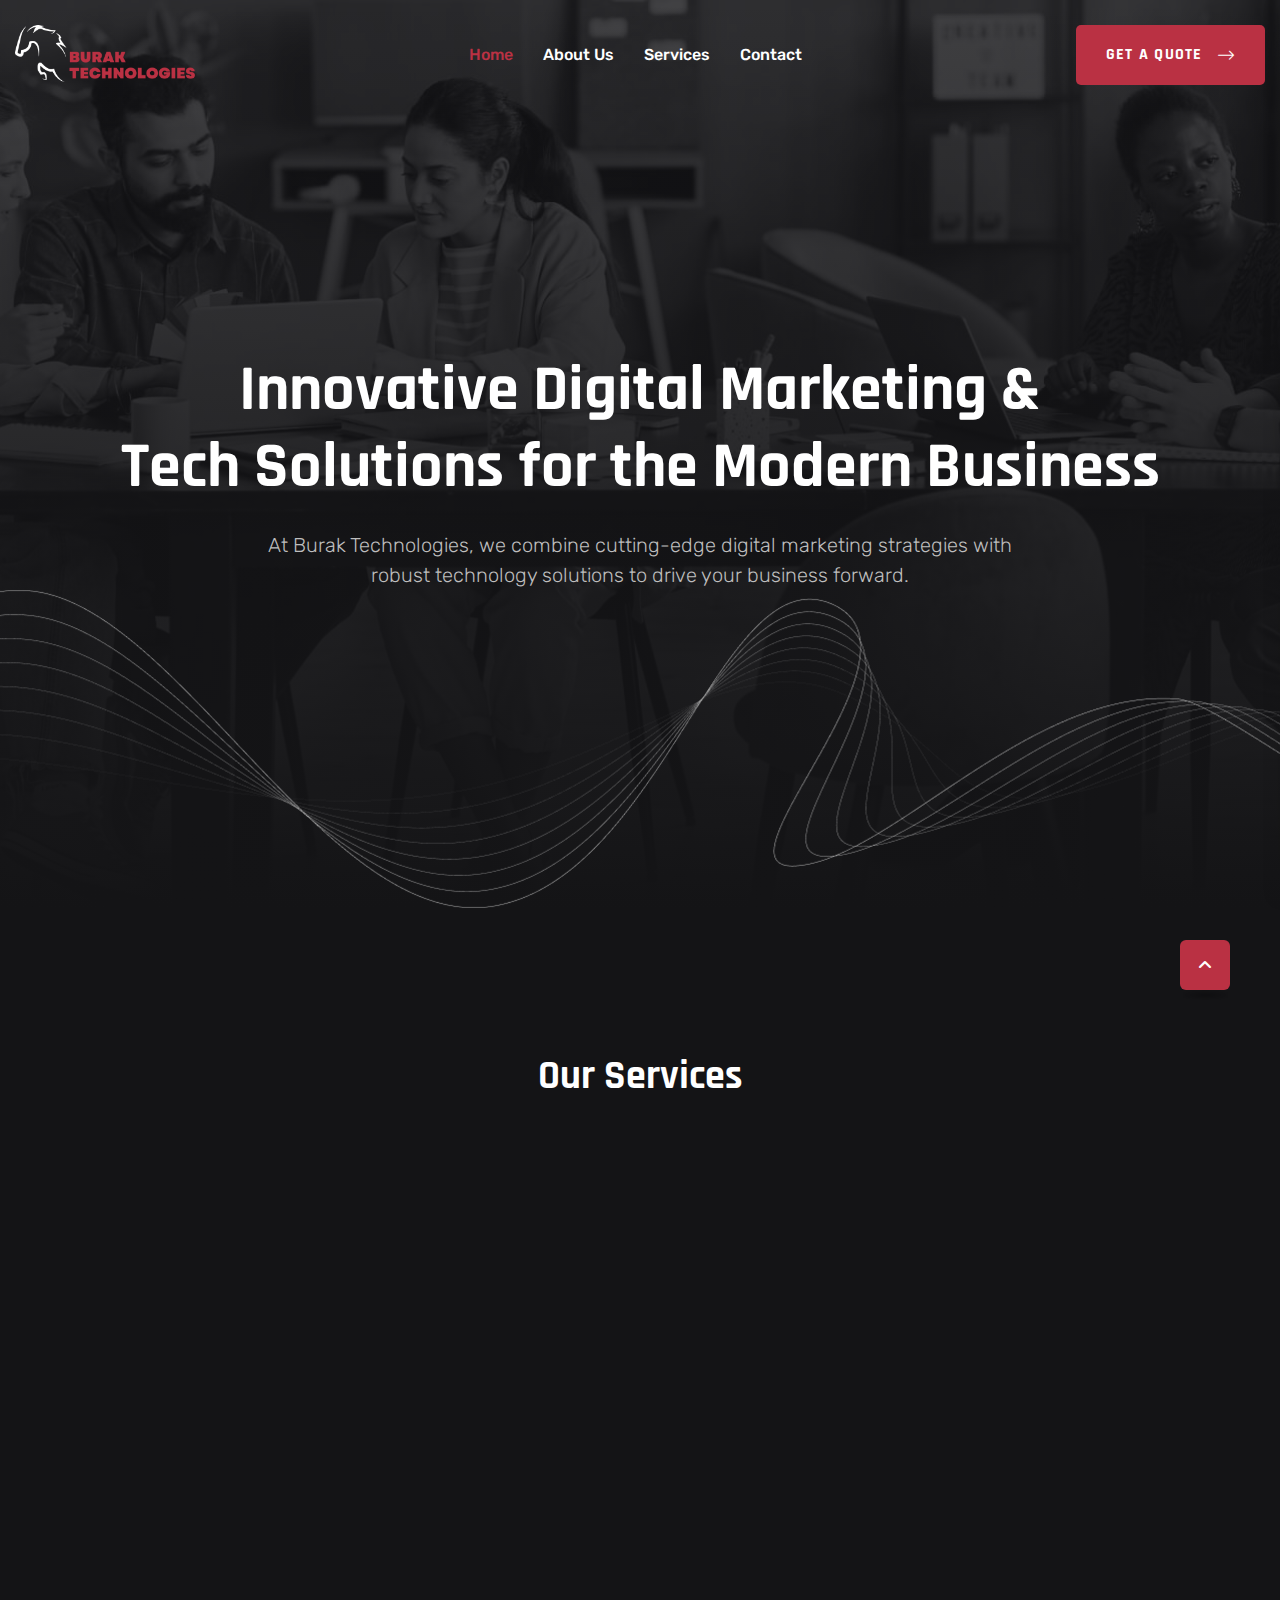
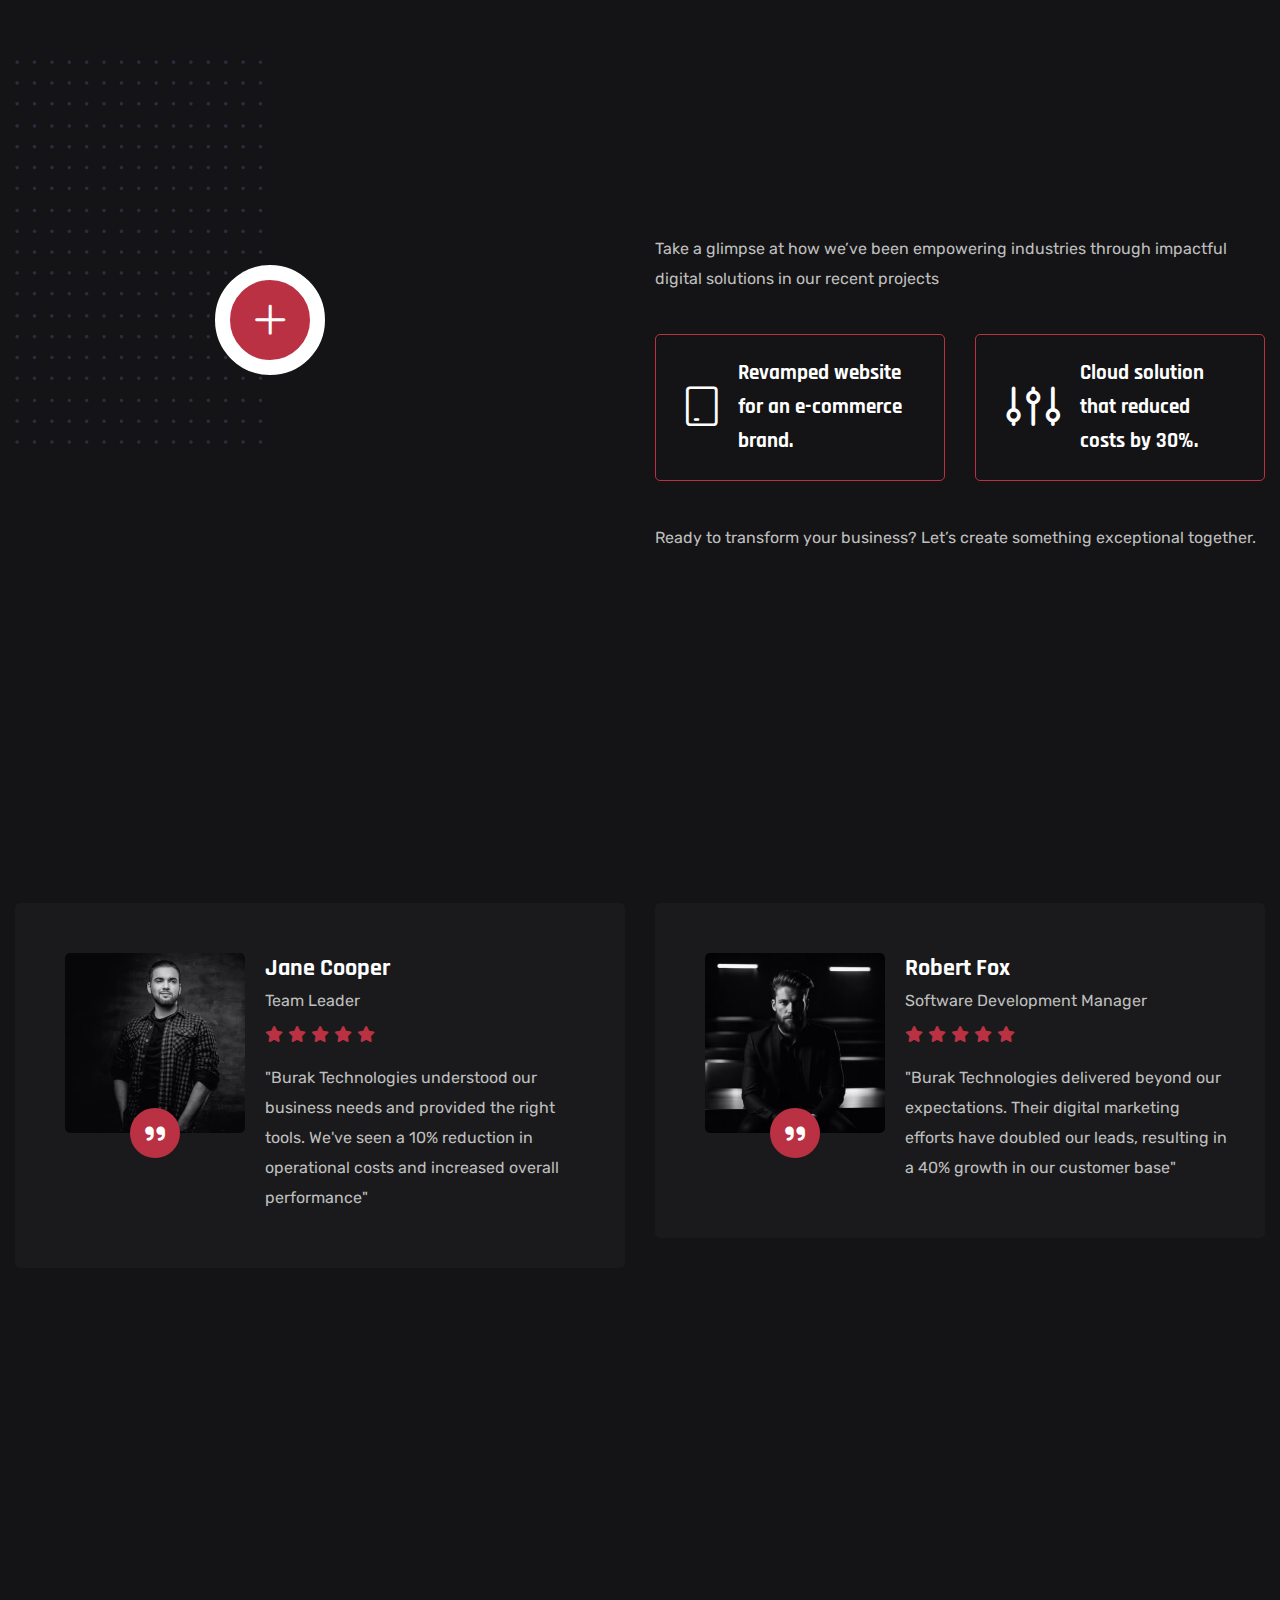
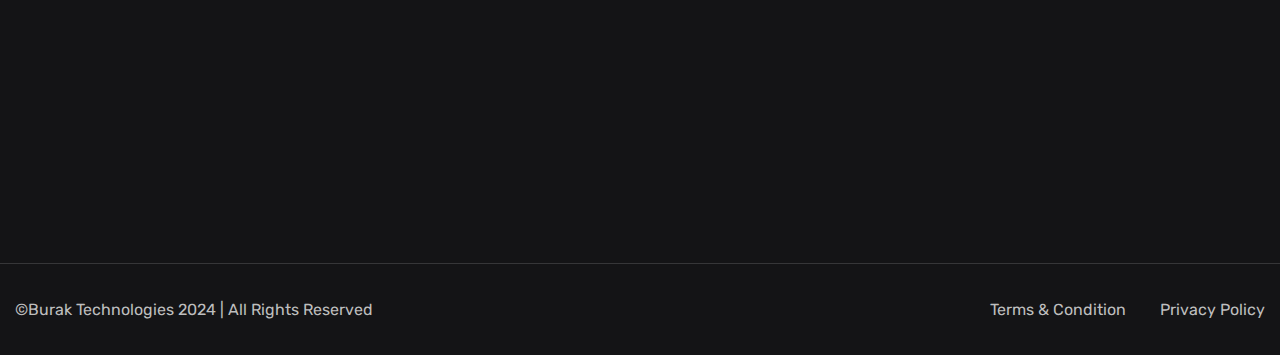
<file: index.html>
<!doctype html>
<html class="no-js" lang="en">

<head>
    <meta charset="utf-8">
    <meta http-equiv="x-ua-compatible" content="ie=edge">
    <title>Burak Technologies</title>
    <meta name="description" content="">
    <meta name="viewport" content="width=device-width, initial-scale=1">
    <link rel="shortcut icon" type="image/x-icon" href="assets/img/favicon.png">

    <!-- CSS here -->
    <link rel="stylesheet" href="assets/css/bootstrap.min.css">
    <link rel="stylesheet" href="assets/css/animate.min.css">
    <link rel="stylesheet" href="assets/css/custom-animate.css">
    <link rel="stylesheet" href="assets/css/magnific-popup.css">
    <link rel="stylesheet" href="assets/css/all.min.css">
    <link rel="stylesheet" href="assets/css/odometer.css">
    <link rel="stylesheet" href="assets/css/swiper.min.css">
    <link rel="stylesheet" href="assets/css/icomoon.css">
    <link rel="stylesheet" href="assets/css/style.css">
    <link rel="stylesheet" href="assets/css/responsive.css">
</head>

<body class="body-dark-bg">

    <!-- preloader -->
    <div id="preloader">
        <div id="loading-center">
            <div class="loader">
                <div class="loader-outter"></div>
                <div class="loader-inner"></div>
            </div>
        </div>
    </div>
    <!-- preloader-end -->

    <!-- Scroll-top -->
    <button class="scroll-top scroll-to-target" data-target="html">
        <i class="fas fa-angle-up"></i>
    </button>
    <!-- Scroll-top-end-->

    <!--Start Main Header One -->
    <header class="main-header main-header-one">
        <div id="sticky-header" class="menu-area">
            <div class="container">
                <div class="menu-area__inner">
                    <div class="mobile-nav-toggler"><i class="fas fa-bars"></i></div>
                    <div class="menu-wrap">
                        <nav class="menu-nav">
                            <div class="logo-box-one">
                                <a href="index.html"><img src="assets/img/resource/logo-1.png" alt="Logo"></a>
                            </div>
                            <div class="navbar-wrap main-menu">
                                <ul class="navigation">
                                    <li><a style="color: #ba3143" href="index.html">Home</a></li>
                                    <li><a href="about.html">About Us</a></li>
                                    <li><a href="service.html">Services</a></li>
                                    <li><a href="contact.html">Contact</a></li>
                                </ul>
                            </div>
                            <div class="main-header-two__top-right d-none d-xl-block">
                                <div class="btn-box">
                                    <a class="button-style-1" href="contact.html">
                                        Get a Quote
                                        <i class="icon-right-arrow-2"></i>
                                    </a>
                                </div>
                            </div>
                        </nav>
                    </div>
                </div>

                <!-- Mobile Menu  -->
                <div class="mobile-menu">
                    <nav class="menu-box">
                        <div class="close-btn"><i class="fas fa-times"></i></div>
                        <div class="nav-logo">
                            <div class="logo-box-one">
                                <a href="index.html"><img src="assets/img/resource/logo-2.png" alt="Logo"></a>
                            </div>
                        </div>
                        <div class="menu-outer">
                            <!--Here Menu Will Come Automatically Via Javascript / Same Menu as in Header-->
                        </div>
                        <div class="contact-info">
                            <div class="icon-box"><span class="icon-call"></span></div>
                            <p><a href="tel:123456789">(111) 222-3333</a></p>
                        </div>
                        <div class="social-links">
                            <ul class="clearfix list-wrap">
                                <li><a href="#"><i class="fab fa-facebook-f"></i></a></li>
                                <li><a href="#"><i class="fab fa-twitter"></i></a></li>
                                <li><a href="#"><i class="fab fa-instagram"></i></a></li>
                            </ul>
                        </div>
                    </nav>
                </div>
                <div class="menu-backdrop"></div>
                <!-- End Mobile Menu -->
            </div>
        </div>
    </header>
    <!--End Main Header One -->

    <div class="fix">

        <section class="banner-one">
            <div class="banner-slider-one">

                <div class="">
                    <!--Start Swiper Slide Single-->
                    <div class="swiper-slide">
                        <div class="banner-one__single">
                            <div class="shape1" style="background-image: url(assets/img/shape/banner-v1-shape1.png);">
                            </div>
                            <div class="banner-one__bg"
                                style="background-image: url(assets/img/slider/banner-one__bg1.jpg);"></div>
                            <div class="container">
                                <div class="banner-one__content">
                                    <div class="align-items-center">
                                        <h1 class="display-3 fw-bold">
                                            Innovative Digital Marketing & <br>Tech Solutions for the Modern Business
                                        </h1>
                                        <p class="lead py-4 px-4">
                                            At Burak Technologies, we combine cutting-edge digital marketing strategies
                                            with <br>robust technology solutions to drive your business forward.
                                        </p>
                                    </div>
                                </div>
                            </div>
                        </div>
                    </div>
                    <!--End Swiper Slide Single-->
                </div>
        </section>


        <!-- Start Services One -->
        <div class="services-one pdt0">
            <h1 class="text-center py-4">Our Services</h1>
            <div class="container">
                <div class="row">
                    <!--Start Services One Single -->
                    <div class="col-xl-4 col-lg-4 wow animated fadeInUp" data-wow-delay="0.1s">
                        <div class="services-one__single">
                            <div class="services-one__single-title">
                                <div class="icon">
                                    <span><img src="assets/img/icon/digital-marketing.png" alt=""></span>
                                </div>
                                
                            </div>
                            <div class="services-one__single-content">
                                <h3><a href="service.html">Digital Marketing</a></h3>
                                <p>Elevate your brand with targeted SEO, PPC, social media, and content marketing</p>
                                <div class="btn-box">
                                    <a class="button-style-2" href="service.html">
                                        Read More
                                        <i class="icon-plus-1"></i>
                                    </a>
                                </div>
                            </div>
                        </div>
                    </div>
                    <!--End Services One Single -->
                    <!--Start Services One Single -->
                    <div class="col-xl-4 col-lg-4 height wow animated fadeInUp" data-wow-delay="0.3s">
                        <div class="services-one__single">
                            <div class="services-one__single-title">
                                <div class="icon">
                                    <span><img src="assets/img/icon/cloud-service.png" alt=""></span>
                                </div>
                                
                            </div>
                            <div class="services-one__single-content">
                                <h3><a href="service.html">Cloud Solutions</a></h3>
                                <p>Harness the power of OpenShift, CP4I, and other cloud technologies</p>
                                <div class="btn-box">
                                    <a class="button-style-2" href="service.html">
                                        Read More
                                        <i class="icon-plus-1"></i>
                                    </a>
                                </div>
                            </div>
                        </div>
                    </div>
                    <!--End Services One Single -->
                    <!--Start Services One Single -->
                    <div class="col-xl-4 col-lg-4 wow animated fadeInUp" data-wow-delay="0.5s">
                        <div class="services-one__single">
                            <div class="services-one__single-title">
                                <div class="icon">
                                    <span><img src="assets/img/icon/coding.png" alt=""></span>
                                </div>
                                
                            </div>
                            <div class="services-one__single-content">
                                <h3><a href="service.html">Web Development</a></h3>
                                <p>Build stunning, user-centric websites that convert</p>
                                <div class="btn-box">
                                    <a class="button-style-2" href="service.html">
                                        Read More
                                        <i class="icon-plus-1"></i>
                                    </a>
                                </div>
                            </div>
                        </div>
                    </div>
                    <!--End Services One Single -->
                </div>
            </div>
        </div>
        <!-- End Services One -->

        <!--Start About One -->
        <div class="about-one">
            <div class="container">
                <div class="row">
                    <div class="col-xl-6 d-none d-md-block">
                        <div class="about-one__img">
                            <div class="about-one__shape1 float-bob-y">
                                <img src="assets/img/shape/about-one__shape1.png" alt="">
                            </div>
                            <div class="about-one__img-icon">
                                <a href="about.html"><span class="icon-plus-1"></span></a>
                            </div>
                            <!--Start About One Img Top-->
                            <div class="about-one__img-top">
                                <ul class="clearfix">
                                    <li>
                                        <div class="about-one__single-img-box wow animated fadeInRight"
                                            data-wow-delay="0.1s">
                                            <div class="inner">
                                                <img src="assets/img/about/about-one__img1.jpg" alt="">
                                            </div>
                                        </div>
                                    </li>
                                    <li>
                                        <div class="about-one__single-img-box wow animated fadeInLeft"
                                            data-wow-delay="0.1s">
                                            <div class="inner">
                                                <img src="assets/img/about/about-one__img2.jpg" alt="">
                                            </div>
                                        </div>
                                    </li>
                                </ul>
                            </div>
                            <!--End About One Img Top-->

                            <!--Start About One Img Bottom-->
                            <div class="about-one__img-bottom">
                                <ul class="clearfix">
                                    <li>
                                        <div class="about-one__single-img-box wow animated fadeInRight"
                                            data-wow-delay="0.1s">
                                            <div class="inner">
                                                <img src="assets/img/about/about-one__img3.jpg" alt="">
                                            </div>
                                        </div>
                                    </li>
                                    <li>
                                        <div class="about-one__single-img-box wow animated fadeInLeft"
                                            data-wow-delay="0.1s">
                                            <div class="inner">
                                                <img src="assets/img/about/about-one__img4.jpg" alt="">
                                            </div>
                                        </div>
                                    </li>
                                </ul>
                            </div>
                            <!--End About One Img Bottom-->
                        </div>
                    </div>

                    <div class="col-xl-6">
                        <div class="about-one__content">
                            <div class="section-title tg-heading-subheading animation-style2">
                                <h5 class="tg-element-title">Our Recent Projects</h5>
                                <h2 class="tg-element-title">Empowering Your Digital Tomorrow</h2>
                            </div>
                            <div class="about-one__content-text">
                                <p>Take a glimpse at how we’ve been empowering industries through impactful digital
                                    solutions in our recent projects</p>
                                <div class="about-one__content-features">
                                    <ul>
                                        <li>
                                            <div class="inner">
                                                <div class="icon">
                                                    <span class="icon-cloud-migrate-pro"></span>
                                                </div>
                                                <h3>Revamped website for an e-commerce brand.</h3>
                                            </div>
                                        </li>
                                        <li>
                                            <div class="inner">
                                                <div class="icon">
                                                    <span class="icon-aI-forge-labs"></span>
                                                </div>
                                                <h3>Cloud solution that reduced costs by 30%.</h3>
                                            </div>
                                        </li>
                                    </ul>
                                </div>
                                <div class="bottom-text">
                                    <p>Ready to transform your business? Let’s create something exceptional together.
                                    </p>
                                </div>
                            </div>
                        </div>
                    </div>

                </div>
            </div>
        </div>
        <!--End About One-->

        <!-- Start Testimonial One -->
        <section class="testimonial-one">
            <div class="container">
                <div class="section-title tg-heading-subheading animation-style2">
                    <h5 class="tg-element-title">Clients testimonial</h5>
                    <h2 class="tg-element-title">Your IT Partner for a<br> Dynamic Future</h2>
                </div>

                <div class="swiper-container testimonial-carousel-one">
                    <div class="swiper-wrapper">

                        <div class="swiper-slide">
                            <!-- Testimonial One Single Start -->
                            <div class="testimonial-one__single">
                                <div class="testimonial-one__single-inner">
                                    <div class="testimonial-one__single-img">
                                        <div class="inner">
                                            <img src="assets/img/testimonial/tesimonial-v1-1.jpg" alt="">
                                        </div>
                                        <div class="quotes">
                                            <i class="icon-quote11"></i>
                                        </div>
                                    </div>
                                    <div class="testimonial-one__single-text">
                                        <h3>Jane Cooper</h3>
                                        <span>Team Leader</span>
                                        <div class="rating-box">
                                            <i class="fa fa-star"></i>
                                            <i class="fa fa-star"></i>
                                            <i class="fa fa-star"></i>
                                            <i class="fa fa-star"></i>
                                            <i class="fa fa-star"></i>
                                        </div>
                                        <p>"Burak Technologies understood our business needs and provided the right
                                            tools. We've seen a 10% reduction in operational costs and increased overall
                                            performance"</p>
                                    </div>
                                </div>
                            </div>
                            <!-- Testimonial One Single End -->
                        </div>

                        <div class="swiper-slide">
                            <!-- Testimonial One Single Start -->
                            <div class="testimonial-one__single">
                                <div class="testimonial-one__single-inner">
                                    <div class="testimonial-one__single-img">
                                        <div class="inner">
                                            <img src="assets/img/testimonial/tesimonial-v1-2.jpg" alt="">
                                        </div>
                                        <div class="quotes">
                                            <i class="icon-quote11"></i>
                                        </div>
                                    </div>
                                    <div class="testimonial-one__single-text">
                                        <h3>Robert Fox</h3>
                                        <span>Software Development Manager</span>
                                        <div class="rating-box">
                                            <i class="fa fa-star"></i>
                                            <i class="fa fa-star"></i>
                                            <i class="fa fa-star"></i>
                                            <i class="fa fa-star"></i>
                                            <i class="fa fa-star"></i>
                                        </div>
                                        <p>"Burak Technologies delivered beyond our expectations. Their digital
                                            marketing efforts have doubled our leads, resulting in a 40% growth in our
                                            customer base"</p>
                                    </div>
                                </div>
                            </div>
                            <!-- Testimonial One Single End -->
                        </div>
                    </div>
                </div>
            </div>
        </section>

        <footer class="footer-one">
            <!-- Start Footer Main -->
            <div class="footer-main">
                <div class="container">
                    <div class="row">
                        <!--Start Single Footer Widget-->
                        <div class="col-xl-4 col-lg-6 col-md-6 wow animated fadeInUp" data-wow-delay="0.1s">
                            <div class="single-footer-widget">
                                <div class="our-company-info">
                                    <div class="footer-logo-one">
                                        <a href="index.html">
                                            <img src="assets/img/footer/logo-1.png" height="80" alt="">
                                        </a>
                                    </div>
                                    <div class="text">
                                        <p>Lorem Ipsum is simply is dumi omy is text Loremo Ipsum is simply is out no
                                            our dummy text.</p>
                                    </div>
                                    <div class="footer-social-link">
                                        <ul class="clearfix">
                                            <li><a href="#"><i class="icon-facebook"></i></a></li>
                                            <li><a href="#"><i class="icon-twitter"></i></a></li>
                                            <li><a href="#"><i class="icon-instagram"></i></a></li>
                                        </ul>
                                    </div>
                                </div>
                            </div>
                        </div>
                        <!--End Single Footer Widget-->
                        <!--Start Single Footer Widget-->
                        <div class="col-xl-3 offset-xl-1 col-lg-6 col-md-6 wow animated fadeInUp" data-wow-delay="0.2s">
                            <div class="single-footer-widget mt-60">
                                <div class="title mt-2">
                                    <h3>Quick Links</h3>
                                </div>
                                <div class="footer-widget-links">
                                    <ul>
                                        <li><a href="index.html">Home</a></li>
                                        <li><a href="about.html">About Us</a></li>
                                        <li><a href="service.html">Services</a></li>
                                        <li><a href="contact.html">Contact</a></li>
                                    </ul>
                                </div>

                            </div>

                        </div>
                        <!--End Single Footer Widget-->

                        <!--Start Single Footer Widget-->
                        <div class="col-xl-4 col-lg-6 col-md-6 wow animated fadeInUp" data-wow-delay="0.3s">
                            <div class="single-footer-widget">
                                <div class="title mt-2">
                                    <h3>Address</h3>
                                </div>
                                <div class="footer-widget-contact-info">
                                    <ul>
                                        <li>
                                            <div class="icon-box">
                                                <span class="icon-paper-plane"></span>
                                            </div>
                                            <div class="text-box">
                                                <p>2972 Xyz Rd.<br> Abc, lorem 85486 </p>
                                            </div>
                                        </li>
                                        <li>
                                            <div class="icon-box">
                                                <span class="icon-envelope"></span>
                                            </div>
                                            <div class="text-box">
                                                <p>
                                                    <a href="mailto:info@example.com">user@example.com</a><br>
                                                    <a href="mailto:info@example.com">user@example.com</a>
                                                </p>
                                            </div>
                                        </li>
                                        <li>
                                            <div class="icon-box">
                                                <span class="icon-call"></span>
                                            </div>
                                            <div class="text-box">
                                                <p>
                                                    <a href="tel:2512353256">(111) 222-3333</a><br>
                                                    <a href="tel:2512353256">(000) 555-6666</a>
                                                </p>
                                            </div>
                                        </li>
                                    </ul>
                                </div>
                            </div>
                        </div>
                        <!--End Single Footer Widget-->


                    </div>
                </div>
            </div>
            <!-- End Footer Main -->

            <!-- Footer Bottom Start -->
            <div class="footer-bottom">
                <div class="container">
                    <div class="row align-items-center">
                        <div class="col-xl-6 col-lg-6">
                            <div class="copyright-text">
                                <p>©Burak Technologies 2024 | All Rights Reserved</p>
                            </div>
                        </div>
                        <div class="col-xl-6 col-lg-6 text-end">
                            <div class="copyright-menu">
                                <ul>
                                    <li><a href="terms.html">Terms &amp; Condition</a></li>
                                    <li><a href="policy.html">Privacy Policy</a></li>
                                </ul>
                            </div>
                        </div>
                    </div>
                </div>
            </div>
            <!-- Footer Bottom End -->
        </footer>
    </div>

    <!-- JS here -->
    <script src="assets/js/vendor/jquery-3.6.0.min.js"></script>
    <script src="assets/js/bootstrap.min.js"></script>
    <script src="assets/js/isotope.pkgd.min.js"></script>
    <script src="assets/js/imagesloaded.pkgd.min.js"></script>
    <script src="assets/js/jquery.magnific-popup.min.js"></script>
    <script src="assets/js/jquery.odometer.min.js"></script>
    <script src="assets/js/jquery.appear.js"></script>
    <script src="assets/js/ajax-form.js"></script>
    <script src="assets/js/wow.min.js"></script>
    <script src="assets/js/gsap.js"></script>
    <script src="assets/js/ScrollTrigger.js"></script>
    <script src="assets/js/SplitText.js"></script>
    <script src="assets/js/swiper.min.js"></script>
    <script src="assets/js/main.js"></script>

</body>

</html>
</file>
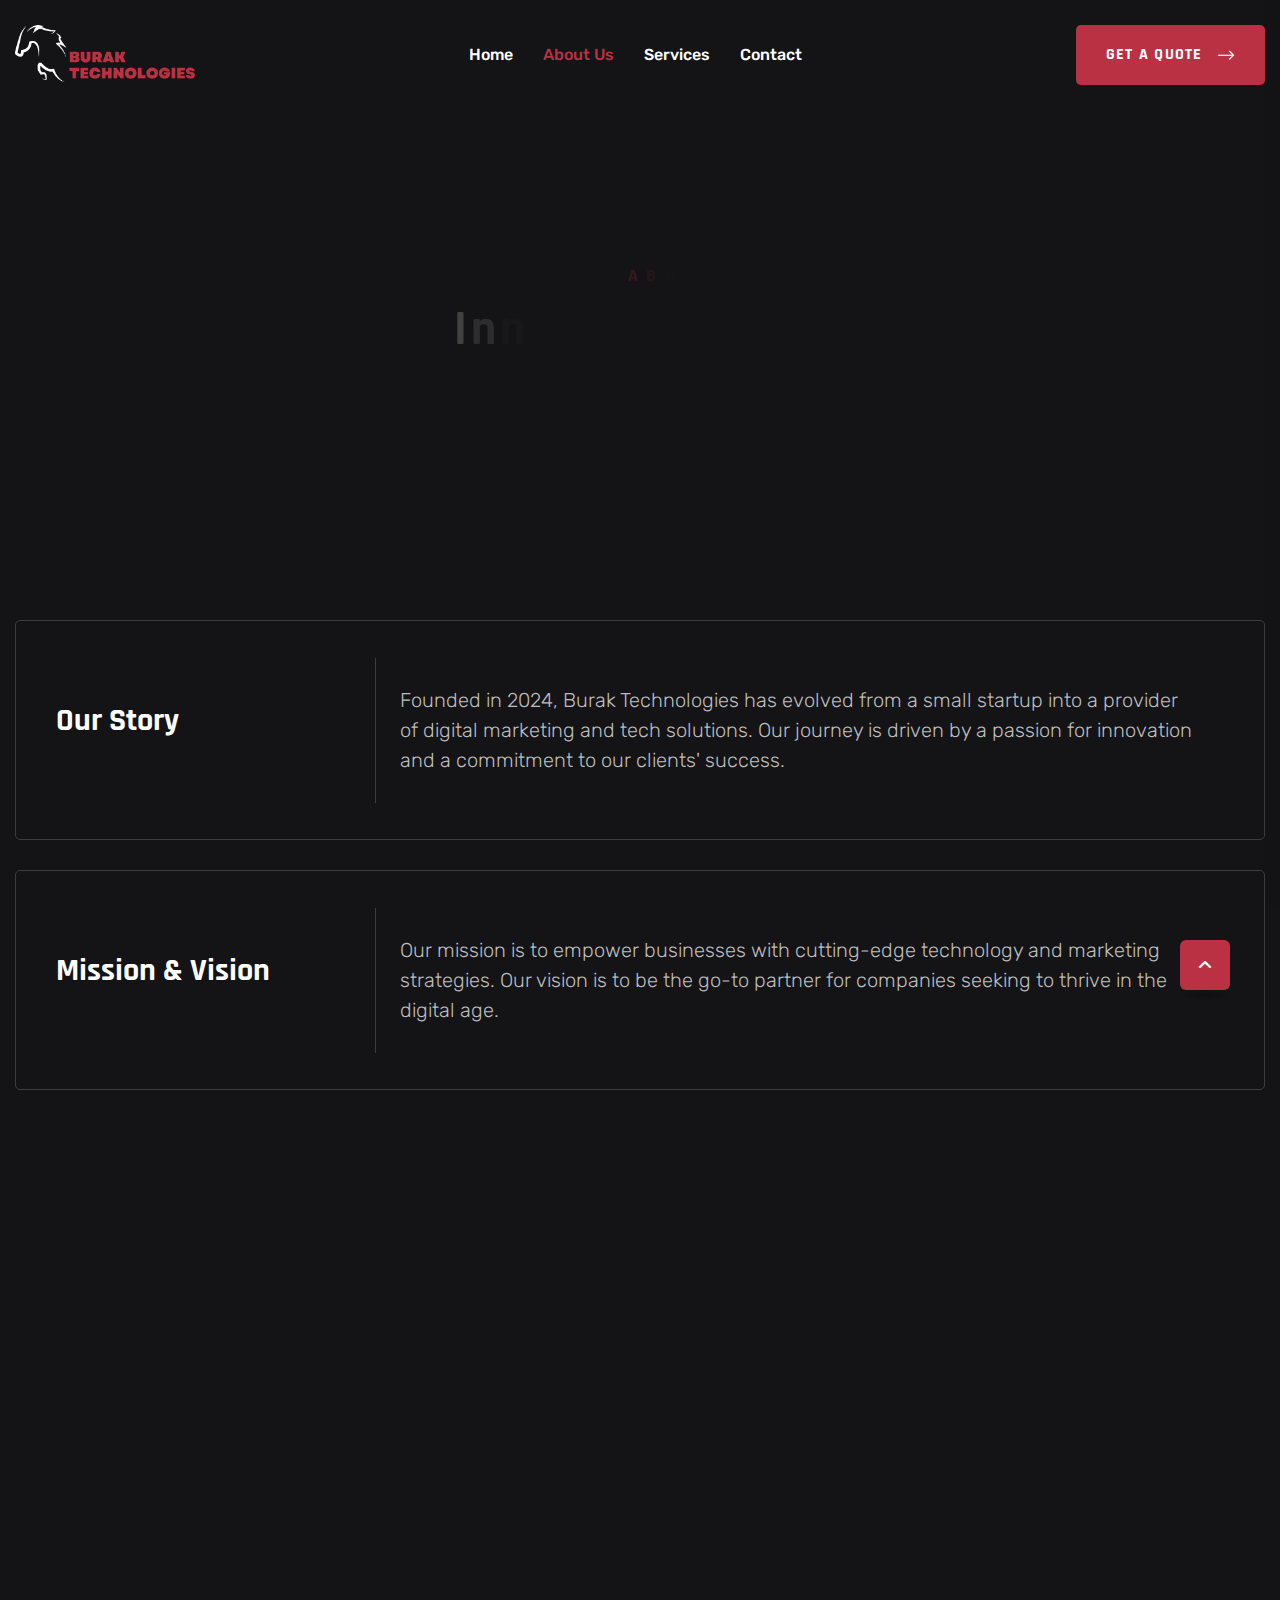
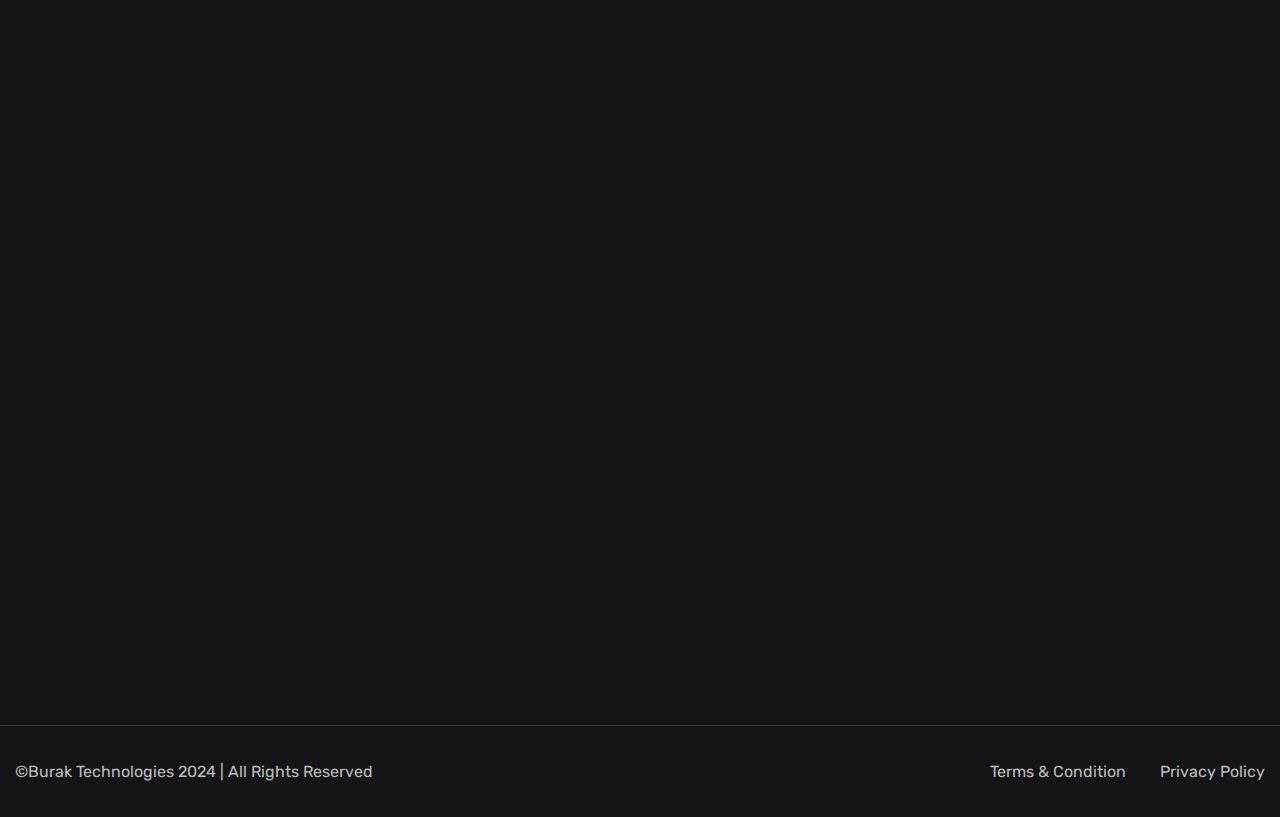
<file: about.html>
<!doctype html>
<html class="no-js" lang="en">

<head>
    <meta charset="utf-8">
    <meta http-equiv="x-ua-compatible" content="ie=edge">
    <title>Burak Technologies</title>
    <meta name="description" content="">
    <meta name="viewport" content="width=device-width, initial-scale=1">
    <link rel="shortcut icon" type="image/x-icon" href="assets/img/favicon.png">

    <!-- CSS here -->
    <link rel="stylesheet" href="assets/css/bootstrap.min.css">
    <link rel="stylesheet" href="assets/css/animate.min.css">
    <link rel="stylesheet" href="assets/css/custom-animate.css">
    <link rel="stylesheet" href="assets/css/all.min.css">
    <link rel="stylesheet" href="assets/css/odometer.css">
    <link rel="stylesheet" href="assets/css/icomoon.css">
    <link rel="stylesheet" href="assets/css/jquery.magnific-popup.css">
    <link rel="stylesheet" href="assets/css/swiper.min.css">
    <link rel="stylesheet" href="assets/css/style.css">
    <link rel="stylesheet" href="assets/css/responsive.css">
</head>

<body class="body-dark-bg">

    <!-- preloader -->
    <div id="preloader">
        <div id="loading-center">
            <div class="loader">
                <div class="loader-outter"></div>
                <div class="loader-inner"></div>
            </div>
        </div>
    </div>
    <!-- preloader-end -->


    <!-- Scroll-top -->
    <button class="scroll-top scroll-to-target" data-target="html">
        <i class="fas fa-angle-up"></i>
    </button>
    <!-- Scroll-top-end-->

    <!--Start Main Header Two -->
    <header class="main-header main-header-one">
        <div id="sticky-header" class="menu-area">
            <div class="container">
                <div class="menu-area__inner">
                    <div class="mobile-nav-toggler"><i class="fas fa-bars"></i></div>
                    <div class="menu-wrap">
                        <nav class="menu-nav">
                            <div class="logo-box-one">
                                <a href="index.html"><img src="assets/img/resource/logo-1.png" alt="Logo"></a>
                            </div>
                            <div class="navbar-wrap main-menu">
                                <ul class="navigation">
                                    <li><a href="index.html">Home</a></li>
                                    <li><a style="color: #ba3143" href="about.html">About Us</a></li>
                                    <li><a href="service.html">Services</a></li>
                                    <li><a href="contact.html">Contact</a></li>
                                </ul>
                            </div>
                            <div class="main-header-two__top-right d-none d-xl-block">
                                <div class="btn-box">
                                    <a class="button-style-1" href="contact.html">
                                        Get a Quote
                                        <i class="icon-right-arrow-2"></i>
                                    </a>
                                </div>
                            </div>
                        </nav>
                    </div>
                </div>

                <!-- Mobile Menu  -->
                <div class="mobile-menu">
                    <nav class="menu-box">
                        <div class="close-btn"><i class="fas fa-times"></i></div>
                        <div class="nav-logo">
                            <div class="logo-box-one">
                                <a href="index.html"><img src="assets/img/resource/logo-2.png" alt="Logo"></a>
                            </div>
                        </div>
                        <div class="menu-outer">
                            <!--Here Menu Will Come Automatically Via Javascript / Same Menu as in Header-->
                        </div>
                        <div class="contact-info">
                            <div class="icon-box"><span class="icon-call"></span></div>
                            <p><a href="tel:123456789">(111) 222-3333</a></p>
                        </div>
                        <div class="social-links">
                            <ul class="clearfix list-wrap">
                                <li><a href="#"><i class="fab fa-facebook-f"></i></a></li>
                                <li><a href="#"><i class="fab fa-twitter"></i></a></li>
                                <li><a href="#"><i class="fab fa-instagram"></i></a></li>
                            </ul>
                        </div>
                    </nav>
                </div>
                <div class="menu-backdrop"></div>
                <!-- End Mobile Menu -->
            </div>
        </div>
    </header>
    <!--End Main Header Two -->

    <div class="fix">

        <!-- Start sidebar widget content -->
        <div class="xs-sidebar-group info-group info-sidebar">
            <div class="xs-overlay xs-bg-black"></div>
            <div class="xs-sidebar-widget">
                <div class="sidebar-widget-container">
                    <div class="widget-heading">
                        <a href="#" class="close-side-widget">X</a>
                    </div>
                    <div class="sidebar-textwidget">
                        <div class="sidebar-info-contents">
                            <div class="content-inner">
                                <div class="logo">
                                    <a href="index.html"><img src="assets/img/resource/logo-1.png" alt="" /></a>
                                </div>
                                <div class="content-box">
                                    <h4>About Us</h4>
                                    <div class="inner-text">
                                        <p>Contrary to popular belief, Lorem Ipsum is not simply random text. It has
                                            roots in a piece of classical Latin literature from 45 BC, making it over
                                            2000 years old.
                                        </p>
                                    </div>
                                </div>

                                <div class="form-inner">
                                    <h4>Get a free quote</h4>
                                    <form action="index.html" method="post">
                                        <div class="form-group">
                                            <input type="text" name="name" placeholder="Name" required="">
                                        </div>
                                        <div class="form-group">
                                            <input type="email" name="email" placeholder="Email" required="">
                                        </div>
                                        <div class="form-group">
                                            <textarea name="message" placeholder="Message..."></textarea>
                                        </div>
                                        <div class="form-group message-btn">
                                            <button class="button-style-1" type="submit"
                                                data-loading-text="Please wait...">
                                                Submit Now
                                            </button>
                                        </div>
                                    </form>
                                </div>

                                <div class="sidebar-contact-info">
                                    <h4>Contact Info</h4>
                                    <ul>
                                        <li>
                                            <span class="icon-pin"></span> 88 broklyn street, New York
                                        </li>
                                        <li>
                                            <span class="icon-call"></span>
                                            <a href="tel:123456789">+1 555-9990-153</a>
                                        </li>
                                        <li>
                                            <span class="fa fa-envelope"></span>
                                            <a href="mailto:info@example.com">info@example.com</a>
                                        </li>
                                    </ul>
                                </div>
                                <div class="thm-social-link1">
                                    <ul class="social-box">
                                        <li class="facebook">
                                            <a href="#"><i class="icon-facebook" aria-hidden="true"></i></a>
                                        </li>
                                        <li class="twitter">
                                            <a href="#"><i class="icon-twitter" aria-hidden="true"></i></a>
                                        </li>
                                        <li class="linkedin">
                                            <a href="#"><i class="icon-instagram" aria-hidden="true"></i></a>
                                        </li>
                                        <li class="gplus">
                                            <a href="#"><i class="fab fa-pinterest" aria-hidden="true"></i></a>
                                        </li>
                                    </ul>
                                </div>
                            </div>
                        </div>
                    </div>
                </div>
            </div>
        </div>
        <!-- End sidebar widget content -->

        <!--Start Page Header-->
        <section class="page-header">
            <div class="page-header__bg">
            </div>
            <div class="container">
                <div class="section-title text-center tg-heading-subheading animation-style2">
                    <h5 class="tg-element-title">About Us</h5>
                    <h2 class="tg-element-title">Innovating for a better <br> Tomorrow</h2>
                </div>
            </div>
        </section>
        <!--End Page Header-->

        <section class="pricing-one">
            <div class="container">
                <div class="row">
                    <div class="col-xl-12">
                        <div class="pricing-one__inner">
                            <!--Start Pricing One Single-->
                            <div class="pricing-one__single wow fadeInLeft" data-wow-delay="200ms"
                                data-wow-duration="1500ms">
                                <div class="pricing-one__single-inner">
                                    <div class="pricing-one__single-left">
                                        <h2>Our Story</h2>

                                    </div>
                                    <div class="pricing-one__single-right">
                                        <p class="lead p-4">Founded in 2024, Burak Technologies has evolved from a
                                            small startup into a provider of digital marketing and tech solutions. Our
                                            journey is driven by a passion for innovation and a commitment to our
                                            clients' success.</p>
                                    </div>
                                </div>
                            </div>
                            <!--End Pricing One Single-->

                            <!--Start Pricing One Single-->
                            <div class="pricing-one__single wow fadeInRight" data-wow-delay="200ms"
                                data-wow-duration="1500ms">
                                <div class="pricing-one__single-inner">
                                    <div class="pricing-one__single-left">
                                        <h2>Mission & Vision</h2>

                                    </div>

                                    <div class="pricing-one__single-right">
                                        <p class="lead p-4">Our mission is to empower businesses with cutting-edge
                                            technology and marketing strategies. Our vision is to be the go-to partner
                                            for companies seeking to thrive in the digital age.</p>
                                    </div>
                                </div>
                            </div>
                            <!--End Pricing One Single-->


                            <!--Start Pricing One Single-->
                            <div class="pricing-one__single wow fadeInRight" data-wow-delay="200ms"
                                data-wow-duration="1500ms">
                                <div class="pricing-one__single-inner">
                                    <div class="pricing-one__single-left">
                                        <h2>Culture</h2>

                                    </div>

                                    <div class="pricing-one__single-right">
                                        <p class="lead p-4">At Burak Technologies, we foster a collaborative, inclusive
                                            environment where creativity and teamwork thrive.</p>
                                    </div>
                                </div>
                            </div>
                            <!--End Pricing One Single-->
                        </div>
                    </div>
                </div>
            </div>
        </section>
        <!-- Start Fact Counter -->
        <section class="fact-counter-one">
            <div class="container">
                <div class="section-title text-center tg-heading-subheading animation-style2">
                    <h5 class="tg-element-title">Values</h5>
                    <h2 class="tg-element-title display-3">We believe In</h2>
                </div>
                <div class="row">
                    <!--Start Single Fact Counter-->
                    <div class="col-xl-4 col-lg-6 col-md-6 wow fadeInLeft" data-wow-delay="0ms"
                        data-wow-duration="1500ms">
                        <div class="fact-counter-one__single">
                            <div class="fact-counter-one__single-inner">
                                <div class="icon">
                                    <span class="icon-team-member"></span>
                                </div>
                                <div class="outer-box">
                                    <div class="outer-box__inner">
                                        <h3>Innovation</h3>
                                    </div>
                                    <div>
                                        <p class="pr-2">Continuously pushing the boundaries of what's possible.</p>
                                    </div>
                                </div>
                            </div>
                        </div>
                    </div>
                    <!--End Single Fact Counter-->
                    <!--Start Single Fact Counter-->
                    <div class="col-xl-4 col-lg-6 col-md-6 wow fadeInLeft" data-wow-delay="0ms"
                        data-wow-duration="1500ms">
                        <div class="fact-counter-one__single">
                            <div class="fact-counter-one__single-inner">
                                <div class="icon">
                                    <span class="icon-project-done"></span>
                                </div>
                                <div class="outer-box">
                                    <div class="outer-box__inner">
                                        <h3>Integrity</h3>
                                    </div>
                                    <div>
                                        <p class="pr-2">Upholding the highest standards in all our interactions.</p>
                                    </div>
                                </div>
                            </div>
                        </div>
                    </div>
                    <!--End Single Fact Counter-->
                    <div class="col-xl-4 col-lg-6 col-md-6 wow fadeInLeft" data-wow-delay="0ms"
                        data-wow-duration="1500ms">
                        <div class="fact-counter-one__single">
                            <div class="fact-counter-one__single-inner">
                                <div class="icon">
                                    <span class="icon-winning-award"></span>
                                </div>
                                <div class="outer-box">
                                    <div class="outer-box__inner">
                                        <h3>Customer-Centricity</h3>
                                    </div>
                                    <div>
                                        <p class="pr-2">Putting our clients at the heart of everything we do.</p>
                                    </div>
                                </div>
                            </div>
                        </div>
                    </div>

                </div>
            </div>
        </section>
        <!-- End Fact Counter -->
        <!-- Start Footer One -->
        <footer class="footer-one">
            <!-- Start Footer Main -->
            <div class="footer-main">
                <div class="container">
                    <div class="row">
                        <!--Start Single Footer Widget-->
                        <div class="col-xl-4 col-lg-6 col-md-6 wow animated fadeInUp" data-wow-delay="0.1s">
                            <div class="single-footer-widget">
                                <div class="our-company-info">
                                    <div class="footer-logo-one">
                                        <a href="index.html">
                                            <img src="assets/img/footer/logo-1.png" height="80" alt="">
                                        </a>
                                    </div>
                                    <div class="text">
                                        <p>Lorem Ipsum is simply is dumi omy is text Loremo Ipsum is simply is out no
                                            our dummy text.</p>
                                    </div>
                                    <div class="footer-social-link">
                                        <ul class="clearfix">
                                            <li><a href="#"><i class="icon-facebook"></i></a></li>
                                            <li><a href="#"><i class="icon-twitter"></i></a></li>
                                            <li><a href="#"><i class="icon-instagram"></i></a></li>
                                        </ul>
                                    </div>
                                </div>
                            </div>
                        </div>
                        <!--End Single Footer Widget-->
                        <!--Start Single Footer Widget-->
                        <div class="col-xl-3 offset-xl-1 col-lg-6 col-md-6 wow animated fadeInUp" data-wow-delay="0.2s">
                            <div class="single-footer-widget mt-60">
                                <div class="title mt-2">
                                    <h3>Quick Links</h3>
                                </div>
                                <div class="footer-widget-links">
                                    <ul>
                                        <li><a href="index.html">Home</a></li>
                                        <li><a href="about.html">About Us</a></li>
                                        <li><a href="service.html">Services</a></li>
                                        <li><a href="contact.html">Contact</a></li>
                                    </ul>
                                </div>

                            </div>

                        </div>
                        <!--End Single Footer Widget-->

                        <!--Start Single Footer Widget-->
                        <div class="col-xl-4 col-lg-6 col-md-6 wow animated fadeInUp" data-wow-delay="0.3s">
                            <div class="single-footer-widget">
                                <div class="title mt-2">
                                    <h3>Address</h3>
                                </div>
                                <div class="footer-widget-contact-info">
                                    <ul>
                                        <li>
                                            <div class="icon-box">
                                                <span class="icon-paper-plane"></span>
                                            </div>
                                            <div class="text-box">
                                                <p>2972 Xyz Rd.<br> Abc, lorem 85486 </p>
                                            </div>
                                        </li>
                                        <li>
                                            <div class="icon-box">
                                                <span class="icon-envelope"></span>
                                            </div>
                                            <div class="text-box">
                                                <p>
                                                    <a href="mailto:info@example.com">user@example.com</a><br>
                                                    <a href="mailto:info@example.com">user@example.com</a>
                                                </p>
                                            </div>
                                        </li>
                                        <li>
                                            <div class="icon-box">
                                                <span class="icon-call"></span>
                                            </div>
                                            <div class="text-box">
                                                <p>
                                                    <a href="tel:2512353256">(111) 222-3333</a><br>
                                                    <a href="tel:2512353256">(000) 555-6666</a>
                                                </p>
                                            </div>
                                        </li>
                                    </ul>
                                </div>
                            </div>
                        </div>
                        <!--End Single Footer Widget-->


                    </div>
                </div>
            </div>
            <!-- End Footer Main -->

            <!-- Footer Bottom Start -->
            <div class="footer-bottom">
                <div class="container">
                    <div class="row align-items-center">
                        <div class="col-xl-6 col-lg-6">
                            <div class="copyright-text">
                                <p>©Burak Technologies 2024 | All Rights Reserved</p>
                            </div>
                        </div>
                        <div class="col-xl-6 col-lg-6 text-end">
                            <div class="copyright-menu">
                                <ul>
                                    <li><a href="terms.html">Terms &amp; Condition</a></li>
                                    <li><a href="policy.html">Privacy Policy</a></li>
                                </ul>
                            </div>
                        </div>
                    </div>
                </div>
            </div>
            <!-- Footer Bottom End -->
        </footer>
        <!-- End Footer One -->
    </div>

    <div class="search-popup">
        <div class="search-popup__overlay search-toggler">
            <div class="search-close-btn">
                <i class="icon-plus"></i>
            </div>
        </div>
        <div class="search-popup__content">
            <form action="#">
                <label for="search" class="sr-only">search here</label>
                <input type="text" id="search" placeholder="Search Here..." />
                <button type="submit" aria-label="search submit" class="btn-one">
                    <i class="icon-loupe"></i>
                </button>
            </form>
        </div>
    </div>

    <!-- JS here -->
    <script src="assets/js/vendor/jquery-3.6.0.min.js"></script>
    <script src="assets/js/vendor/jquery-sidebar-content.js"></script>
    <script src="assets/js/bootstrap.min.js"></script>
    <script src="assets/js/isotope.pkgd.min.js"></script>
    <script src="assets/js/imagesloaded.pkgd.min.js"></script>
    <script src="assets/js/jquery.odometer.min.js"></script>
    <script src="assets/js/jquery.appear.js"></script>
    <script src="assets/js/ajax-form.js"></script>
    <script src="assets/js/wow.min.js"></script>
    <script src="assets/js/isotope.js"></script>
    <script src="assets/js/jquery.magnific-popup.min.js"></script>
    <script src="assets/js/gsap.js"></script>
    <script src="assets/js/ScrollTrigger.js"></script>
    <script src="assets/js/SplitText.js"></script>
    <script src="assets/js/swiper.min.js"></script>
    <script src="assets/js/main.js"></script>

</body>

</html>
</file>
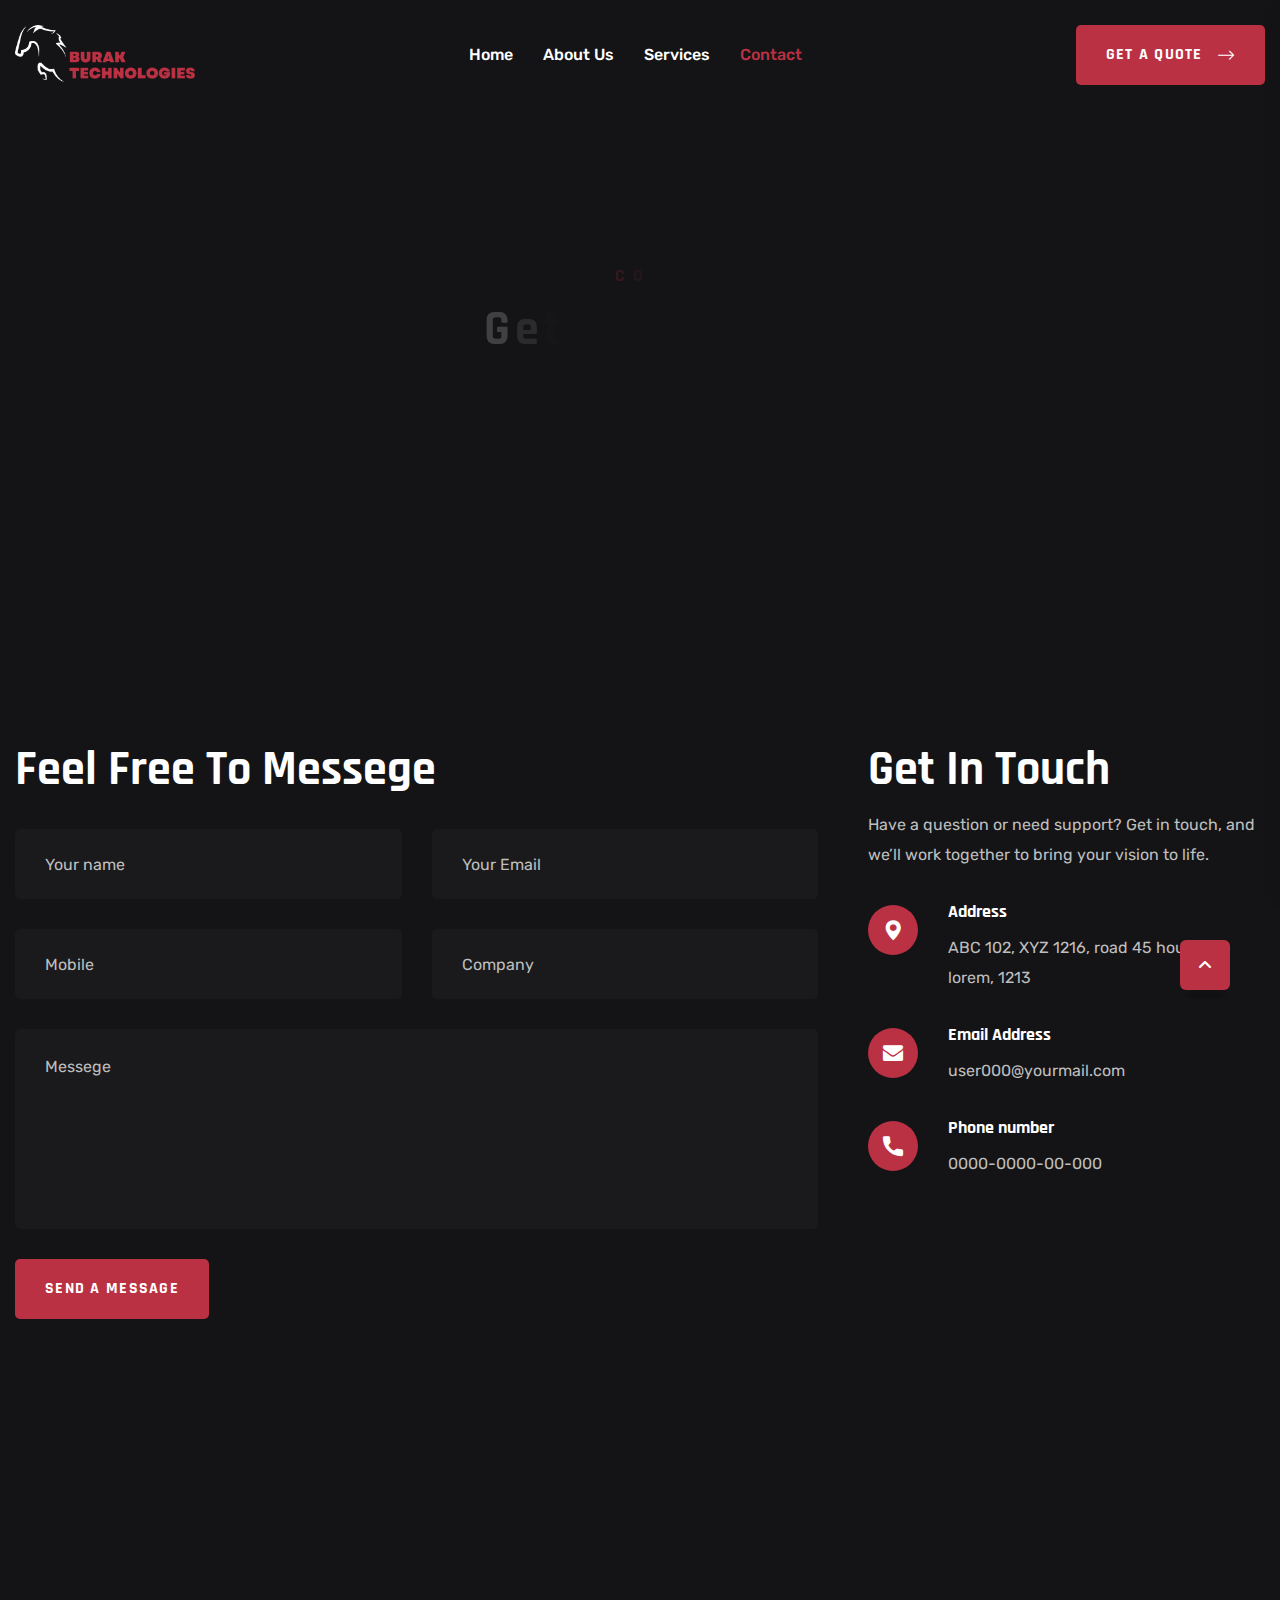
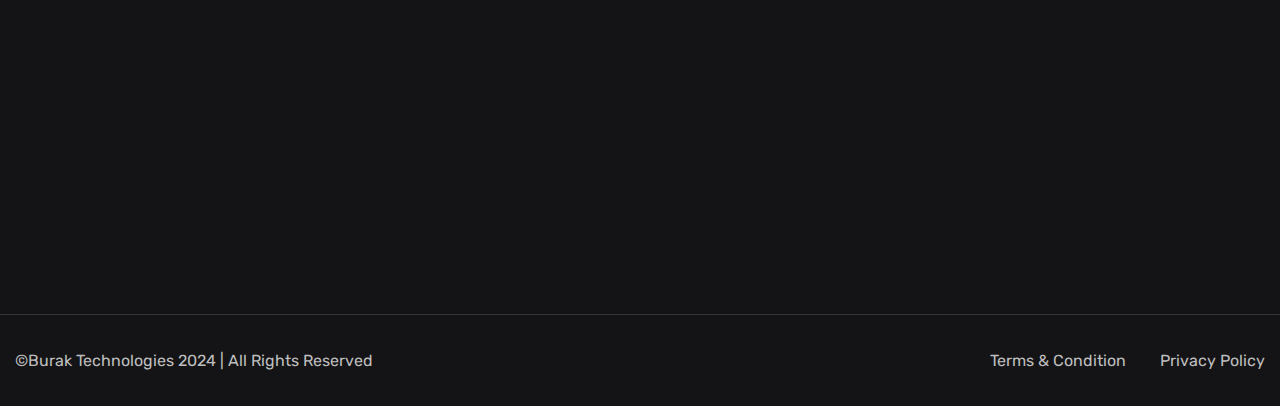
<file: contact.html>
<!doctype html>
<html class="no-js" lang="en">

<head>
    <meta charset="utf-8">
    <meta http-equiv="x-ua-compatible" content="ie=edge">
    <title>Burak Technologies</title>
    <meta name="description" content="">
    <meta name="viewport" content="width=device-width, initial-scale=1">
    <link rel="shortcut icon" type="image/x-icon" href="assets/img/favicon.png">
    
    <!-- CSS here -->
    <link rel="stylesheet" href="assets/css/bootstrap.min.css">
    <link rel="stylesheet" href="assets/css/animate.min.css">
    <link rel="stylesheet" href="assets/css/custom-animate.css">
    <link rel="stylesheet" href="assets/css/all.min.css">
    <link rel="stylesheet" href="assets/css/odometer.css">
    <link rel="stylesheet" href="assets/css/icomoon.css">
    <link rel="stylesheet" href="assets/css/jquery.magnific-popup.css">
    <link rel="stylesheet" href="assets/css/style.css">
    <link rel="stylesheet" href="assets/css/responsive.css">
</head>

<body class="body-dark-bg">

    <!-- preloader -->
    <div id="preloader">
        <div id="loading-center">
            <div class="loader">
                <div class="loader-outter"></div>
                <div class="loader-inner"></div>
            </div>
        </div>
    </div>
    <!-- preloader-end -->

    <!-- Scroll-top -->
    <button class="scroll-top scroll-to-target" data-target="html">
        <i class="fas fa-angle-up"></i>
    </button>
    <!-- Scroll-top-end-->

    <!--Start Main Header Two -->
    <header class="main-header main-header-one">
        <div id="sticky-header" class="menu-area">
            <div class="container">
                <div class="menu-area__inner">
                    <div class="mobile-nav-toggler"><i class="fas fa-bars"></i></div>
                    <div class="menu-wrap">
                        <nav class="menu-nav">
                            <div class="logo-box-one">
                                <a href="index.html"><img src="assets/img/resource/logo-1.png" alt="Logo"></a>
                            </div>
                            <div class="navbar-wrap main-menu">
                                <ul class="navigation">
                                    <li><a href="index.html">Home</a></li>
                                    <li><a href="about.html">About Us</a></li>
                                    <li><a href="service.html">Services</a></li>
                                    <li><a style="color: #ba3143" href="contact.html">Contact</a></li>
                                </ul>
                            </div>
                            <div class="main-header-two__top-right d-none d-xl-block">
                                <div class="btn-box">
                                    <a class="button-style-1" href="contact.html">
                                        Get a Quote
                                        <i class="icon-right-arrow-2"></i>
                                    </a>
                                </div>
                            </div>
                        </nav>
                    </div>
                </div>

                <!-- Mobile Menu  -->
                <div class="mobile-menu">
                    <nav class="menu-box">
                        <div class="close-btn"><i class="fas fa-times"></i></div>
                        <div class="nav-logo">
                            <div class="logo-box-one">
                                <a href="index.html"><img src="assets/img/resource/logo-2.png" alt="Logo"></a>
                            </div>
                        </div>
                        <div class="menu-outer">
                            <!--Here Menu Will Come Automatically Via Javascript / Same Menu as in Header-->
                        </div>
                        <div class="contact-info">
                            <div class="icon-box"><span class="icon-call"></span></div>
                            <p><a href="tel:123456789">(111) 222-3333</a></p>
                        </div>
                        <div class="social-links">
                            <ul class="clearfix list-wrap">
                                <li><a href="#"><i class="fab fa-facebook-f"></i></a></li>
                                <li><a href="#"><i class="fab fa-twitter"></i></a></li>
                                <li><a href="#"><i class="fab fa-instagram"></i></a></li>
                            </ul>
                        </div>
                    </nav>
                </div>
                <div class="menu-backdrop"></div>
                <!-- End Mobile Menu -->
            </div>
        </div>
    </header>
    <!--End Main Header Two -->

    <div class="fix">

        <!-- Start sidebar widget content -->
        <div class="xs-sidebar-group info-group info-sidebar">
            <div class="xs-overlay xs-bg-black"></div>
            <div class="xs-sidebar-widget">
                <div class="sidebar-widget-container">
                    <div class="widget-heading">
                        <a href="#" class="close-side-widget">X</a>
                    </div>
                    <div class="sidebar-textwidget">
                        <div class="sidebar-info-contents">
                            <div class="content-inner">
                                <div class="logo">
                                    <a href="index.html"><img src="assets/img/resource/logo-1.png" alt="" /></a>
                                </div>
                                <div class="content-box">
                                    <h4>About Us</h4>
                                    <div class="inner-text">
                                        <p>Contrary to popular belief, Lorem Ipsum is not simply random text. It has
                                            roots in a piece of classical Latin literature from 45 BC, making it over
                                            2000 years old.
                                        </p>
                                    </div>
                                </div>

                                <div class="form-inner">
                                    <h4>Get a free quote</h4>
                                    <form action="index.html" method="post">
                                        <div class="form-group">
                                            <input type="text" name="name" placeholder="Name" required="">
                                        </div>
                                        <div class="form-group">
                                            <input type="email" name="email" placeholder="Email" required="">
                                        </div>
                                        <div class="form-group">
                                            <textarea name="message" placeholder="Message..."></textarea>
                                        </div>
                                        <div class="form-group message-btn">
                                            <button class="button-style-1" type="submit"
                                                data-loading-text="Please wait...">
                                                Submit Now
                                            </button>
                                        </div>
                                    </form>
                                </div>

                                <div class="sidebar-contact-info">
                                    <h4>Contact Info</h4>
                                    <ul>
                                        <li>
                                            <span class="icon-pin"></span> 88 broklyn street, New York
                                        </li>
                                        <li>
                                            <span class="icon-call"></span>
                                            <a href="tel:123456789">+1 555-9990-153</a>
                                        </li>
                                        <li>
                                            <span class="fa fa-envelope"></span>
                                            <a href="mailto:info@example.com">info@example.com</a>
                                        </li>
                                    </ul>
                                </div>
                                <div class="thm-social-link1">
                                    <ul class="social-box">
                                        <li class="facebook">
                                            <a href="#"><i class="icon-facebook" aria-hidden="true"></i></a>
                                        </li>
                                        <li class="twitter">
                                            <a href="#"><i class="icon-twitter" aria-hidden="true"></i></a>
                                        </li>
                                        <li class="linkedin">
                                            <a href="#"><i class="icon-instagram" aria-hidden="true"></i></a>
                                        </li>
                                        <li class="gplus">
                                            <a href="#"><i class="fab fa-pinterest" aria-hidden="true"></i></a>
                                        </li>
                                    </ul>
                                </div>
                            </div>
                        </div>
                    </div>
                </div>
            </div>
        </div>
        <!-- End sidebar widget content -->

        <!--Start Page Header-->
        <section class="page-header">
            <div class="page-header__bg">
            </div>
            <div class="container">
                <div class="section-title text-center tg-heading-subheading animation-style2">
                    <h5 class="tg-element-title">Contact Us</h5>
                    <h2 class="tg-element-title">Get in touch with us <br>To start your journey toward digital
                        transformation</h2>
                </div>
            </div>
        </section>
        <!--End Page Header-->

        <!-- Start Contact Page -->
        <section class="contact-page">
            <div class="container">
                <div class="row">
                    <!--Start Contact Page Form-->
                    <div class="col-xl-8 col-lg-8">
                        <div class="contact-page__form">
                            <div class="title-box">
                                <h2>Feel free to messege</h2>
                            </div>
                            <form id="contact-form" action="assets/mail.php" method="POST">
                                <div class="row">
                                    <div class="col-xl-6 col-lg-6 col-md-6">
                                        <div class="input-box">
                                            <input type="text" name="name" placeholder="Your name" required="">
                                        </div>
                                    </div>
                                    <div class="col-xl-6 col-lg-6 col-md-6">
                                        <div class="input-box">
                                            <input type="email" name="email" placeholder="Your Email" required="">
                                        </div>
                                    </div>
                                </div>

                                <div class="row">
                                    <div class="col-xl-6 col-lg-6 col-md-6">
                                        <div class="input-box">
                                            <input type="number" placeholder="Mobile" name="number">
                                        </div>
                                    </div>

                                    <div class="col-xl-6 col-lg-6 col-md-6">
                                        <div class="input-box">
                                            <input type="text" placeholder="Company" name="company">
                                        </div>
                                    </div>
                                </div>

                                <div class="row">
                                    <div class="col-xl-12">
                                        <div class="input-box">
                                            <textarea name="message" placeholder="Messege"></textarea>
                                        </div>
                                    </div>

                                    <div class="col-xl-6 col-lg-6 col-md-6">
                                        <div class="contact-page__form-btn">
                                            <button class="button-style-1" type="submit"
                                                data-loading-text="Please wait...">
                                                Send a Message
                                            </button>
                                        </div>
                                    </div>
                                </div>
                            </form>
                            <p class="ajax-response mb-0"></p>
                        </div>
                    </div>
                    <!--End Contact One Form-->

                    <!--Start Contact Page Contact Info-->
                    <div class="col-xl-4 col-lg-4">
                        <div class="contact-page__contact-info">
                            <div class="title-box">
                                <h2>Get in touch </h2>
                                <p>Have a question or need support? Get in touch, and we’ll work together to bring your vision to life. </p>
                            </div>

                            <ul>
                                <li>
                                    <div class="icon-box">
                                        <span class="icon-pin"></span>
                                    </div>
                                    <div class="text-box">
                                        <h3>Address</h3>
                                        <p>ABC 102, XYZ 1216, road 45 house <br>
                                            lorem, 1213</p>
                                    </div>
                                </li>

                                <li>
                                    <div class="icon-box">
                                        <span class="icon-envelope"></span>
                                    </div>
                                    <div class="text-box">
                                        <h3>Email Address</h3>
                                        <p><a href="mailto:yourmail@email.com">user000@yourmail.com</a></p>
                                    </div>
                                </li>

                                <li>
                                    <div class="icon-box">
                                        <span class="icon-call"></span>
                                    </div>
                                    <div class="text-box">
                                        <h3>Phone number</h3>
                                        <p><a href="tel:98210009630">0000-0000-00-000</a></p>
                                    </div>
                                </li>
                            </ul>
                        </div>
                    </div>
                    <!--End Contact Page Contact Info-->
                </div>
            </div>
        </section>
        <!-- End Contact Page -->

        <!-- Start Footer One -->
        <footer class="footer-one">
            <!-- Start Footer Main -->
            <div class="footer-main">
                <div class="container">
                    <div class="row">
                        <!--Start Single Footer Widget-->
                        <div class="col-xl-4 col-lg-6 col-md-6 wow animated fadeInUp" data-wow-delay="0.1s">
                            <div class="single-footer-widget">
                                <div class="our-company-info">
                                    <div class="footer-logo-one">
                                        <a href="index.html">
                                            <img src="assets/img/footer/logo-1.png" height="80" alt="">
                                        </a>
                                    </div>
                                    <div class="text">
                                        <p>Lorem Ipsum is simply is dumi omy is text Loremo Ipsum is simply is out no
                                            our dummy text.</p>
                                    </div>
                                    <div class="footer-social-link">
                                        <ul class="clearfix">
                                            <li><a href="#"><i class="icon-facebook"></i></a></li>
                                            <li><a href="#"><i class="icon-twitter"></i></a></li>
                                            <li><a href="#"><i class="icon-instagram"></i></a></li>
                                        </ul>
                                    </div>
                                </div>
                            </div>
                        </div>
                        <!--End Single Footer Widget-->
                        <!--Start Single Footer Widget-->
                        <div class="col-xl-3 offset-xl-1 col-lg-6 col-md-6 wow animated fadeInUp" data-wow-delay="0.2s">
                            <div class="single-footer-widget mt-60">
                                <div class="title mt-2">
                                    <h3>Quick Links</h3>
                                </div>
                                <div class="footer-widget-links">
                                    <ul>
                                        <li><a href="index.html">Home</a></li>
                                        <li><a href="about.html">About Us</a></li>
                                        <li><a href="service.html">Services</a></li>
                                        <li><a href="contact.html">Contact</a></li>
                                    </ul>
                                </div>

                            </div>

                        </div>
                        <!--End Single Footer Widget-->

                        <!--Start Single Footer Widget-->
                        <div class="col-xl-4 col-lg-6 col-md-6 wow animated fadeInUp" data-wow-delay="0.3s">
                            <div class="single-footer-widget">
                                <div class="title mt-2">
                                    <h3>Address</h3>
                                </div>
                                <div class="footer-widget-contact-info">
                                    <ul>
                                        <li>
                                            <div class="icon-box">
                                                <span class="icon-paper-plane"></span>
                                            </div>
                                            <div class="text-box">
                                                <p>2972 Xyz Rd.<br> Abc, lorem 85486 </p>
                                            </div>
                                        </li>
                                        <li>
                                            <div class="icon-box">
                                                <span class="icon-envelope"></span>
                                            </div>
                                            <div class="text-box">
                                                <p>
                                                    <a href="mailto:info@example.com">user@example.com</a><br>
                                                    <a href="mailto:info@example.com">user@example.com</a>
                                                </p>
                                            </div>
                                        </li>
                                        <li>
                                            <div class="icon-box">
                                                <span class="icon-call"></span>
                                            </div>
                                            <div class="text-box">
                                                <p>
                                                    <a href="tel:2512353256">(111) 222-3333</a><br>
                                                    <a href="tel:2512353256">(000) 555-6666</a>
                                                </p>
                                            </div>
                                        </li>
                                    </ul>
                                </div>
                            </div>
                        </div>
                        <!--End Single Footer Widget-->


                    </div>
                </div>
            </div>
            <!-- End Footer Main -->

            <!-- Footer Bottom Start -->
            <div class="footer-bottom">
                <div class="container">
                    <div class="row align-items-center">
                        <div class="col-xl-6 col-lg-6">
                            <div class="copyright-text">
                                <p>©Burak Technologies 2024 | All Rights Reserved</p>
                            </div>
                        </div>
                        <div class="col-xl-6 col-lg-6 text-end">
                            <div class="copyright-menu">
                                <ul>
                                    <li><a href="terms.html">Terms &amp; Condition</a></li>
                                    <li><a href="policy.html">Privacy Policy</a></li>
                                </ul>
                            </div>
                        </div>
                    </div>
                </div>
            </div>
            <!-- Footer Bottom End -->
        </footer>
        <!-- End Footer One -->
    </div>

    <div class="search-popup">
        <div class="search-popup__overlay search-toggler">
            <div class="search-close-btn">
                <i class="icon-plus"></i>
            </div>
        </div>
        <div class="search-popup__content">
            <form action="#">
                <label for="search" class="sr-only">search here</label>
                <input type="text" id="search" placeholder="Search Here..." />
                <button type="submit" aria-label="search submit" class="btn-one">
                    <i class="icon-loupe"></i>
                </button>
            </form>
        </div>
    </div>

    <!-- JS here -->
    <script src="assets/js/vendor/jquery-3.6.0.min.js"></script>
    <script src="assets/js/vendor/jquery-sidebar-content.js"></script>
    <script src="assets/js/bootstrap.min.js"></script>
    <script src="assets/js/isotope.pkgd.min.js"></script>
    <script src="assets/js/imagesloaded.pkgd.min.js"></script>
    <script src="assets/js/jquery.odometer.min.js"></script>
    <script src="assets/js/jquery.appear.js"></script>
    <script src="assets/js/ajax-form.js"></script>
    <script src="assets/js/wow.min.js"></script>
    <script src="assets/js/isotope.js"></script>
    <script src="assets/js/jquery.magnific-popup.min.js"></script>
    <script src="assets/js/gsap.js"></script>
    <script src="assets/js/ScrollTrigger.js"></script>
    <script src="assets/js/SplitText.js"></script>
    <script src="assets/js/main.js"></script>

</body>

</html>
</file>
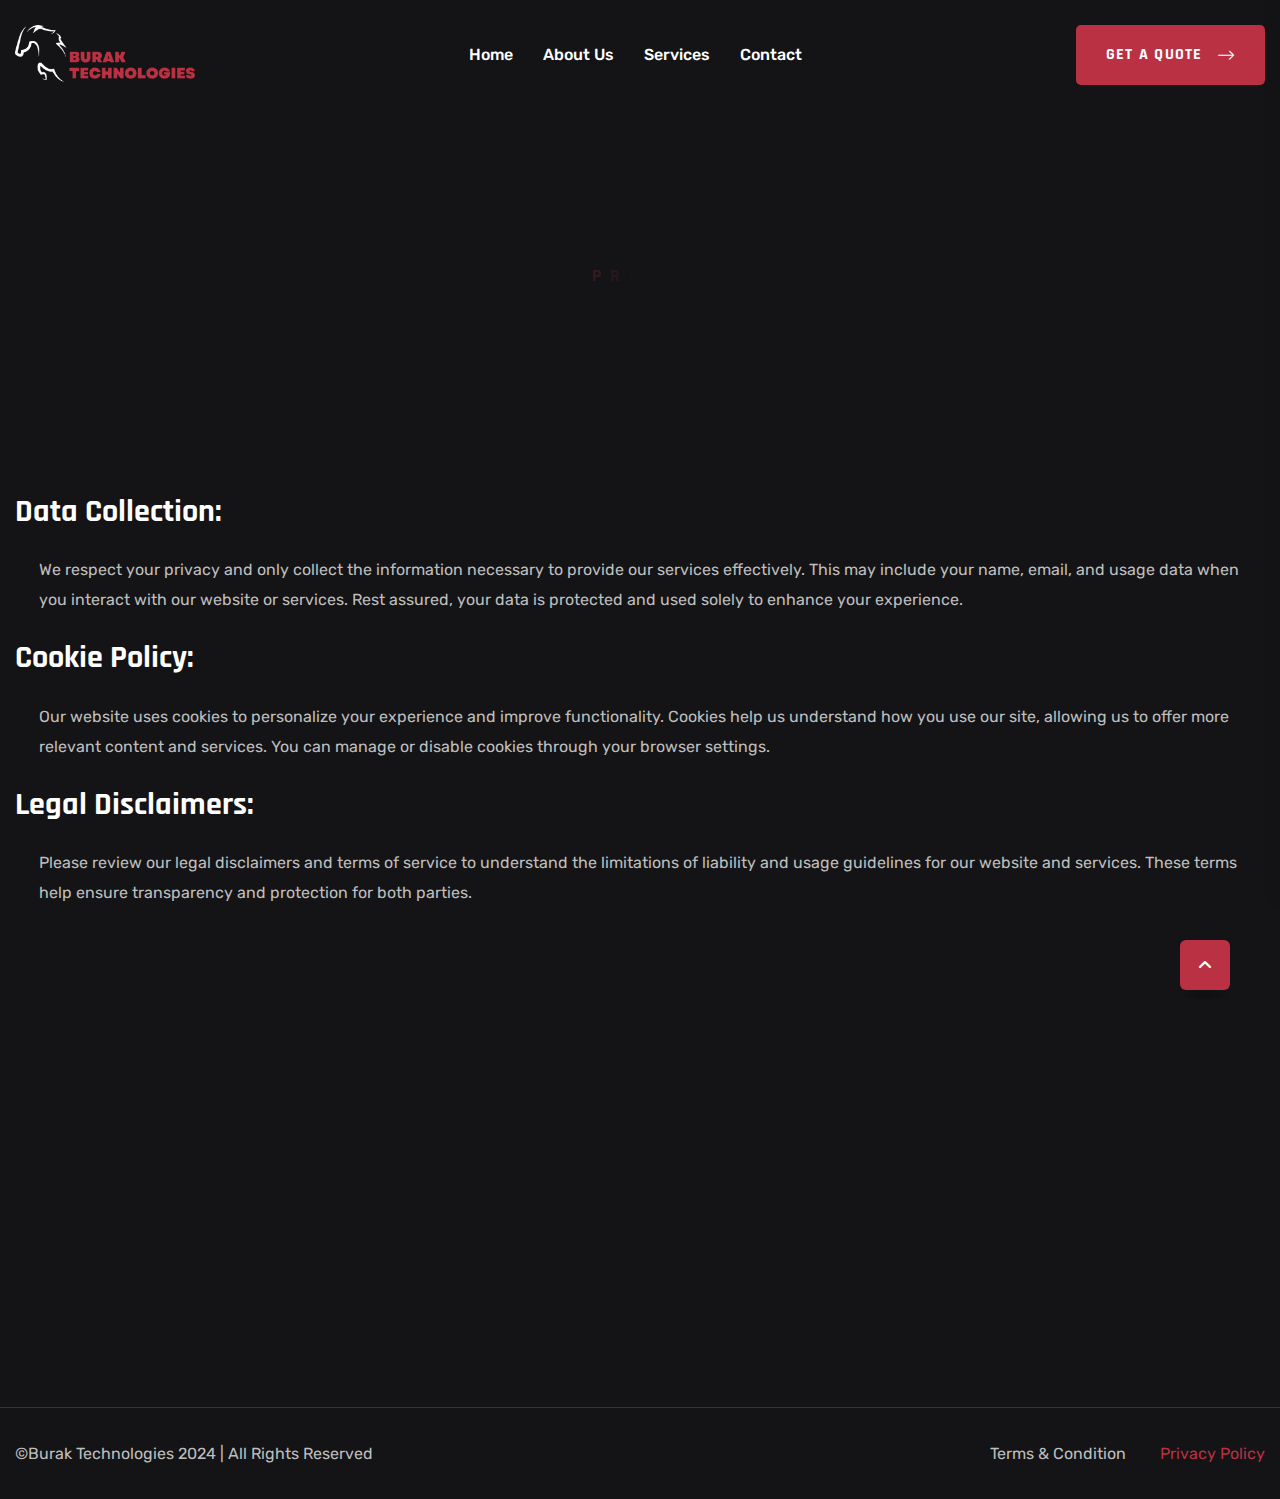
<file: policy.html>
<!doctype html>
<html class="no-js" lang="en">

<head>
    <meta charset="utf-8">
    <meta http-equiv="x-ua-compatible" content="ie=edge">
    <title>Burak Technologies</title>
    <meta name="description" content="">
    <meta name="viewport" content="width=device-width, initial-scale=1">
    <link rel="shortcut icon" type="image/x-icon" href="assets/img/favicon.png">

    <!-- CSS here -->
    <link rel="stylesheet" href="assets/css/bootstrap.min.css">
    <link rel="stylesheet" href="assets/css/animate.min.css">
    <link rel="stylesheet" href="assets/css/custom-animate.css">
    <link rel="stylesheet" href="assets/css/all.min.css">
    <link rel="stylesheet" href="assets/css/odometer.css">
    <link rel="stylesheet" href="assets/css/icomoon.css">
    <link rel="stylesheet" href="assets/css/jquery.magnific-popup.css">
    <link rel="stylesheet" href="assets/css/style.css">
    <link rel="stylesheet" href="assets/css/responsive.css">
</head>

<body class="body-dark-bg">

    <!-- preloader -->
    <div id="preloader">
        <div id="loading-center">
            <div class="loader">
                <div class="loader-outter"></div>
                <div class="loader-inner"></div>
            </div>
        </div>
    </div>
    <!-- preloader-end -->

    <!-- Scroll-top -->
    <button class="scroll-top scroll-to-target" data-target="html">
        <i class="fas fa-angle-up"></i>
    </button>
    <!-- Scroll-top-end-->

    <!--Start Main Header Two -->
    <header class="main-header main-header-one">
        <div id="sticky-header" class="menu-area">
            <div class="container">
                <div class="menu-area__inner">
                    <div class="mobile-nav-toggler"><i class="fas fa-bars"></i></div>
                    <div class="menu-wrap">
                        <nav class="menu-nav">
                            <div class="logo-box-one">
                                <a href="index.html"><img src="assets/img/resource/logo-1.png" alt="Logo"></a>
                            </div>
                            <div class="navbar-wrap main-menu">
                                <ul class="navigation">
                                    <li><a href="index.html">Home</a></li>
                                    <li><a href="about.html">About Us</a></li>
                                    <li><a href="service.html">Services</a></li>
                                    <li><a href="contact.html">Contact</a></li>
                                </ul>
                            </div>
                            <div class="main-header-two__top-right d-none d-xl-block">
                                <div class="btn-box">
                                    <a class="button-style-1" href="contact.html">
                                        Get a Quote
                                        <i class="icon-right-arrow-2"></i>
                                    </a>
                                </div>
                            </div>
                        </nav>
                    </div>
                </div>

                <!-- Mobile Menu  -->
                <div class="mobile-menu">
                    <nav class="menu-box">
                        <div class="close-btn"><i class="fas fa-times"></i></div>
                        <div class="nav-logo">
                            <div class="logo-box-one">
                                <a href="index.html"><img src="assets/img/resource/logo-2.png" alt="Logo"></a>
                            </div>
                        </div>
                        <div class="menu-outer">
                            <!--Here Menu Will Come Automatically Via Javascript / Same Menu as in Header-->
                        </div>
                        <div class="contact-info">
                            <div class="icon-box"><span class="icon-call"></span></div>
                            <p><a href="tel:123456789">(111) 222-3333</a></p>
                        </div>
                        <div class="social-links">
                            <ul class="clearfix list-wrap">
                                <li><a href="#"><i class="fab fa-facebook-f"></i></a></li>
                                <li><a href="#"><i class="fab fa-twitter"></i></a></li>
                                <li><a href="#"><i class="fab fa-instagram"></i></a></li>
                            </ul>
                        </div>
                    </nav>
                </div>
                <div class="menu-backdrop"></div>
                <!-- End Mobile Menu -->
            </div>
        </div>
    </header>
    <!--End Main Header Two -->

    <div class="fix">

        <!-- Start sidebar widget content -->
        <div class="xs-sidebar-group info-group info-sidebar">
            <div class="xs-overlay xs-bg-black"></div>
            <div class="xs-sidebar-widget">
                <div class="sidebar-widget-container">
                    <div class="widget-heading">
                        <a href="#" class="close-side-widget">X</a>
                    </div>
                    <div class="sidebar-textwidget">
                        <div class="sidebar-info-contents">
                            <div class="content-inner">
                                <div class="logo">
                                    <a href="index.html"><img src="assets/img/resource/logo-1.png" alt="" /></a>
                                </div>
                                <div class="content-box">
                                    <h4>About Us</h4>
                                    <div class="inner-text">
                                        <p>Contrary to popular belief, Lorem Ipsum is not simply random text. It has
                                            roots in a piece of classical Latin literature from 45 BC, making it over
                                            2000 years old.
                                        </p>
                                    </div>
                                </div>

                                <div class="form-inner">
                                    <h4>Get a free quote</h4>
                                    <form action="index.html" method="post">
                                        <div class="form-group">
                                            <input type="text" name="name" placeholder="Name" required="">
                                        </div>
                                        <div class="form-group">
                                            <input type="email" name="email" placeholder="Email" required="">
                                        </div>
                                        <div class="form-group">
                                            <textarea name="message" placeholder="Message..."></textarea>
                                        </div>
                                        <div class="form-group message-btn">
                                            <button class="button-style-1" type="submit"
                                                data-loading-text="Please wait...">
                                                Submit Now
                                            </button>
                                        </div>
                                    </form>
                                </div>

                                <div class="sidebar-contact-info">
                                    <h4>Contact Info</h4>
                                    <ul>
                                        <li>
                                            <span class="icon-pin"></span> 88 broklyn street, New York
                                        </li>
                                        <li>
                                            <span class="icon-call"></span>
                                            <a href="tel:123456789">+1 555-9990-153</a>
                                        </li>
                                        <li>
                                            <span class="fa fa-envelope"></span>
                                            <a href="mailto:info@example.com">info@example.com</a>
                                        </li>
                                    </ul>
                                </div>
                                <div class="thm-social-link1">
                                    <ul class="social-box">
                                        <li class="facebook">
                                            <a href="#"><i class="icon-facebook" aria-hidden="true"></i></a>
                                        </li>
                                        <li class="twitter">
                                            <a href="#"><i class="icon-twitter" aria-hidden="true"></i></a>
                                        </li>
                                        <li class="linkedin">
                                            <a href="#"><i class="icon-instagram" aria-hidden="true"></i></a>
                                        </li>
                                        <li class="gplus">
                                            <a href="#"><i class="fab fa-pinterest" aria-hidden="true"></i></a>
                                        </li>
                                    </ul>
                                </div>
                            </div>
                        </div>
                    </div>
                </div>
            </div>
        </div>
        <!-- End sidebar widget content -->

        <!--Start Page Header-->
        <section class="page-header">
            <div class="page-header__bg">
            </div>
            <div class="container">
                <div class="section-title text-center tg-heading-subheading animation-style2">
                    <h5 class="tg-element-title">Privacy Policy</h5>
                </div>
            </div>
        </section>
        <!--End Page Header-->

        <div class="container">
            <h2>Data Collection:</h2>
            <p class="p-4">We respect your privacy and only collect the information necessary to provide our services
                effectively. This may include your name, email, and usage data when you interact with our website or
                services. Rest assured, your data is protected and used solely to enhance your experience.</p>
        </div>
        <div class="container">
            <h2>Cookie Policy:</h2>
            <p class="p-4">Our website uses cookies to personalize your experience and improve functionality. Cookies
                help us understand how you use our site, allowing us to offer more relevant content and services. You
                can manage or disable cookies through your browser settings.</p>
        </div>
        <div class="container">
            <h2>Legal Disclaimers:</h2>
            <p class="p-4">Please review our legal disclaimers and terms of service to understand the limitations of
                liability and usage guidelines for our website and services. These terms help ensure transparency and
                protection for both parties.</p>
        </div>

        <!-- Start Footer One -->
        <footer class="footer-one">
            <!-- Start Footer Main -->
            <div class="footer-main">
                <div class="container">
                    <div class="row">
                        <!--Start Single Footer Widget-->
                        <div class="col-xl-4 col-lg-6 col-md-6 wow animated fadeInUp" data-wow-delay="0.1s">
                            <div class="single-footer-widget">
                                <div class="our-company-info">
                                    <div class="footer-logo-one">
                                        <a href="index.html">
                                            <img src="assets/img/footer/logo-1.png" height="80" alt="">
                                        </a>
                                    </div>
                                    <div class="text">
                                        <p>Lorem Ipsum is simply is dumi omy is text Loremo Ipsum is simply is out no
                                            our dummy text.</p>
                                    </div>
                                    <div class="footer-social-link">
                                        <ul class="clearfix">
                                            <li><a href="#"><i class="icon-facebook"></i></a></li>
                                            <li><a href="#"><i class="icon-twitter"></i></a></li>
                                            <li><a href="#"><i class="icon-instagram"></i></a></li>
                                        </ul>
                                    </div>
                                </div>
                            </div>
                        </div>
                        <!--End Single Footer Widget-->
                        <!--Start Single Footer Widget-->
                        <div class="col-xl-3 offset-xl-1 col-lg-6 col-md-6 wow animated fadeInUp" data-wow-delay="0.2s">
                            <div class="single-footer-widget mt-60">
                                <div class="title mt-2">
                                    <h3>Quick Links</h3>
                                </div>
                                <div class="footer-widget-links">
                                    <ul>
                                        <li><a href="index.html">Home</a></li>
                                        <li><a href="about.html">About Us</a></li>
                                        <li><a href="service.html">Services</a></li>
                                        <li><a href="contact.html">Contact</a></li>
                                    </ul>
                                </div>

                            </div>

                        </div>
                        <!--End Single Footer Widget-->

                        <!--Start Single Footer Widget-->
                        <div class="col-xl-4 col-lg-6 col-md-6 wow animated fadeInUp" data-wow-delay="0.3s">
                            <div class="single-footer-widget">
                                <div class="title mt-2">
                                    <h3>Address</h3>
                                </div>
                                <div class="footer-widget-contact-info">
                                    <ul>
                                        <li>
                                            <div class="icon-box">
                                                <span class="icon-paper-plane"></span>
                                            </div>
                                            <div class="text-box">
                                                <p>2972 Xyz Rd.<br> Abc, lorem 85486 </p>
                                            </div>
                                        </li>
                                        <li>
                                            <div class="icon-box">
                                                <span class="icon-envelope"></span>
                                            </div>
                                            <div class="text-box">
                                                <p>
                                                    <a href="mailto:info@example.com">user@example.com</a><br>
                                                    <a href="mailto:info@example.com">user@example.com</a>
                                                </p>
                                            </div>
                                        </li>
                                        <li>
                                            <div class="icon-box">
                                                <span class="icon-call"></span>
                                            </div>
                                            <div class="text-box">
                                                <p>
                                                    <a href="tel:2512353256">(111) 222-3333</a><br>
                                                    <a href="tel:2512353256">(000) 555-6666</a>
                                                </p>
                                            </div>
                                        </li>
                                    </ul>
                                </div>
                            </div>
                        </div>
                        <!--End Single Footer Widget-->


                    </div>
                </div>
            </div>
            <!-- End Footer Main -->

            <!-- Footer Bottom Start -->
            <div class="footer-bottom">
                <div class="container">
                    <div class="row align-items-center">
                        <div class="col-xl-6 col-lg-6">
                            <div class="copyright-text">
                                <p>©Burak Technologies 2024 | All Rights Reserved</p>
                            </div>
                        </div>
                        <div class="col-xl-6 col-lg-6 text-end">
                            <div class="copyright-menu">
                                <ul>
                                    <li><a href="terms.html">Terms &amp; Condition</a></li>
                                    <li><a style="color: #ba3143" href="policy.html">Privacy Policy</a></li>
                                </ul>
                            </div>
                        </div>
                    </div>
                </div>
            </div>
            <!-- Footer Bottom End -->
        </footer>
        <!-- End Footer One -->
    </div>

    <div class="search-popup">
        <div class="search-popup__overlay search-toggler">
            <div class="search-close-btn">
                <i class="icon-plus"></i>
            </div>
        </div>
        <div class="search-popup__content">
            <form action="#">
                <label for="search" class="sr-only">search here</label>
                <input type="text" id="search" placeholder="Search Here..." />
                <button type="submit" aria-label="search submit" class="btn-one">
                    <i class="icon-loupe"></i>
                </button>
            </form>
        </div>
    </div>

    <!-- JS here -->
    <script src="assets/js/vendor/jquery-3.6.0.min.js"></script>
    <script src="assets/js/vendor/jquery-sidebar-content.js"></script>
    <script src="assets/js/bootstrap.min.js"></script>
    <script src="assets/js/isotope.pkgd.min.js"></script>
    <script src="assets/js/imagesloaded.pkgd.min.js"></script>
    <script src="assets/js/jquery.odometer.min.js"></script>
    <script src="assets/js/jquery.appear.js"></script>
    <script src="assets/js/ajax-form.js"></script>
    <script src="assets/js/wow.min.js"></script>
    <script src="assets/js/isotope.js"></script>
    <script src="assets/js/jquery.magnific-popup.min.js"></script>
    <script src="assets/js/gsap.js"></script>
    <script src="assets/js/ScrollTrigger.js"></script>
    <script src="assets/js/SplitText.js"></script>
    <script src="assets/js/main.js"></script>

</body>

</html>
</file>
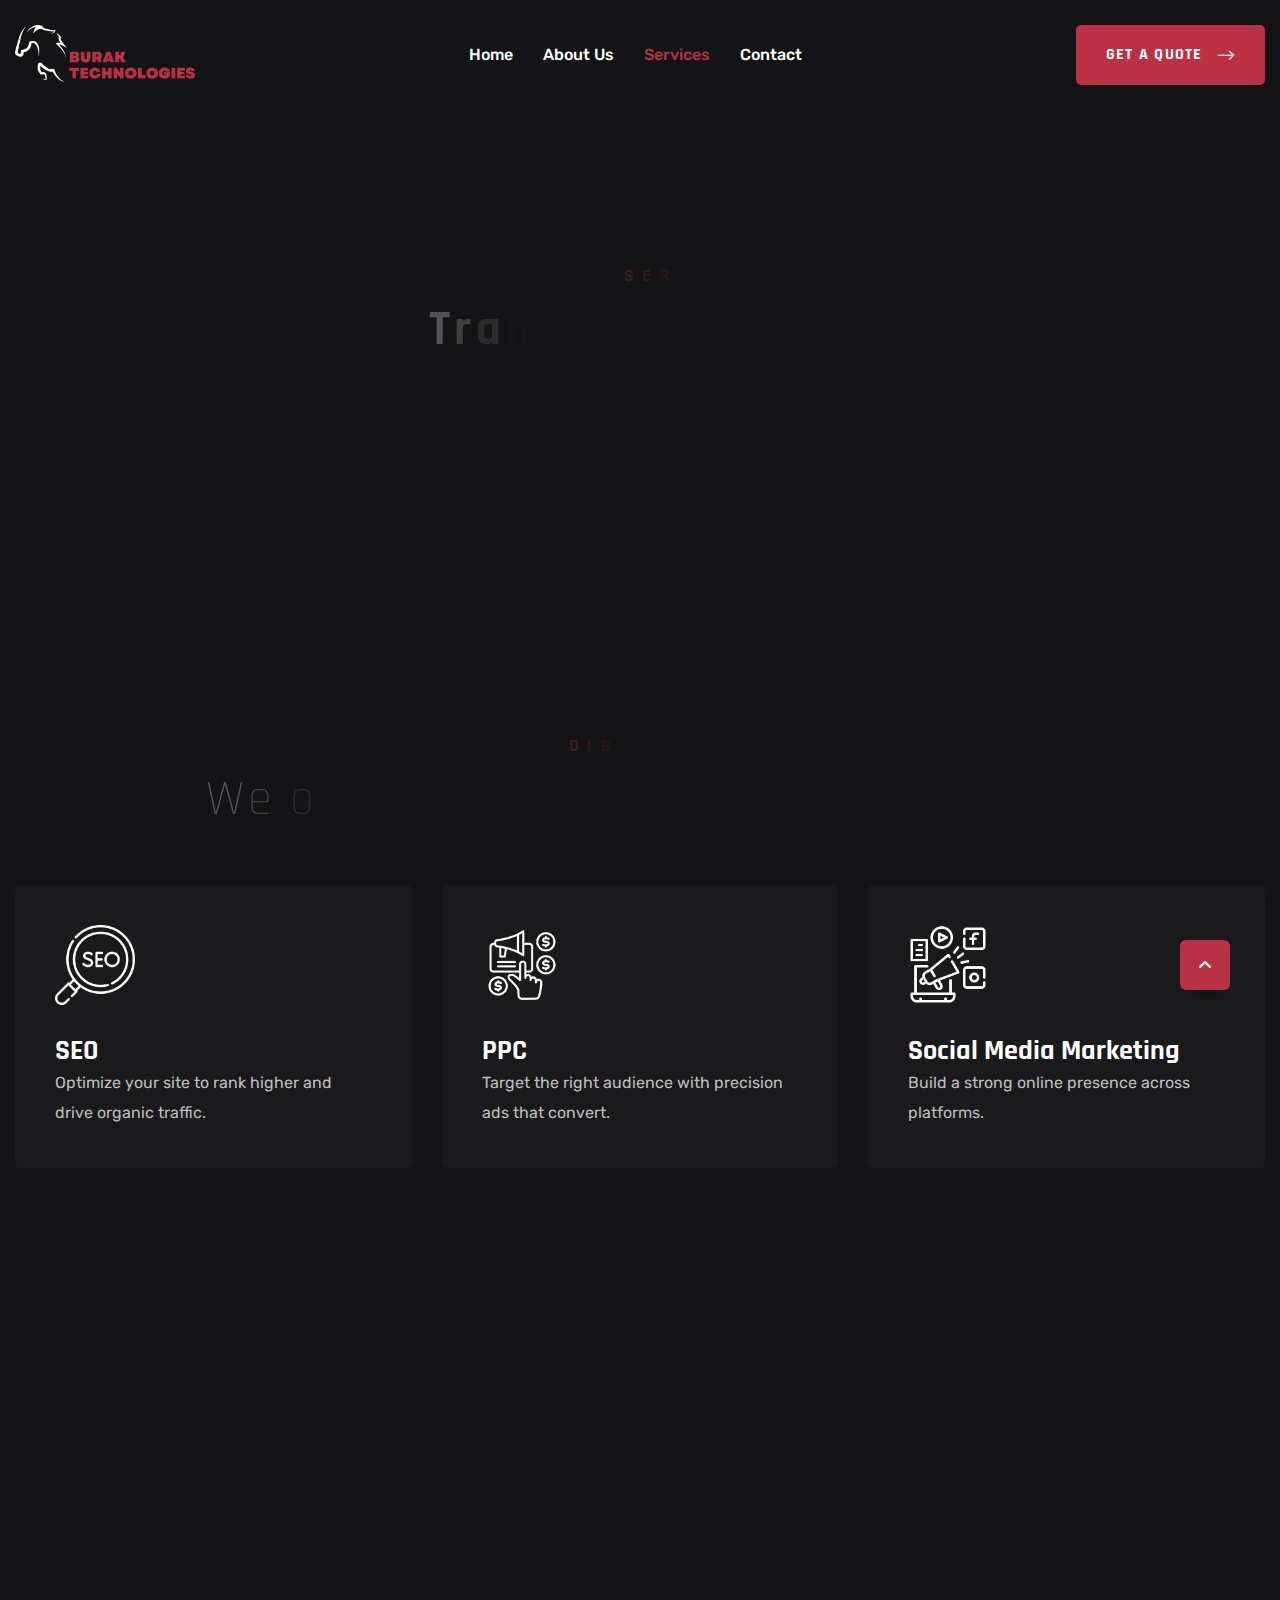
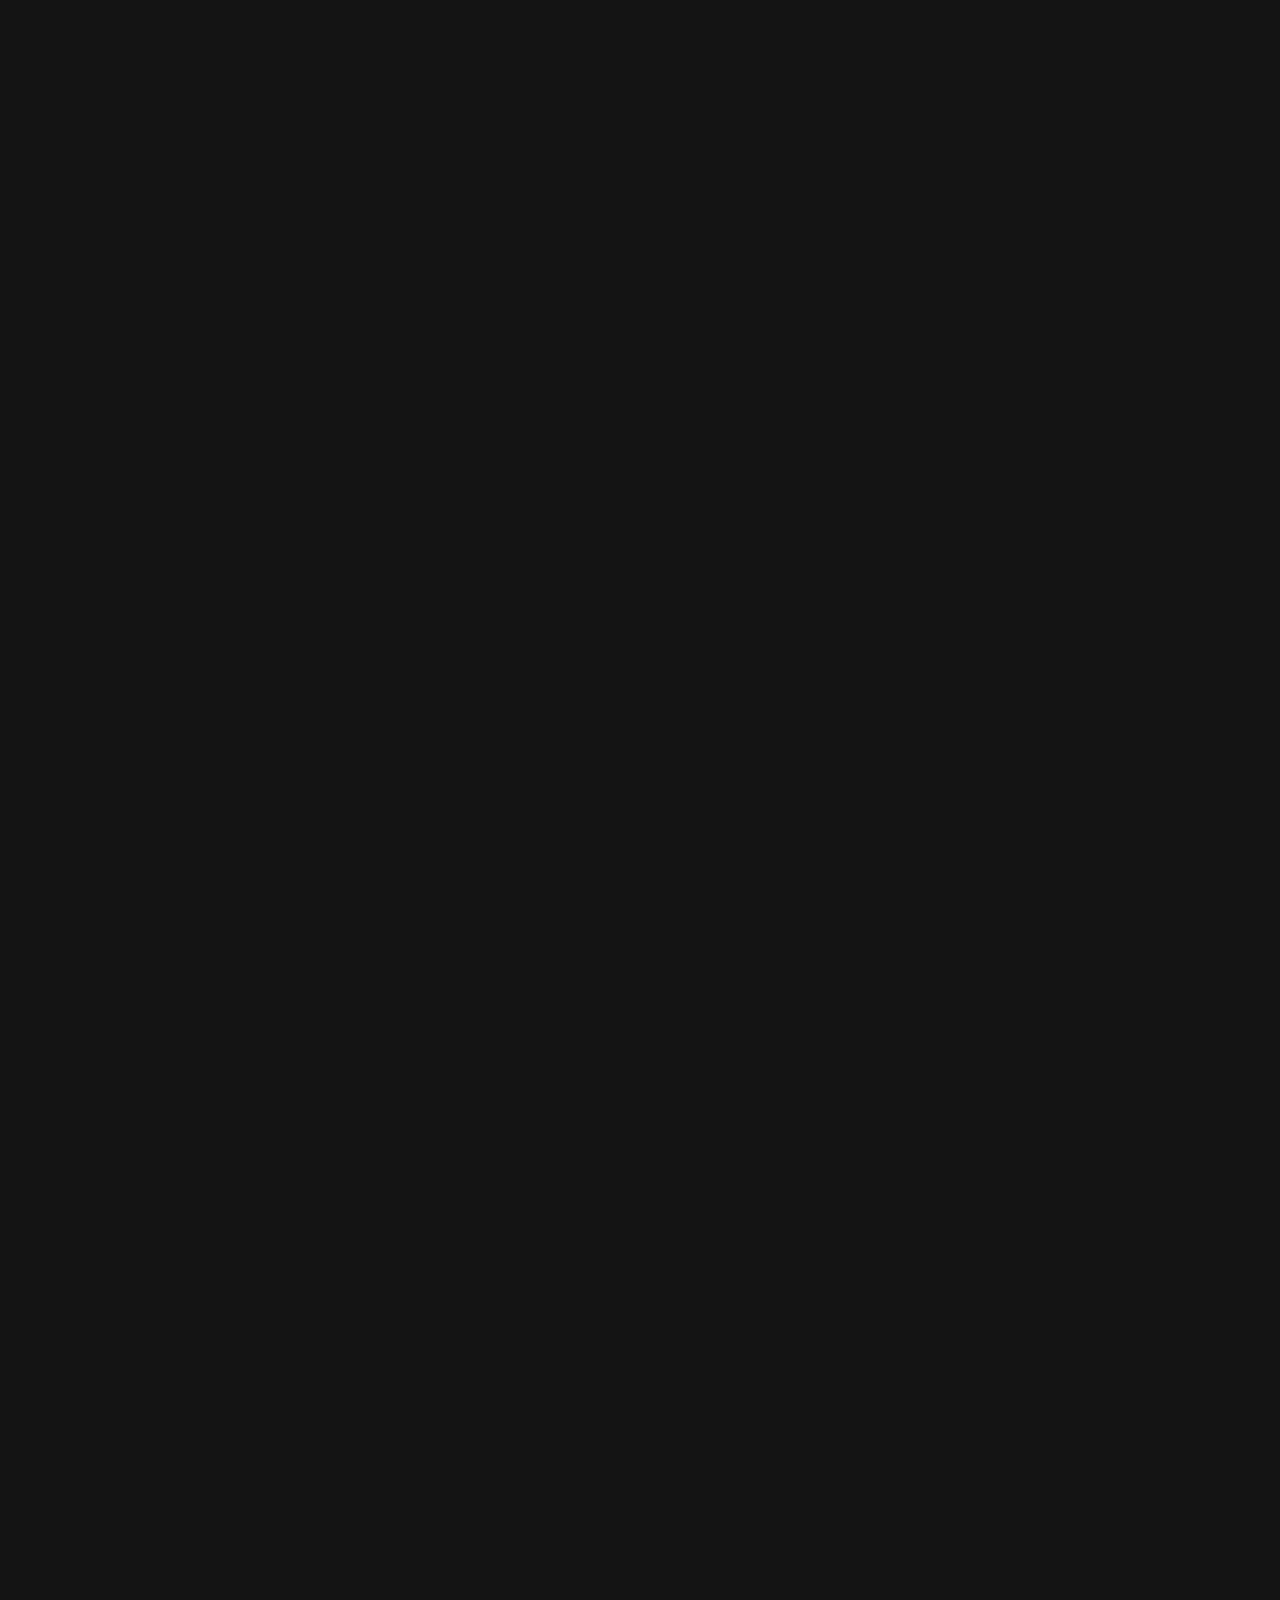
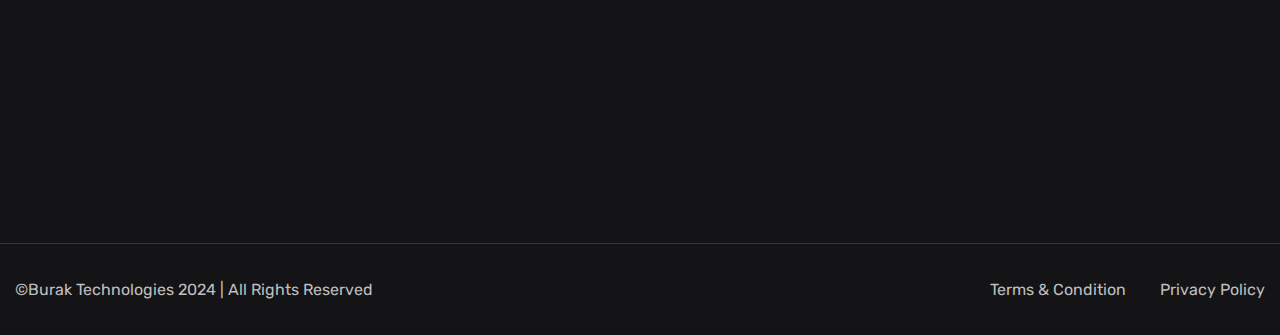
<file: service.html>
<!doctype html>
<html class="no-js" lang="en">

<head>
    <meta charset="utf-8">
    <meta http-equiv="x-ua-compatible" content="ie=edge">
    <title>Burak Technologies</title>
    <meta name="description" content="">
    <meta name="viewport" content="width=device-width, initial-scale=1">
    <link rel="shortcut icon" type="image/x-icon" href="assets/img/favicon.png">

    <!-- CSS here -->
    <link rel="stylesheet" href="assets/css/bootstrap.min.css">
    <link rel="stylesheet" href="assets/css/animate.min.css">
    <link rel="stylesheet" href="assets/css/custom-animate.css">
    <link rel="stylesheet" href="assets/css/all.min.css">
    <link rel="stylesheet" href="assets/css/odometer.css">
    <link rel="stylesheet" href="assets/css/icomoon.css">
    <link rel="stylesheet" href="assets/css/jquery.magnific-popup.css">
    <link rel="stylesheet" href="assets/css/style.css">
    <link rel="stylesheet" href="assets/css/responsive.css">
</head>

<body class="body-dark-bg">

    <!-- preloader -->
    <div id="preloader">
        <div id="loading-center">
            <div class="loader">
                <div class="loader-outter"></div>
                <div class="loader-inner"></div>
            </div>
        </div>
    </div>
    <!-- preloader-end -->

    <!-- Scroll-top -->
    <button class="scroll-top scroll-to-target" data-target="html">
        <i class="fas fa-angle-up"></i>
    </button>
    <!-- Scroll-top-end-->

    <!--Start Main Header Two -->
    <header class="main-header main-header-one">
        <div id="sticky-header" class="menu-area">
            <div class="container">
                <div class="menu-area__inner">
                    <div class="mobile-nav-toggler"><i class="fas fa-bars"></i></div>
                    <div class="menu-wrap">
                        <nav class="menu-nav">
                            <div class="logo-box-one">
                                <a href="index.html"><img src="assets/img/resource/logo-1.png" alt="Logo"></a>
                            </div>
                            <div class="navbar-wrap main-menu">
                                <ul class="navigation">
                                    <li><a href="index.html">Home</a></li>
                                    <li><a href="about.html">About Us</a></li>
                                    <li><a style="color: #ba3143" href="service.html">Services</a></li>
                                    <li><a href="contact.html">Contact</a></li>
                                </ul>
                            </div>
                            <div class="main-header-two__top-right d-none d-xl-block">
                                <div class="btn-box">
                                    <a class="button-style-1" href="contact.html">
                                        Get a Quote
                                        <i class="icon-right-arrow-2"></i>
                                    </a>
                                </div>
                            </div>
                        </nav>
                    </div>
                </div>

                <!-- Mobile Menu  -->
                <div class="mobile-menu">
                    <nav class="menu-box">
                        <div class="close-btn"><i class="fas fa-times"></i></div>
                        <div class="nav-logo">
                            <div class="logo-box-one">
                                <a href="index.html"><img src="assets/img/resource/logo-2.png" alt="Logo"></a>
                            </div>
                        </div>
                        <div class="menu-outer">
                            <!--Here Menu Will Come Automatically Via Javascript / Same Menu as in Header-->
                        </div>
                        <div class="contact-info">
                            <div class="icon-box"><span class="icon-call"></span></div>
                            <p><a href="tel:123456789">(111) 222-3333</a></p>
                        </div>
                        <div class="social-links">
                            <ul class="clearfix list-wrap">
                                <li><a href="#"><i class="fab fa-facebook-f"></i></a></li>
                                <li><a href="#"><i class="fab fa-twitter"></i></a></li>
                                <li><a href="#"><i class="fab fa-instagram"></i></a></li>
                            </ul>
                        </div>
                    </nav>
                </div>
                <div class="menu-backdrop"></div>
                <!-- End Mobile Menu -->
            </div>
        </div>
    </header>
    <!--End Main Header Two -->

    <div class="fix">

        <!-- Start sidebar widget content -->
        <div class="xs-sidebar-group info-group info-sidebar">
            <div class="xs-overlay xs-bg-black"></div>
            <div class="xs-sidebar-widget">
                <div class="sidebar-widget-container">
                    <div class="widget-heading">
                        <a href="#" class="close-side-widget">X</a>
                    </div>
                    <div class="sidebar-textwidget">
                        <div class="sidebar-info-contents">
                            <div class="content-inner">
                                <div class="logo">
                                    <a href="index.html"><img src="assets/img/resource/logo-1.png" alt="" /></a>
                                </div>
                                <div class="content-box">
                                    <h4>About Us</h4>
                                    <div class="inner-text">
                                        <p>Contrary to popular belief, Lorem Ipsum is not simply random text. It has
                                            roots in a piece of classical Latin literature from 45 BC, making it over
                                            2000 years old.
                                        </p>
                                    </div>
                                </div>

                                <div class="form-inner">
                                    <h4>Get a free quote</h4>
                                    <form action="index.html" method="post">
                                        <div class="form-group">
                                            <input type="text" name="name" placeholder="Name" required="">
                                        </div>
                                        <div class="form-group">
                                            <input type="email" name="email" placeholder="Email" required="">
                                        </div>
                                        <div class="form-group">
                                            <textarea name="message" placeholder="Message..."></textarea>
                                        </div>
                                        <div class="form-group message-btn">
                                            <button class="button-style-1" type="submit"
                                                data-loading-text="Please wait...">
                                                Submit Now
                                            </button>
                                        </div>
                                    </form>
                                </div>

                                <div class="sidebar-contact-info">
                                    <h4>Contact Info</h4>
                                    <ul>
                                        <li>
                                            <span class="icon-pin"></span> 88 broklyn street, New York
                                        </li>
                                        <li>
                                            <span class="icon-call"></span>
                                            <a href="tel:123456789">+1 555-9990-153</a>
                                        </li>
                                        <li>
                                            <span class="fa fa-envelope"></span>
                                            <a href="mailto:info@example.com">info@example.com</a>
                                        </li>
                                    </ul>
                                </div>
                                <div class="thm-social-link1">
                                    <ul class="social-box">
                                        <li class="facebook">
                                            <a href="#"><i class="icon-facebook" aria-hidden="true"></i></a>
                                        </li>
                                        <li class="twitter">
                                            <a href="#"><i class="icon-twitter" aria-hidden="true"></i></a>
                                        </li>
                                        <li class="linkedin">
                                            <a href="#"><i class="icon-instagram" aria-hidden="true"></i></a>
                                        </li>
                                        <li class="gplus">
                                            <a href="#"><i class="fab fa-pinterest" aria-hidden="true"></i></a>
                                        </li>
                                    </ul>
                                </div>
                            </div>
                        </div>
                    </div>
                </div>
            </div>
        </div>
        <!-- End sidebar widget content -->

        <!--Start Page Header-->
        <section class="page-header">
            <div class="page-header__bg">
            </div>
            <div class="container">
                <div class="section-title text-center tg-heading-subheading animation-style2">
                    <h5 class="tg-element-title">Services</h5>
                    <h2 class="tg-element-title">Transforming your vision <br> into powerful, innovative solutions</h2>
                </div>
            </div>
        </section>
        <!--End Page Header-->

        <!-- Start Services One -->
        <div class="services-one services-one--services">
            <div class="container">
                <div class="section-title text-center tg-heading-subheading animation-style2">
                    <h5 class="tg-element-title">Digital Marketing</h5>
                    <h2 class="tg-element-title display-3">We offer a full suite of digital marketing services</h2>
                </div>
                <div class="row">
                    <!--Start Services One Single -->
                    <div class="col-xl-4 col-lg-4 wow animated fadeInUp" data-wow-delay="0.1s">
                        <div class="services-one__single">
                            <div class="services-one__single-title">
                                <div class="icon">
                                    <span><img src="assets/img/icon/seo.png" alt=""></span>
                                </div>
                               
                            </div>
                            <div class="services-one__single-content">
                                <h3><a href="#">SEO</a></h3>
                                <p>Optimize your site to rank higher and drive organic traffic.</p>

                            </div>
                        </div>
                    </div>
                    <!--End Services One Single -->
                    <!--Start Services One Single -->
                    <div class="col-xl-4 col-lg-4 wow animated fadeInUp" data-wow-delay="0.3s">
                        <div class="services-one__single">
                            <div class="services-one__single-title">
                                <div class="icon">
                                    <span><img src="assets/img/icon/ppc.png" alt=""></span>
                                </div>
                                
                            </div>
                            <div class="services-one__single-content">
                                <h3><a href="#">PPC</a></h3>
                                <p>Target the right audience with precision ads that convert.</p>
                            </div>
                        </div>
                    </div>
                    <!--End Services One Single -->
                    <!--Start Services One Single -->
                    <div class="col-xl-4 col-lg-4 wow animated fadeInUp" data-wow-delay="0.5s">
                        <div class="services-one__single">
                            <div class="services-one__single-title">
                                <div class="icon">
                                    <span><img src="assets/img/icon/socialMedia.png" alt=""></span>
                                </div>
                                
                            </div>
                            <div class="services-one__single-content">
                                <h3><a href="#">Social Media Marketing</a></h3>
                                <p>Build a strong online presence across platforms.</p>

                            </div>
                        </div>
                    </div>
                    <!--End Services One Single -->

                    <!--Start Services One Single -->
                    <div class="col-xl-4 col-lg-4 wow animated fadeInUp" data-wow-delay="0.1s">
                        <div class="services-one__single">
                            <div class="services-one__single-title">
                                <div class="icon">
                                    <span><img src="assets/img/icon/content-marketing.png" alt=""></span>
                                </div>
                                
                            </div>
                            <div class="services-one__single-content">
                                <h3><a href="#">Content Marketing</a></h3>
                                <p>Engage your audience with compelling content.</p>
                            </div>
                        </div>
                    </div>
                    <!--End Services One Single -->
                    <!--Start Services One Single -->
                    <div class="col-xl-4 col-lg-4 wow animated fadeInUp" data-wow-delay="0.3s">
                        <div class="services-one__single">
                            <div class="services-one__single-title">
                                <div class="icon">
                                    <span><img src="assets/img/icon/email-marketing.png" alt=""></span>
                                </div>
                                
                            </div>
                            <div class="services-one__single-content">
                                <h3><a href="#">Email Marketing</a></h3>
                                <p>Drive engagement and sales with personalized email campaigns.</p>

                            </div>
                        </div>
                    </div>
                    <!--End Services One Single -->

                </div>
            </div>
        </div>
        <!-- End Services One -->
        <!-- Start Services Two -->
        <div class="services-one services-one--services">
            <div class="container">
                <div class="section-title text-center tg-heading-subheading animation-style2">
                    <h5 class="tg-element-title">Technology Solutions</h5>
                    <h2 class="tg-element-title display-3">From cloud services to custom app development</h2>
                </div>
                <div class="row">
                    <!--Start Services One Single -->
                    <div class="col-xl-4 col-lg-4 wow animated fadeInUp" data-wow-delay="0.1s">
                        <div class="services-one__single">
                            <div class="services-one__single-title">
                                <div class="icon">
                                    <span><img src="assets/img/icon/cloud-service.png" alt=""></span>
                                </div>
                                
                            </div>
                            <div class="services-one__single-content">
                                <h3><a href="#">Cloud Services</a></h3>
                                <p>Leverage OpenShift and CP4I to scale your business.</p>

                            </div>
                        </div>
                    </div>
                    <!--End Services One Single -->
                    <!--Start Services One Single -->
                    <div class="col-xl-4 col-lg-4 wow animated fadeInUp" data-wow-delay="0.3s">
                        <div class="services-one__single">
                            <div class="services-one__single-title">
                                <div class="icon">
                                    <span><img src="assets/img/icon/mobile-development.png" alt=""></span>
                                </div>
                                
                            </div>
                            <div class="services-one__single-content">
                                <h3><a href="ai-lnsights.html">App Development</a></h3>
                                <p>Create innovative apps tailored to your needs.</p>
                            </div>
                        </div>
                    </div>
                    <!--End Services One Single -->
                    <!--Start Services One Single -->
                    <div class="col-xl-4 col-lg-4 wow animated fadeInUp" data-wow-delay="0.5s">
                        <div class="services-one__single">
                            <div class="services-one__single-title">
                                <div class="icon">
                                    <span><img src="assets/img/icon/coding.png" alt=""></span>
                                </div>
                                
                            </div>
                            <div class="services-one__single-content">
                                <h3><a href="ai-lnsights.html">Web Development</a></h3>
                                <p>Design and build websites that deliver results.</p>

                            </div>
                        </div>
                    </div>
                    <!--End Services One Single -->

                </div>
            </div>
        </div>
        <!-- End Services Two -->
        <!-- Start Services Three -->
        <div class="services-one services-one--services">
            <div class="container">
                <div class="section-title text-center tg-heading-subheading animation-style2">
                    <h5 class="tg-element-title">Other Services</h5>
                    <h2 class="tg-element-title display-3">Offering solutions beyond the ordinary</h2>
                </div>
                <div class="row">
                    <!--Start Services One Single -->
                    <div class="col-xl-4 col-lg-4 wow animated fadeInUp" data-wow-delay="0.1s">
                        <div class="services-one__single">
                            <div class="services-one__single-title">
                                <div class="icon">
                                    <span><img src="assets/img/icon/gear.png" alt=""></span>
                                </div>
                               
                            </div>
                            <div class="services-one__single-content">
                                <h3><a href="ai-lnsights.html">Custom Solutions</a></h3>
                                <p>Every business is unique. We offer tailored solutions to meet your specific needs.
                                </p>

                            </div>
                        </div>
                    </div>
                    <!--End Services One Single -->
                    <!--Start Services One Single -->
                    <div class="col-xl-4 col-lg-4 wow animated fadeInUp" data-wow-delay="0.3s">
                        <div class="services-one__single">
                            <div class="services-one__single-title">
                                <div class="icon">
                                    <span><img src="assets/img/icon/operator.png" alt=""></span>
                                </div>
                                
                            </div>
                            <div class="services-one__single-content">
                                <h3><a href="ai-lnsights.html">Consultation Services</a></h3>
                                <p>Get expert advice on both digital marketing and technology strategies.</p>
                            </div>
                        </div>
                    </div>
                    <!--End Services One Single -->

                </div>
            </div>
        </div>
        <!-- End Services Three -->
        <!-- Start Footer One -->
        <footer class="footer-one">
            <!-- Start Footer Main -->
            <div class="footer-main">
                <div class="container">
                    <div class="row">
                        <!--Start Single Footer Widget-->
                        <div class="col-xl-4 col-lg-6 col-md-6 wow animated fadeInUp" data-wow-delay="0.1s">
                            <div class="single-footer-widget">
                                <div class="our-company-info">
                                    <div class="footer-logo-one">
                                        <a href="index.html">
                                            <img src="assets/img/footer/logo-1.png" height="80" alt="">
                                        </a>
                                    </div>
                                    <div class="text">
                                        <p>Lorem Ipsum is simply is dumi omy is text Loremo Ipsum is simply is out no
                                            our dummy text.</p>
                                    </div>
                                    <div class="footer-social-link">
                                        <ul class="clearfix">
                                            <li><a href="#"><i class="icon-facebook"></i></a></li>
                                            <li><a href="#"><i class="icon-twitter"></i></a></li>
                                            <li><a href="#"><i class="icon-instagram"></i></a></li>
                                        </ul>
                                    </div>
                                </div>
                            </div>
                        </div>
                        <!--End Single Footer Widget-->
                        <!--Start Single Footer Widget-->
                        <div class="col-xl-3 offset-xl-1 col-lg-6 col-md-6 wow animated fadeInUp" data-wow-delay="0.2s">
                            <div class="single-footer-widget mt-60">
                                <div class="title mt-2">
                                    <h3>Quick Links</h3>
                                </div>
                                <div class="footer-widget-links">
                                    <ul>
                                        <li><a href="index.html">Home</a></li>
                                        <li><a href="about.html">About Us</a></li>
                                        <li><a href="service.html">Services</a></li>
                                        <li><a href="contact.html">Contact</a></li>
                                    </ul>
                                </div>

                            </div>

                        </div>
                        <!--End Single Footer Widget-->

                        <!--Start Single Footer Widget-->
                        <div class="col-xl-4 col-lg-6 col-md-6 wow animated fadeInUp" data-wow-delay="0.3s">
                            <div class="single-footer-widget">
                                <div class="title mt-2">
                                    <h3>Address</h3>
                                </div>
                                <div class="footer-widget-contact-info">
                                    <ul>
                                        <li>
                                            <div class="icon-box">
                                                <span class="icon-paper-plane"></span>
                                            </div>
                                            <div class="text-box">
                                                <p>2972 Xyz Rd.<br> Abc, lorem 85486 </p>
                                            </div>
                                        </li>
                                        <li>
                                            <div class="icon-box">
                                                <span class="icon-envelope"></span>
                                            </div>
                                            <div class="text-box">
                                                <p>
                                                    <a href="mailto:info@example.com">user@example.com</a><br>
                                                    <a href="mailto:info@example.com">user@example.com</a>
                                                </p>
                                            </div>
                                        </li>
                                        <li>
                                            <div class="icon-box">
                                                <span class="icon-call"></span>
                                            </div>
                                            <div class="text-box">
                                                <p>
                                                    <a href="tel:2512353256">(111) 222-3333</a><br>
                                                    <a href="tel:2512353256">(000) 555-6666</a>
                                                </p>
                                            </div>
                                        </li>
                                    </ul>
                                </div>
                            </div>
                        </div>
                        <!--End Single Footer Widget-->


                    </div>
                </div>
            </div>
            <!-- End Footer Main -->

            <!-- Footer Bottom Start -->
            <div class="footer-bottom">
                <div class="container">
                    <div class="row align-items-center">
                        <div class="col-xl-6 col-lg-6">
                            <div class="copyright-text">
                                <p>©Burak Technologies 2024 | All Rights Reserved</p>
                            </div>
                        </div>
                        <div class="col-xl-6 col-lg-6 text-end">
                            <div class="copyright-menu">
                                <ul>
                                    <li><a href="terms.html">Terms &amp; Condition</a></li>
                                    <li><a href="policy.html">Privacy Policy</a></li>
                                </ul>
                            </div>
                        </div>
                    </div>
                </div>
            </div>
            <!-- Footer Bottom End -->
        </footer>
        <!-- End Footer One -->
    </div>

    <div class="search-popup">
        <div class="search-popup__overlay search-toggler">
            <div class="search-close-btn">
                <i class="icon-plus"></i>
            </div>
        </div>
        <div class="search-popup__content">
            <form action="#">
                <label for="search" class="sr-only">Search here</label>
                <input type="text" id="search" placeholder="Search Here..." />
                <button type="submit" aria-label="search submit" class="btn-one">
                    <i class="icon-loupe"></i>
                </button>
            </form>
        </div>
    </div>

    <!-- JS here -->
    <script src="assets/js/vendor/jquery-3.6.0.min.js"></script>
    <script src="assets/js/vendor/jquery-sidebar-content.js"></script>
    <script src="assets/js/bootstrap.min.js"></script>
    <script src="assets/js/isotope.pkgd.min.js"></script>
    <script src="assets/js/imagesloaded.pkgd.min.js"></script>
    <script src="assets/js/jquery.odometer.min.js"></script>
    <script src="assets/js/jquery.appear.js"></script>
    <script src="assets/js/ajax-form.js"></script>
    <script src="assets/js/wow.min.js"></script>
    <script src="assets/js/isotope.js"></script>
    <script src="assets/js/jquery.magnific-popup.min.js"></script>
    <script src="assets/js/gsap.js"></script>
    <script src="assets/js/ScrollTrigger.js"></script>
    <script src="assets/js/SplitText.js"></script>
    <script src="assets/js/main.js"></script>

</body>

</html>
</file>
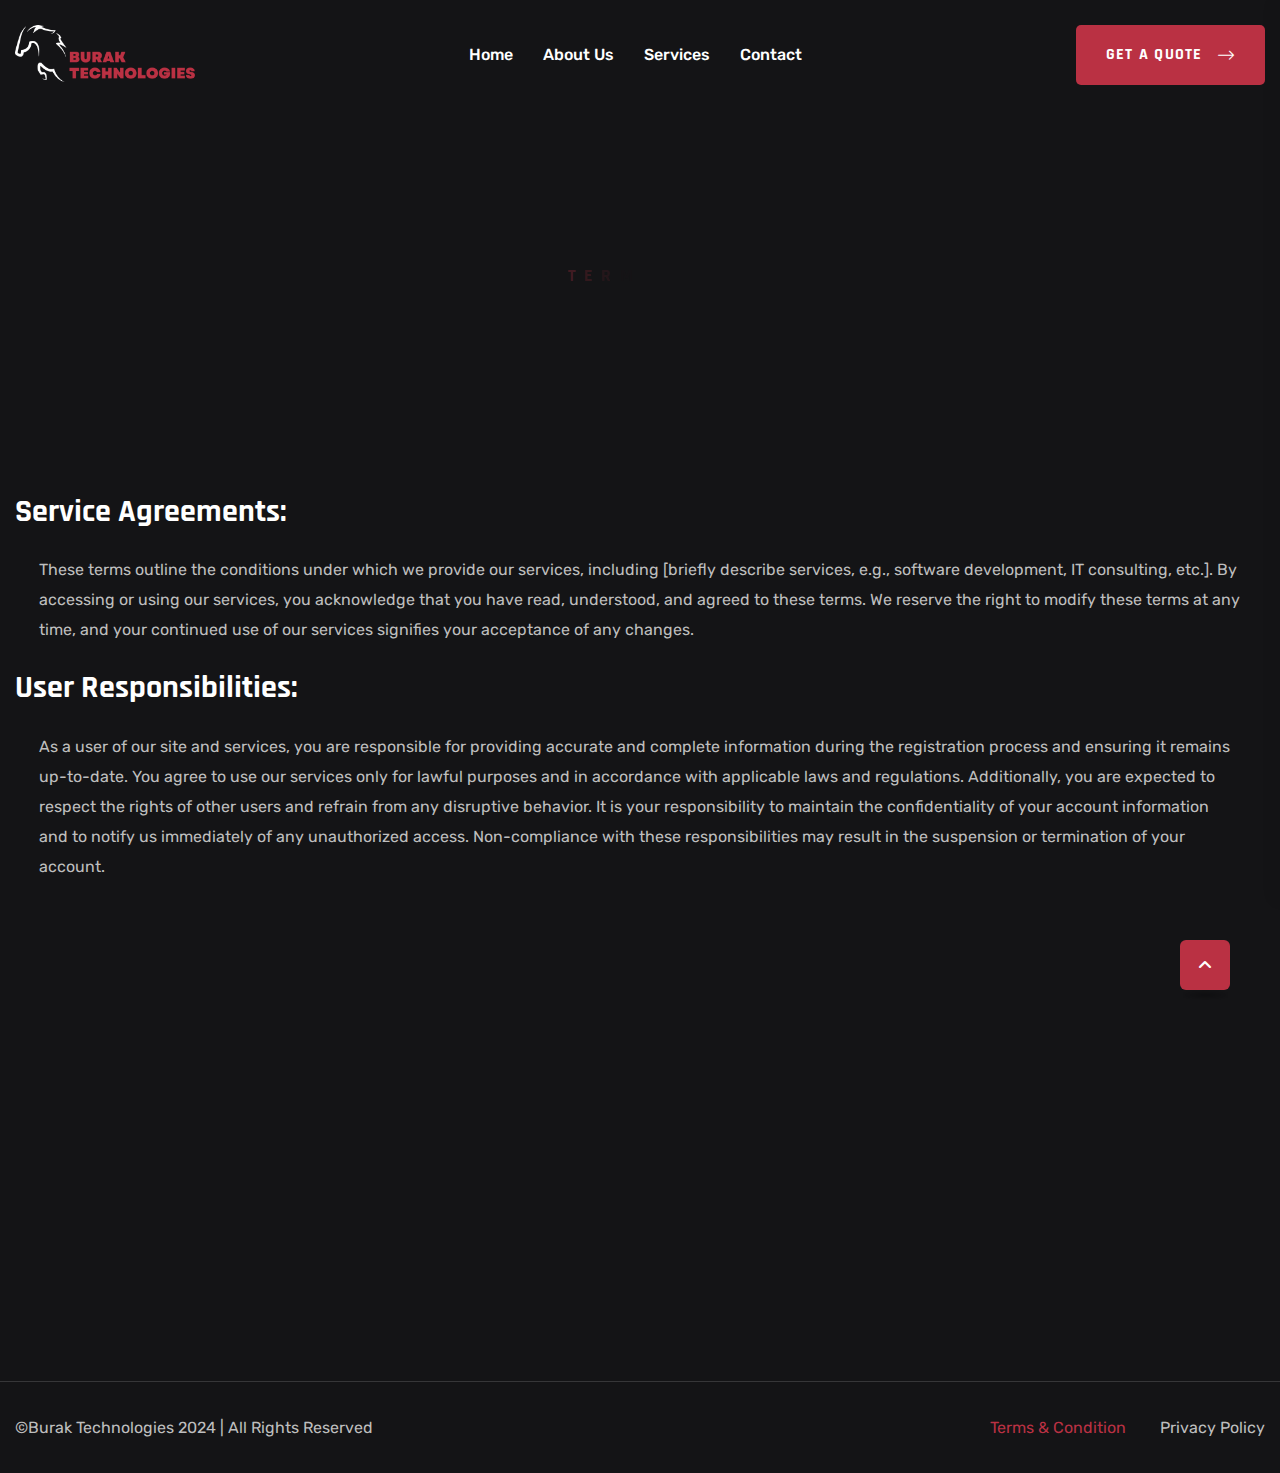
<file: terms.html>
<!doctype html>
<html class="no-js" lang="en">

<head>
    <meta charset="utf-8">
    <meta http-equiv="x-ua-compatible" content="ie=edge">
    <title>Burak Technologies</title>
    <meta name="description" content="">
    <meta name="viewport" content="width=device-width, initial-scale=1">
    <link rel="shortcut icon" type="image/x-icon" href="assets/img/favicon.png">

    <!-- CSS here -->
    <link rel="stylesheet" href="assets/css/bootstrap.min.css">
    <link rel="stylesheet" href="assets/css/animate.min.css">
    <link rel="stylesheet" href="assets/css/custom-animate.css">
    <link rel="stylesheet" href="assets/css/all.min.css">
    <link rel="stylesheet" href="assets/css/odometer.css">
    <link rel="stylesheet" href="assets/css/icomoon.css">
    <link rel="stylesheet" href="assets/css/jquery.magnific-popup.css">
    <link rel="stylesheet" href="assets/css/style.css">
    <link rel="stylesheet" href="assets/css/responsive.css">
</head>

<body class="body-dark-bg">

    <!-- preloader -->
    <div id="preloader">
        <div id="loading-center">
            <div class="loader">
                <div class="loader-outter"></div>
                <div class="loader-inner"></div>
            </div>
        </div>
    </div>
    <!-- preloader-end -->

    <!-- Scroll-top -->
    <button class="scroll-top scroll-to-target" data-target="html">
        <i class="fas fa-angle-up"></i>
    </button>
    <!-- Scroll-top-end-->

    <!--Start Main Header Two -->
    <header class="main-header main-header-one">
        <div id="sticky-header" class="menu-area">
            <div class="container">
                <div class="menu-area__inner">
                    <div class="mobile-nav-toggler"><i class="fas fa-bars"></i></div>
                    <div class="menu-wrap">
                        <nav class="menu-nav">
                            <div class="logo-box-one">
                                <a href="index.html"><img src="assets/img/resource/logo-1.png" alt="Logo"></a>
                            </div>
                            <div class="navbar-wrap main-menu">
                                <ul class="navigation">
                                    <li><a href="index.html">Home</a></li>
                                    <li><a href="about.html">About Us</a></li>
                                    <li><a href="service.html">Services</a></li>
                                    <li><a href="contact.html">Contact</a></li>
                                </ul>
                            </div>
                            <div class="main-header-two__top-right d-none d-xl-block">
                                <div class="btn-box">
                                    <a class="button-style-1" href="contact.html">
                                        Get a Quote
                                        <i class="icon-right-arrow-2"></i>
                                    </a>
                                </div>
                            </div>
                        </nav>
                    </div>
                </div>

                <!-- Mobile Menu  -->
                <div class="mobile-menu">
                    <nav class="menu-box">
                        <div class="close-btn"><i class="fas fa-times"></i></div>
                        <div class="nav-logo">
                            <div class="logo-box-one">
                                <a href="index.html"><img src="assets/img/resource/logo-2.png" alt="Logo"></a>
                            </div>
                        </div>
                        <div class="menu-outer">
                            <!--Here Menu Will Come Automatically Via Javascript / Same Menu as in Header-->
                        </div>
                        <div class="contact-info">
                            <div class="icon-box"><span class="icon-call"></span></div>
                            <p><a href="tel:123456789">(111) 222-3333</a></p>
                        </div>
                        <div class="social-links">
                            <ul class="clearfix list-wrap">
                                <li><a href="#"><i class="fab fa-facebook-f"></i></a></li>
                                <li><a href="#"><i class="fab fa-twitter"></i></a></li>
                                <li><a href="#"><i class="fab fa-instagram"></i></a></li>
                            </ul>
                        </div>
                    </nav>
                </div>
                <div class="menu-backdrop"></div>
                <!-- End Mobile Menu -->
            </div>
        </div>
    </header>
    <!--End Main Header Two -->

    <div class="fix">

        <!-- Start sidebar widget content -->
        <div class="xs-sidebar-group info-group info-sidebar">
            <div class="xs-overlay xs-bg-black"></div>
            <div class="xs-sidebar-widget">
                <div class="sidebar-widget-container">
                    <div class="widget-heading">
                        <a href="#" class="close-side-widget">X</a>
                    </div>
                    <div class="sidebar-textwidget">
                        <div class="sidebar-info-contents">
                            <div class="content-inner">
                                <div class="logo">
                                    <a href="index.html"><img src="assets/img/resource/logo-1.png" alt="" /></a>
                                </div>
                                <div class="content-box">
                                    <h4>About Us</h4>
                                    <div class="inner-text">
                                        <p>Contrary to popular belief, Lorem Ipsum is not simply random text. It has
                                            roots in a piece of classical Latin literature from 45 BC, making it over
                                            2000 years old.
                                        </p>
                                    </div>
                                </div>

                                <div class="form-inner">
                                    <h4>Get a free quote</h4>
                                    <form action="index.html" method="post">
                                        <div class="form-group">
                                            <input type="text" name="name" placeholder="Name" required="">
                                        </div>
                                        <div class="form-group">
                                            <input type="email" name="email" placeholder="Email" required="">
                                        </div>
                                        <div class="form-group">
                                            <textarea name="message" placeholder="Message..."></textarea>
                                        </div>
                                        <div class="form-group message-btn">
                                            <button class="button-style-1" type="submit"
                                                data-loading-text="Please wait...">
                                                Submit Now
                                            </button>
                                        </div>
                                    </form>
                                </div>

                                <div class="sidebar-contact-info">
                                    <h4>Contact Info</h4>
                                    <ul>
                                        <li>
                                            <span class="icon-pin"></span> 88 broklyn street, New York
                                        </li>
                                        <li>
                                            <span class="icon-call"></span>
                                            <a href="tel:123456789">+1 555-9990-153</a>
                                        </li>
                                        <li>
                                            <span class="fa fa-envelope"></span>
                                            <a href="mailto:info@example.com">info@example.com</a>
                                        </li>
                                    </ul>
                                </div>
                                <div class="thm-social-link1">
                                    <ul class="social-box">
                                        <li class="facebook">
                                            <a href="#"><i class="icon-facebook" aria-hidden="true"></i></a>
                                        </li>
                                        <li class="twitter">
                                            <a href="#"><i class="icon-twitter" aria-hidden="true"></i></a>
                                        </li>
                                        <li class="linkedin">
                                            <a href="#"><i class="icon-instagram" aria-hidden="true"></i></a>
                                        </li>
                                        <li class="gplus">
                                            <a href="#"><i class="fab fa-pinterest" aria-hidden="true"></i></a>
                                        </li>
                                    </ul>
                                </div>
                            </div>
                        </div>
                    </div>
                </div>
            </div>
        </div>
        <!-- End sidebar widget content -->

        <!--Start Page Header-->
        <section class="page-header">
            <div class="page-header__bg">
            </div>
            <div class="container">
                <div class="section-title text-center tg-heading-subheading animation-style2">
                    <h5 class="tg-element-title">Terms & Condition</h5>
                </div>
            </div>
        </section>
        <!--End Page Header-->

        <div class="container">
            <h2>Service Agreements:</h2>
            <p class="p-4">These terms outline the conditions under which we provide our services, including [briefly
                describe services, e.g., software development, IT consulting, etc.]. By accessing or using our services,
                you acknowledge that you have read, understood, and agreed to these terms. We reserve the right to
                modify these terms at any time, and your continued use of our services signifies your acceptance of any
                changes.</p>
        </div>
        <div class="container">
            <h2>User Responsibilities:</h2>
            <p class="p-4">As a user of our site and services, you are responsible for providing accurate and complete
                information during the registration process and ensuring it remains up-to-date. You agree to use our
                services only for lawful purposes and in accordance with applicable laws and regulations. Additionally,
                you are expected to respect the rights of other users and refrain from any disruptive behavior. It is
                your responsibility to maintain the confidentiality of your account information and to notify us
                immediately of any unauthorized access. Non-compliance with these responsibilities may result in the
                suspension or termination of your account.</p>
        </div>

        <!-- Start Footer One -->
        <footer class="footer-one">
            <!-- Start Footer Main -->
            <div class="footer-main">
                <div class="container">
                    <div class="row">
                        <!--Start Single Footer Widget-->
                        <div class="col-xl-4 col-lg-6 col-md-6 wow animated fadeInUp" data-wow-delay="0.1s">
                            <div class="single-footer-widget">
                                <div class="our-company-info">
                                    <div class="footer-logo-one">
                                        <a href="index.html">
                                            <img src="assets/img/footer/logo-1.png" height="80" alt="">
                                        </a>
                                    </div>
                                    <div class="text">
                                        <p>Lorem Ipsum is simply is dumi omy is text Loremo Ipsum is simply is out no
                                            our dummy text.</p>
                                    </div>
                                    <div class="footer-social-link">
                                        <ul class="clearfix">
                                            <li><a href="#"><i class="icon-facebook"></i></a></li>
                                            <li><a href="#"><i class="icon-twitter"></i></a></li>
                                            <li><a href="#"><i class="icon-instagram"></i></a></li>
                                        </ul>
                                    </div>
                                </div>
                            </div>
                        </div>
                        <!--End Single Footer Widget-->
                        <!--Start Single Footer Widget-->
                        <div class="col-xl-3 offset-xl-1 col-lg-6 col-md-6 wow animated fadeInUp" data-wow-delay="0.2s">
                            <div class="single-footer-widget mt-60">
                                <div class="title mt-2">
                                    <h3>Quick Links</h3>
                                </div>
                                <div class="footer-widget-links">
                                    <ul>
                                        <li><a href="index.html">Home</a></li>
                                        <li><a href="about.html">About Us</a></li>
                                        <li><a href="service.html">Services</a></li>
                                        <li><a href="contact.html">Contact</a></li>
                                    </ul>
                                </div>

                            </div>

                        </div>
                        <!--End Single Footer Widget-->

                        <!--Start Single Footer Widget-->
                        <div class="col-xl-4 col-lg-6 col-md-6 wow animated fadeInUp" data-wow-delay="0.3s">
                            <div class="single-footer-widget">
                                <div class="title mt-2">
                                    <h3>Address</h3>
                                </div>
                                <div class="footer-widget-contact-info">
                                    <ul>
                                        <li>
                                            <div class="icon-box">
                                                <span class="icon-paper-plane"></span>
                                            </div>
                                            <div class="text-box">
                                                <p>2972 Xyz Rd.<br> Abc, lorem 85486 </p>
                                            </div>
                                        </li>
                                        <li>
                                            <div class="icon-box">
                                                <span class="icon-envelope"></span>
                                            </div>
                                            <div class="text-box">
                                                <p>
                                                    <a href="mailto:info@example.com">user@example.com</a><br>
                                                    <a href="mailto:info@example.com">user@example.com</a>
                                                </p>
                                            </div>
                                        </li>
                                        <li>
                                            <div class="icon-box">
                                                <span class="icon-call"></span>
                                            </div>
                                            <div class="text-box">
                                                <p>
                                                    <a href="tel:2512353256">(111) 222-3333</a><br>
                                                    <a href="tel:2512353256">(000) 555-6666</a>
                                                </p>
                                            </div>
                                        </li>
                                    </ul>
                                </div>
                            </div>
                        </div>
                        <!--End Single Footer Widget-->


                    </div>
                </div>
            </div>
            <!-- End Footer Main -->

            <!-- Footer Bottom Start -->
            <div class="footer-bottom">
                <div class="container">
                    <div class="row align-items-center">
                        <div class="col-xl-6 col-lg-6">
                            <div class="copyright-text">
                                <p>©Burak Technologies 2024 | All Rights Reserved</p>
                            </div>
                        </div>
                        <div class="col-xl-6 col-lg-6 text-end">
                            <div class="copyright-menu">
                                <ul>
                                    <li><a style="color: #ba3143" href="terms.html">Terms &amp; Condition</a></li>
                                    <li><a href="policy.html">Privacy Policy</a></li>
                                </ul>
                            </div>
                        </div>
                    </div>
                </div>
            </div>
            <!-- Footer Bottom End -->
        </footer>
        <!-- End Footer One -->
    </div>

    <div class="search-popup">
        <div class="search-popup__overlay search-toggler">
            <div class="search-close-btn">
                <i class="icon-plus"></i>
            </div>
        </div>
        <div class="search-popup__content">
            <form action="#">
                <label for="search" class="sr-only">search here</label>
                <input type="text" id="search" placeholder="Search Here..." />
                <button type="submit" aria-label="search submit" class="btn-one">
                    <i class="icon-loupe"></i>
                </button>
            </form>
        </div>
    </div>

    <!-- JS here -->
    <script src="assets/js/vendor/jquery-3.6.0.min.js"></script>
    <script src="assets/js/vendor/jquery-sidebar-content.js"></script>
    <script src="assets/js/bootstrap.min.js"></script>
    <script src="assets/js/isotope.pkgd.min.js"></script>
    <script src="assets/js/imagesloaded.pkgd.min.js"></script>
    <script src="assets/js/jquery.odometer.min.js"></script>
    <script src="assets/js/jquery.appear.js"></script>
    <script src="assets/js/ajax-form.js"></script>
    <script src="assets/js/wow.min.js"></script>
    <script src="assets/js/isotope.js"></script>
    <script src="assets/js/jquery.magnific-popup.min.js"></script>
    <script src="assets/js/gsap.js"></script>
    <script src="assets/js/ScrollTrigger.js"></script>
    <script src="assets/js/SplitText.js"></script>
    <script src="assets/js/main.js"></script>

</body>

</html>
</file>
<file: assets/css/odometer.css>
.odometer.odometer-auto-theme, .odometer.odometer-theme-default {
  display: inline-block;
  vertical-align: middle;
  *vertical-align: auto;
  *zoom: 1;
  *display: inline;
  position: relative;
}
.odometer.odometer-auto-theme .odometer-digit, .odometer.odometer-theme-default .odometer-digit {
  display: inline-block;
  vertical-align: middle;
  *vertical-align: auto;
  *zoom: 1;
  *display: inline;
  position: relative;
}
.odometer.odometer-auto-theme .odometer-digit .odometer-digit-spacer, .odometer.odometer-theme-default .odometer-digit .odometer-digit-spacer {
  display: inline-block;
  vertical-align: middle;
  *vertical-align: auto;
  *zoom: 1;
  *display: inline;
  visibility: hidden;
}
.odometer.odometer-auto-theme .odometer-digit .odometer-digit-inner, .odometer.odometer-theme-default .odometer-digit .odometer-digit-inner {
  text-align: left;
  display: block;
  position: absolute;
  top: 0;
  left: 0;
  right: 0;
  bottom: 0;
  overflow: hidden;
}
.odometer.odometer-auto-theme .odometer-digit .odometer-ribbon, .odometer.odometer-theme-default .odometer-digit .odometer-ribbon {
  display: block;
}
.odometer.odometer-auto-theme .odometer-digit .odometer-ribbon-inner, .odometer.odometer-theme-default .odometer-digit .odometer-ribbon-inner {
  display: block;
  -webkit-backface-visibility: hidden;
  backface-visibility: hidden;
}
.odometer.odometer-auto-theme .odometer-digit .odometer-value, .odometer.odometer-theme-default .odometer-digit .odometer-value {
  display: block;
  -webkit-transform: translateZ(0);
  transform: translateZ(0);
}
.odometer.odometer-auto-theme .odometer-digit .odometer-value.odometer-last-value, .odometer.odometer-theme-default .odometer-digit .odometer-value.odometer-last-value {
  position: absolute;
}
.odometer.odometer-auto-theme.odometer-animating-up .odometer-ribbon-inner, .odometer.odometer-theme-default.odometer-animating-up .odometer-ribbon-inner {
  -webkit-transition: -webkit-transform 2s;
  -moz-transition: -moz-transform 2s;
  -ms-transition: -ms-transform 2s;
  -o-transition: -o-transform 2s;
  transition: transform 2s;
}
.odometer.odometer-auto-theme.odometer-animating-up.odometer-animating .odometer-ribbon-inner, .odometer.odometer-theme-default.odometer-animating-up.odometer-animating .odometer-ribbon-inner {
  -webkit-transform: translateY(-100%);
  -moz-transform: translateY(-100%);
  -ms-transform: translateY(-100%);
  -o-transform: translateY(-100%);
  transform: translateY(-100%);
}
.odometer.odometer-auto-theme.odometer-animating-down .odometer-ribbon-inner, .odometer.odometer-theme-default.odometer-animating-down .odometer-ribbon-inner {
  -webkit-transform: translateY(-100%);
  -moz-transform: translateY(-100%);
  -ms-transform: translateY(-100%);
  -o-transform: translateY(-100%);
  transform: translateY(-100%);
}
.odometer.odometer-auto-theme.odometer-animating-down.odometer-animating .odometer-ribbon-inner, .odometer.odometer-theme-default.odometer-animating-down.odometer-animating .odometer-ribbon-inner {
  -webkit-transition: -webkit-transform 2s;
  -moz-transition: -moz-transform 2s;
  -ms-transition: -ms-transform 2s;
  -o-transition: -o-transform 2s;
  transition: transform 2s;
  -webkit-transform: translateY(0);
  -moz-transform: translateY(0);
  -ms-transform: translateY(0);
  -o-transform: translateY(0);
  transform: translateY(0);
}
.odometer.odometer-auto-theme .odometer-value, .odometer.odometer-theme-default .odometer-value {
  text-align: center;
}
.odometer-formatting-mark {
  display: none;
}
</file>
<file: assets/css/icomoon.css>
@font-face {
  font-family: 'icomoon';
  src: url('../fonts/icomoon.eot?m31ns');
  src: url('../fonts/icomoon.eot?m31ns#iefix') format('embedded-opentype'),
    url('../fonts/icomoon.ttf?m31ns') format('truetype'),
    url('../fonts/icomoon.woff?m31ns') format('woff'),
    url('../fonts/icomoon.svg?m31ns#icomoon') format('svg');
  font-weight: normal;
  font-style: normal;
  font-display: block;
}

[class^="icon-"],
[class*=" icon-"] {
  /* use !important to prevent issues with browser extensions that change fonts */
  font-family: 'icomoon' !important;
  speak: never;
  font-style: normal;
  font-weight: normal;
  font-variant: normal;
  text-transform: none;
  line-height: 1;

  /* Better Font Rendering =========== */
  -webkit-font-smoothing: antialiased;
  -moz-osx-font-smoothing: grayscale;
}

.icon-right-quotes-symbol:before {
  content: "\e900";
}

.icon-share:before {
  content: "\e901";
}

.icon-add:before {
  content: "\e902";
}

.icon-plus:before {
  content: "\e903";
}

.icon-pdf:before {
  content: "\e904";
}

.icon-file:before {
  content: "\e905";
}

.icon-file-1:before {
  content: "\e906";
}

.icon-location:before {
  content: "\e907";
}

.icon-loupe:before {
  content: "\e908";
}

.icon-down-arrow:before {
  content: "\e909";
}

.icon-global:before {
  content: "\e90a";
}

.icon-caret-down:before {
  content: "\e90b";
}

.icon-user:before {
  content: "\e90c";
}

.icon-bag:before {
  content: "\e90d";
}

.icon-chevron-2:before {
  content: "\e90e";
}

.icon-chevron:before {
  content: "\e90f";
}

.icon-right-arrow:before {
  content: "\e910";
}

.icon-play-button-arrowhead:before {
  content: "\e911";
}

.icon-tick:before {
  content: "\e912";
}

.icon-left-arrow-2:before {
  content: "\e913";
}

.icon-right-arrow-2:before {
  content: "\e914";
}

.icon-download:before {
  content: "\e915";
}

.icon-left-quote:before {
  content: "\e916";
}

.icon-star:before {
  content: "\e917";
}

.icon-star-1:before {
  content: "\e918";
}

.icon-setting:before {
  content: "\e919";
}

.icon-time:before {
  content: "\e91a";
}

.icon-left-arrow-3:before {
  content: "\e91b";
}

.icon-right-arrow-3:before {
  content: "\e91c";
}

.icon-facebook:before {
  content: "\e91d";
}

.icon-twitter:before {
  content: "\e91e";
}

.icon-instagram:before {
  content: "\e91f";
}

.icon-youtube:before {
  content: "\e920";
}

.icon-plus-1:before {
  content: "\e921";
}

.icon-remove:before {
  content: "\e922";
}

.icon-phone:before {
  content: "\e923";
}

.icon-mail:before {
  content: "\e924";
}

.icon-phone-call:before {
  content: "\e925";
}

.icon-phone-call-1:before {
  content: "\e926";
}

.icon-question-mark:before {
  content: "\e927";
}

.icon-checklist:before {
  content: "\e928";
}

.icon-star-2:before {
  content: "\e929";
}

.icon-check:before {
  content: "\e92a";
}

.icon-maps-and-flags:before {
  content: "\e92b";
}

.icon-behance:before {
  content: "\e92c";
}

.icon-dribbble:before {
  content: "\e92d";
}

.icon-linkedin:before {
  content: "\e92e";
}

.icon-checklist-1:before {
  content: "\e92f";
}

.icon-hamburger:before {
  content: "\e930";
}

.icon-menu:before {
  content: "\e931";
}

.icon-menu-1:before {
  content: "\e932";
}

.icon-zoom-in:before {
  content: "\e933";
}

.icon-link:before {
  content: "\e934";
}

.icon-zoom-in-1:before {
  content: "\e935";
}

.icon-close:before {
  content: "\e936";
}

.icon-shopping-cart:before {
  content: "\e937";
}

.icon-user-1:before {
  content: "\e938";
}

.icon-play-button:before {
  content: "\e939";
}

.icon-star-3:before {
  content: "\e93a";
}

.icon-checklist-2:before {
  content: "\e93b";
}

.icon-paper-plane:before {
  content: "\e93c";
}

.icon-call:before {
  content: "\e93d";
}

.icon-pin:before {
  content: "\e93e";
}

.icon-envelope:before {
  content: "\e93f";
}

.icon-user-2:before {
  content: "\e940";
}

.icon-speech-bubble:before {
  content: "\e941";
}

.icon-shopping-cart-1:before {
  content: "\e942";
}

.icon-menu-2:before {
  content: "\e943";
}

.icon-dollar-symbol:before {
  content: "\e944";
}

.icon-open-file:before {
  content: "\e945";
}

.icon-calendar:before {
  content: "\e946";
}

.icon-tag:before {
  content: "\e947";
}

.icon-price-tag:before {
  content: "\e948";
}

.icon-reply:before {
  content: "\e949";
}

.icon-aI-forge-labs:before {
  content: "\e94a";
}

.icon-allow22:before {
  content: "\e94b";
}

.icon-analycis:before {
  content: "\e94c";
}

.icon-app-swift:before {
  content: "\e94d";
}

.icon-app-swift-devops-2:before {
  content: "\e94e";
}

.icon-chat:before {
  content: "\e94f";
}

.icon-cloud-migrate-pro:before {
  content: "\e950";
}

.icon-code-genius-hub:before {
  content: "\e951";
}

.icon-data-guard-sentinel:before {
  content: "\e952";
}

.icon-data-guard-sentinel-2:before {
  content: "\e953";
}

.icon-happy-clients:before {
  content: "\e954";
}

.icon-long-right-arrow:before {
  content: "\e955";
}

.icon-net-connect-plus:before {
  content: "\e956";
}

.icon-power:before {
  content: "\e957";
}

.icon-project-done:before {
  content: "\e958";
}

.icon-quote11:before {
  content: "\e959";
}

.icon-quote22:before {
  content: "\e95a";
}

.icon-quote-top:before {
  content: "\e95b";
}

.icon-sparkle:before {
  content: "\e95c";
}

.icon-team-member:before {
  content: "\e95d";
}

.icon-web-weave-solutions:before {
  content: "\e95e";
}

.icon-winning-award:before {
  content: "\e95f";
}
</file>
<file: assets/css/style.css>
/* CSS Index
============================
1. Google Fonts
2. Css Files Includes
3. Variable CSS
4. Default CSS
5. Search Popup
6. Preloader CSS
7. Button One style
8. ScrollUp
9. Sidebar
10. Styled Pagination
11. Page Header
12. Project One CSS
13. Working Process One
14. Feature One
15. Projects Two
16. Testimonial One
17. Footer Two
18. Services One
19. Project One
20. Project Details
21. Faq One
22. Pricing One
23. Pricing Two
============================
*/


/*====================================================================
	1. Google Fonts
======================================================================*/

@import url('https://fonts.googleapis.com/css2?family=Rubik:ital,wght@0,300;0,400;0,500;0,600;0,700;0,800;1,500&display=swap');
@import url('https://fonts.googleapis.com/css2?family=Rajdhani:wght@300;400;500;600;700&display=swap');

/*====================================================================
	2. Css Files Includes
======================================================================*/

/* Module Css */
@import url('module-css/header.css');
@import url('module-css/footer.css');
@import url('module-css/services.css');
@import url('module-css/about.css');
@import url('module-css/banner.css');
@import url('module-css/blog.css');
@import url('module-css/contact.css');
@import url('module-css/fact-counter.css');
@import url('module-css/testimonial.css');
@import url('module-css/team.css');
@import url('module-css/pricing.css');
@import url('module-css/subscriber-form.css');


/*====================================================================
	2. Variable CSS
======================================================================*/
:root {
    --thm-body-font-family: 'Rubik', sans-serif;
    --thm-heading-font-family: 'Rajdhani', sans-serif;
    --thm-primary-color: #ba3143;
    --thm-secondary-color: #ba3143;
    --thm-body-font-color: #BEBEBE;
    --thm-heading-font-color: #ffffff;
    --thm-paragraph-color: #BEBEBE;
    --thm-body-font-size: 16px;
    --thm-body-font-weight: 400;
    --thm-heading-font-weight: 700;
    --thm-body-background: #141416;
    --thm-black-bg: #1A1A1C;
    --thm-blue: #0d6efd;
    --thm-indigo: #6610f2;
    --thm-purple: #6f42c1;
    --thm-pink: #d63384;
    --thm-red: #dc3545;
    --thm-orange: #fd7e14;
    --thm-yellow: #ffc107;
    --thm-green: #198754;
    --thm-teal: #20c997;
    --thm-cyan: #0dcaf0;
    --thm-white: #ffffff;
    --thm-black: #141416;
    --thm-gray: #E3E3E3;
    --black-bg: #1A1A1C;
}


/*====================================================================
	4. Default CSS
======================================================================*/
body {
    font-family: var(--thm-body-font-family);
    font-weight: var(--thm-body-font-weight);
    font-size: var(--thm-body-font-size);
    line-height: 30px;
    color: var(--thm-body-font-color);
    font-style: normal;
}

.section-title {
    position: relative;
    display: block;
    margin-top: -8px;
    padding-bottom: 55px;
}

.section-title h5 {
    color: var(--thm-primary-color);
    font-size: 18px;
    line-height: 28px;
    letter-spacing: 4px;
    text-transform: uppercase;
}

.section-title h2 {
    color: var(--thm-white);
    font-size: 48px;
    line-height: 1.2em;
    margin: 12px 0 0;
}

ul,
li {
    list-style: none;
    padding: 0px;
    margin: 0px;
}

img,
.img {
    max-width: 100%;
    transition: all 0.3s ease-out 0s;
}

a,
button {
    -webkit-transition: all 0.3s ease-out 0s;
    -moz-transition: all 0.3s ease-out 0s;
    -ms-transition: all 0.3s ease-out 0s;
    -o-transition: all 0.3s ease-out 0s;
    transition: all 0.3s ease-out 0s;
    text-decoration: none;
}

a:focus,
.btn:focus,
button:focus {
    text-decoration: none;
    outline: none;
    box-shadow: none;
}

a:hover,
.portfolio-cat a:hover,
.footer -menu li a:hover {
    color: var(--thm-primary-color);
    text-decoration: none;
}

a,
button {
    color: var(--thm-primary-color);
    outline: medium none;
    text-decoration: none;
}

.btn:focus,
button:focus,
input:focus,
input:focus,
textarea,
textarea:focus {
    outline: 0
}

.uppercase {
    text-transform: uppercase;
}

.capitalize {
    text-transform: capitalize;
}

h1,
h2,
h3,
h4,
h5,
h6 {
    font-family: var(--thm-heading-font-family);
    color: var(--thm-heading-font-color);
    margin-top: 0px;
    margin-bottom: 0;
    font-style: normal;
    line-height: 1.2em;
    font-weight: var(--thm-heading-font-weight);
    text-transform: inherit;
}

h1 a,
h2 a,
h3 a,
h4 a,
h5 a,
h6 a {
    color: inherit;
}

h1 {
    font-size: 2.5rem;
}

h2 {
    font-size: 2rem;
}

h3 {
    font-size: 1.75rem;
}

h4 {
    font-size: 1.5rem;
}

h5 {
    font-size: 1.25rem;
}

h6 {
    font-size: 1rem;
}

/*== Owl Nav Style1 Css ======*/
.swiper-nav-style1 {
    position: absolute;
    display: flex;
    align-items: center;
    justify-content: flex-end;
    top: 56px;
    left: 0;
    right: 0;
    max-width: 1320px;
    width: 100%;
    padding: 0px 15px 0px;
    margin: 0 auto;
    height: 60px;
}

.swiper-nav-style1 .swiper-button-next,
.swiper-nav-style1 .swiper-button-prev {
    position: relative;
    display: flex;
    align-items: center;
    justify-content: center;
    width: 60px;
    height: 60px;
    border-radius: 50%;
    background-color: var(--thm-black-bg);
    color: var(--thm-white);
    font-size: 15px;
    font-weight: 700;
    outline: none;
    transition: all 200ms linear;
    transition-delay: 0.1s;
}

.swiper-nav-style1 .swiper-button-next {
    margin-left: 15px;
}

.swiper-nav-style1 .swiper-button-next i,
.swiper-nav-style1 .swiper-button-prev i {
    font-weight: 700;
}

.swiper-nav-style1 .swiper-button-next:hover,
.swiper-nav-style1 .swiper-button-prev:hover {
    background: var(--thm-primary-color);
    color: #ffffff;
}

.swiper-button-next,
.swiper-container-rtl .swiper-button-prev {
    right: 0px;
    left: auto;
}

.swiper-button-prev,
.swiper-container-rtl .swiper-button-next {
    left: 0px;
    right: auto;
}

.swiper-nav-style1 .swiper-button-next::after,
.swiper-nav-style1 .swiper-button-prev::after {
    display: none;
}

.list-wrap {
    margin: 0px;
    padding: 0px;
}

.list-wrap li {
    list-style: none
}

p {
    font-size: var(--thm-body-font-size);
    font-weight: var(--thm-body-font-weight);
    line-height: 30px;
    color: var(--thm-paragraph-color);
    margin-bottom: 0;
}

hr {
    border-bottom: 1px solid var(--thm-primary-color);
    border-top: 0 none;
    margin: 30px 0;
    padding: 0;
}

label {
    color: var(--thm-body-font-color);
    cursor: pointer;
    font-size: 16px;
    font-weight: 400;
}

*::-moz-selection {
    background: var(--thm-primary-color);
    color: var(--thm-white);
    text-shadow: none;
}

::-moz-selection {
    background: var(--thm-primary-color);
    color: var(--thm-white);
    text-shadow: none;
}

::selection {
    background: var(--thm-primary-color);
    color: var(--thm-white);
    text-shadow: none;
}

*::-moz-placeholder {
    color: var(--thm-body-font-color);
    font-size: var(--thm-body-font-size);
    opacity: 1;
}

*::placeholder {
    color: var(--thm-body-font-color);
    font-size: var(--thm-body-font-size);
    opacity: 1;
}

.theme-overlay {
    position: relative
}

.theme-overlay::before {
    background: var(--thm-primary-color) none repeat scroll 0 0;
    content: "";
    height: 100%;
    left: 0;
    opacity: 0.6;
    position: absolute;
    top: 0;
    width: 100%;
}

.separator {
    border-top: 1px solid var(--thm-primary-color);
}

/* Bootstrap 5 */
.container {
    max-width: 1320px;
    padding-left: 15px;
    padding-right: 15px;
}

.row {
    --bs-gutter-x: 30px;
}

.row.g-0 {
    --bs-gutter-x: 0;
}

.gutter-y-30 {
    --bs-gutter-y: 30px;
}

.fix {
    overflow: hidden
}

/*====================================================================
   5. Search Popup
======================================================================*/
.search-popup {
    position: fixed;
    top: 0;
    left: 0;
    width: 100vw;
    height: 100vh;
    z-index: 99;
    padding-top: 130px;
    padding-left: 20px;
    padding-right: 20px;
    display: -webkit-box;
    display: -ms-flexbox;
    display: flex;
    justify-content: center;
    align-items: flex-start;
    -webkit-transform: translateY(-110%);
    transform: translateY(-110%);
    -webkit-transition: opacity 500ms ease, -webkit-transform 500ms ease;
    transition: opacity 500ms ease, -webkit-transform 500ms ease;
    transition: transform 500ms ease, opacity 500ms ease;
    transition: transform 500ms ease, opacity 500ms ease, -webkit-transform 500ms ease;
}

.search-popup.active {
    -webkit-transform: translateY(0%);
    transform: translateY(0%);
}

.search-popup__overlay {
    position: absolute;
    top: 0;
    left: 0;
    right: 0;
    height: 320px;
    background-color: var(--thm-black);
    opacity: 1.0;
    cursor: pointer;
}

.search-close-btn {
    position: absolute;
    top: 10px;
    right: 27px;
    font-size: 30px;
    color: #ffffff;
    cursor: pointer;
    transform: inherit;
    transition: all 200ms linear;
    transition-delay: 0.1s;
    width: 60px;
    height: 60px;
    background-color: #000000;
    display: flex;
    align-items: center;
    justify-content: center;
}

.search-close-btn:hover {
    background-color: var(--thm-primary-color);
}

.search-close-btn i {
    position: relative;
    display: inline-block;
    transform: rotate(45deg);
}


.search-close:hover {
    color: var(--thm-primary-color);
}

.search-popup__content {
    width: 100%;
    max-width: 560px;
}

.search-popup__content form {
    display: -webkit-box;
    display: -ms-flexbox;
    display: flex;
    -ms-flex-wrap: wrap;
    flex-wrap: wrap;
    position: relative;
    background-color: var(--thm-white);
    border-radius: 10px;
    overflow: hidden;
}

.search-popup__content form input[type="search"],
.search-popup__content form input[type="text"] {
    width: 100%;
    background-color: var(--thm-white);
    font-size: 16px;
    border: none;
    outline: none;
    height: 66px;
    padding-left: 30px;
    padding-right: 75px;
}

.search-popup__content .btn-one {
    padding: 0;
    width: 68px;
    height: 68px;
    display: -webkit-box;
    display: -ms-flexbox;
    display: flex;
    -webkit-box-pack: center;
    -ms-flex-pack: center;
    justify-content: center;
    -webkit-box-align: center;
    -ms-flex-align: center;
    align-items: center;
    text-align: center;
    position: absolute;
    top: 0;
    right: 0px;
    border-radius: 0;
    background-color: var(--thm-primary-color);
    border: 0;
    border-top-right-radius: 10px;
    border-bottom-right-radius: 10px;
    transition: all 200ms linear;
    transition-delay: 0.1s;
}

.search-popup__content .btn-one::before {
    border-radius: 0;
    border-top-right-radius: 10px;
    border-bottom-right-radius: 10px;
    background: var(--thm-black);
}

.search-popup__content .btn-one i::before {
    position: relative;
    display: inline-block;
    color: var(--thm-white);
    font-size: 20px;
    font-weight: 700;
    background-color: transparent;
    margin-left: 0;
    transition: all 200ms linear;
    transition-delay: 0.1s;
    z-index: 5;
}

.search-popup__content .btn-one:hover i::before {
    color: var(--thm-white);
}

.search-popup__content .btn-one i {
    margin-left: 0px;
}

/*====================================================================
	6. Preloader CSS
======================================================================*/
#preloader {
    background-color: #fff;
    height: 100%;
    width: 100%;
    position: fixed;
    margin-top: 0px;
    top: 0px;
    z-index: 999;
}

#loading-center {
    width: 100%;
    height: 100%;
    position: relative;
    display: flex;
    align-items: center;
    justify-content: center;
}

.loader {
    position: relative;
    width: 60px;
    height: 60px;
    border-radius: 50%;
    margin: 75px;
    display: inline-block;
    vertical-align: middle;
}

.loader .loader-outter {
    position: absolute;
    border: 2px solid var(--thm-primary-color);
    border-left-color: transparent;
    border-bottom: 0;
    width: 100%;
    height: 100%;
    border-radius: 50%;
    -webkit-animation: loader-outter 1s cubic-bezier(.42, .61, .58, .41) infinite;
    animation: loader-outter 1s cubic-bezier(.42, .61, .58, .41) infinite;
}

.loader .loader-inner {
    position: absolute;
    border: 4px solid var(--thm-primary-color);
    border-radius: 50%;
    width: 40px;
    height: 40px;
    left: calc(50% - 20px);
    top: calc(50% - 20px);
    border-right: 0;
    border-top-color: transparent;
    -webkit-animation: loader-inner 1s cubic-bezier(.42, .61, .58, .41) infinite;
    animation: loader-inner 1s cubic-bezier(.42, .61, .58, .41) infinite;
}

@-webkit-keyframes loader-outter {
    0% {
        -webkit-transform: rotate(0deg);
        transform: rotate(0deg);
    }

    100% {
        -webkit-transform: rotate(360deg);
        transform: rotate(360deg);
    }
}

@keyframes loader-outter {
    0% {
        -webkit-transform: rotate(0deg);
        transform: rotate(0deg);
    }

    100% {
        -webkit-transform: rotate(360deg);
        transform: rotate(360deg);
    }
}

@-webkit-keyframes loader-inner {
    0% {
        -webkit-transform: rotate(0deg);
        transform: rotate(0deg);
    }

    100% {
        -webkit-transform: rotate(-360deg);
        transform: rotate(-360deg);
    }
}

@keyframes loader-inner {
    0% {
        -webkit-transform: rotate(0deg);
        transform: rotate(0deg);
    }

    100% {
        -webkit-transform: rotate(-360deg);
        transform: rotate(-360deg);
    }
}

.preloader-two .loader .loader-outter {
    position: absolute;
    border: 4px solid var(--thm-primary-color-two);
    border-left-color: transparent;
    border-bottom: 0;
    width: 100%;
    height: 100%;
    border-radius: 50%;
    -webkit-animation: loader-outter 1s cubic-bezier(.42, .61, .58, .41) infinite;
    animation: loader-outter 1s cubic-bezier(.42, .61, .58, .41) infinite;
}

.preloader-two .loader .loader-inner {
    position: absolute;
    border: 4px solid var(--thm-primary-color-two);
    border-radius: 50%;
    width: 40px;
    height: 40px;
    left: calc(50% - 20px);
    top: calc(50% - 20px);
    border-right: 0;
    border-top-color: transparent;
    -webkit-animation: loader-inner 1s cubic-bezier(.42, .61, .58, .41) infinite;
    animation: loader-inner 1s cubic-bezier(.42, .61, .58, .41) infinite;
}

.preloader-three .loader .loader-outter {
    position: absolute;
    border: 4px solid var(--thm-primary-color-three);
    border-left-color: transparent;
    border-bottom: 0;
    width: 100%;
    height: 100%;
    border-radius: 50%;
    -webkit-animation: loader-outter 1s cubic-bezier(.42, .61, .58, .41) infinite;
    animation: loader-outter 1s cubic-bezier(.42, .61, .58, .41) infinite;
}

.preloader-three .loader .loader-inner {
    position: absolute;
    border: 4px solid var(--thm-primary-color-three);
    border-radius: 50%;
    width: 40px;
    height: 40px;
    left: calc(50% - 20px);
    top: calc(50% - 20px);
    border-right: 0;
    border-top-color: transparent;
    -webkit-animation: loader-inner 1s cubic-bezier(.42, .61, .58, .41) infinite;
    animation: loader-inner 1s cubic-bezier(.42, .61, .58, .41) infinite;
}

/*====================================================================
	7. Button One style
======================================================================*/
.btn-box {
    margin-top: 30px;
}

.button-style-1 {
    gap: 15px;
    z-index: 0;
    font-size: 16px;
    font-weight: 700;
    line-height: 40px;
    border-radius: 5px;
    padding: 10px 30px;
    position: relative;
    display: inline-flex ;
    align-items: center;
    justify-content: center;
    color: var(--thm-white);
    text-transform: uppercase;
    overflow: hidden;
    letter-spacing: 1.28px;
    background-color: var(--thm-primary-color);
    font-family: var(--thm-heading-font-family);
}

.button-style-1:before,
.button-style-1:after {
    content: " ";
    display: block;
    position: absolute;
    width: 100%;
    top: 0;
    bottom: 0;
    right: 0;
    z-index: -1;
    background-color: var(--thm-secondary-color);
}

.button-style-1:before {
    transform: translateX(-100%);
    z-index: -1;
}

.button-style-1:hover:before {
    transform: translateX(0);
    transition: transform 350ms ease;
}

.button-style-1:after {
    z-index: -1;
    transform: translateX(100%);
    transition: none;
    transition: transform 350ms ease;
}

.button-style-1:hover:after {
    opacity: -1;
    transform: translateX(0);
    transition: transform 350ms 360ms ease;
}

.button-style-1:hover {
    color: var(--thm-white);
}

.button-style-1.secondary-white {
    background-color: #df2a19;
}

.secondary-white:before,
.secondary-white:after {
    background-color: var(--thm-white);
}

.button-style-1.secondary-white:hover {
    color: var(--thm-black);
}

/* Button Style 2 */
.button-style-2 {
    gap: 15px;
    z-index: 0;
    font-size: 16px;
    font-weight: 700;
    overflow: hidden;
    line-height: 40px;
    padding: 10px 30px;
    border-radius: 5px;
    display: inline-flex;
    align-items: center;
    letter-spacing: 1.28px;
    justify-content: center;
    color: var(--thm-white);
    text-transform: uppercase;
    background-color: #141416;
    transition: all 0.3s ease-in-out;
    font-family: var(--thm-heading-font-family);
}

.button-style-2 i {
    font-size: 13px;
    font-weight: 700;
    color: var(--thm-primary-color);
}

.button-style-2:hover {
    color: var(--thm-primary-color);
}

/*====================================================================
	8. ScrollUp
======================================================================*/

/* scrollUp */
.scroll-top {
    width: 50px;
    height: 50px;
    line-height: 50px;
    position: fixed;
    bottom: -10%;
    right: 50px;
    font-size: var(--thm-body-font-size);
    border-radius: 6px;
    z-index: 99;
    color: var(--thm-white);
    text-align: center;
    cursor: pointer;
    background: var(--thm-primary-color);
    transition: 1s ease;
    border: none;
}

.scroll-top.open {
    bottom: 30px;
}

.scroll-top::after {
    position: absolute;
    z-index: -1;
    content: '';
    top: 100%;
    left: 5%;
    height: 10px;
    width: 90%;
    opacity: 1;
    background: radial-gradient(ellipse at center, rgba(0, 0, 0, 0.25) 0%, rgba(0, 0, 0, 0) 80%);
}

.scroll-top:hover {
    background: var(--thm-secondary-color);
}

.custom-container {
    max-width: 1320px;
}

.body-dark-bg {
    background-color: var(--thm-body-background);
}

/*====================================================================
	9. Sidebar
======================================================================*/
.xs-sidebar-group .xs-overlay {
    left: 0%;
    top: 0;
    position: fixed;
    height: 100%;
    opacity: 0;
    width: 100%;
    visibility: hidden;
    transition: all 200ms linear;
    transition-delay: 0.1s;
    cursor: url(../img/icon/cross-out.png), pointer;
    z-index: 99999999;
}

.xs-sidebar-group.isActive .xs-overlay {
    opacity: .6;
    visibility: visible;
    transition-delay: 0.0s;
    right: 100%;
    background-color: #000000;
}

.xs-sidebar-widget {
    position: fixed;
    left: -100%;
    top: 0;
    bottom: 0;
    width: 100%;
    max-width: 365px;
    background-color: #000000;
    overflow: hidden;
    overflow-y: auto;
    -webkit-transform: translateX(-300px);
    transform: translateX(-300px);
    -webkit-transition: 0.6s;
    transition: 0.6s;
    opacity: 1;
    z-index: 999999999;
}
.xs-sidebar-widget::-webkit-scrollbar {
    width: 0;
}

.xs-sidebar-group.isActive .xs-sidebar-widget {
    left: 0;
    -webkit-transform: translateX(0px);
    transform: translateX(0px);
}

.sidebar-textwidget {
    padding: 70px 30px;
    padding-top: 30px;
}

.sidebar-widget-container {
    position: relative;
    top: -150px;
    opacity: 0;
    visibility: hidden;
    -webkit-backface-visibility: hidden;
    backface-visibility: hidden;
    transition: all 300ms ease 100ms;
}

.xs-sidebar-group.isActive .sidebar-widget-container {
    top: 0px;
    opacity: 1;
    visibility: visible;
    -webkit-backface-visibility: hidden;
    backface-visibility: hidden;
    transition: all 600ms ease 800ms;
}

.xs-overlay {
    position: absolute;
    top: 0;
    left: 0;
    height: 100%;
    width: 100%;
    opacity: .8;
    z-index: 0;
    background-color: #000000;
}

.xs-sidebar-group .widget-heading {
    top: 5px;
    right: 0;
    z-index: 1;
    padding: 25px;
    position: absolute;
}

.xs-sidebar-group .widget-heading a {
    position: relative;
    display: inline-block;
    width: 30px;
    height: 30px;
    line-height: 26px;
    text-align: center;
    border: 2px solid var(--thm-white);
    border-radius: 50%;
    color: var(--thm-white);
    font-size: 16px;
    font-weight: 400;
    transition: all 200ms linear;
    transition-delay: 0.1s;
}

.xs-sidebar-group .widget-heading a:hover {
    color: var(--thm-white);
    border-color: var(--thm-white);
}

.xs-sidebar-group .content-inner .logo {
    position: relative;
    display: block;
    margin-bottom: 30px;
}

.xs-sidebar-group .content-inner .logo a {
    position: relative;
    display: inline-block;
}

.xs-sidebar-group .content-inner h4 {
    position: relative;
    display: block;
    font-size: 20px;
    line-height: 30px;
    color: var(--thm-white);
    font-weight: 600;
    text-transform: uppercase;
    padding-bottom: 14px;
    margin-bottom: 30px;
}

.xs-sidebar-group .content-inner h4:before {
    content: "";
    position: absolute;
    left: 0;
    bottom: 0;
    width: 50px;
    height: 2px;
    background: var(--thm-white);
}

.xs-sidebar-group .content-inner .content-box {
    margin-bottom: 30px;
    padding-right: 15px;
}

.xs-sidebar-group .content-inner .content-box .inner-text {
    position: relative;
    display: block;
    padding-top: 2px;
}

.xs-sidebar-group .content-inner .content-box p {
    color: rgba(255, 255, 255, .7);
    margin: 0;
}

.xs-sidebar-group .content-inner .form-inner .form-group {
    position: relative;
    margin-bottom: 20px;
}

.xs-sidebar-group .content-inner .form-inner .form-group:last-child {
    margin-bottom: 0px;
}

.xs-sidebar-group .content-inner .form-inner .form-group input[type='text'],
.xs-sidebar-group .content-inner .form-inner .form-group input[type='email'],
.xs-sidebar-group .content-inner .form-inner .form-group textarea {
    position: relative;
    display: block;
    width: 100%;
    height: 50px;
    font-size: 15px;
    padding: 10px 20px;
    background-color: var(--thm-black-bg);
    color: var(--thm-body-font-color);
    transition: all 500ms ease;
    outline: none;
    border: none;
}

.xs-sidebar-group .content-inner .form-inner .form-group textarea {
    resize: none;
    height: 120px;
}

.xs-sidebar-group .content-inner .form-inner .form-group input:focus,
.xs-sidebar-group .content-inner .form-inner .form-group textarea:focus {
    border-color: transparent;
}

.xs-sidebar-group .content-inner .form-inner .form-group.message-btn {
    position: relative;
}

.xs-sidebar-group .content-inner .form-inner .form-group.message-btn button {
    border: none;
    width: 100%;
}

.xs-sidebar-group .content-inner .form-inner .form-group.message-btn .btn-one {
    position: relative;
}

.sidebar-contact-info {
    position: relative;
    display: block;
    padding-top: 43px;
}

.sidebar-contact-info ul {
    position: relative;
    display: block;
    padding-bottom: 22px;
}

.sidebar-contact-info ul li {
    position: relative;
    display: block;
    color: var(--thm-body-font-color);
    line-height: 30px;
}

.sidebar-contact-info ul li span {
    position: relative;
    display: inline-block;
    width: 25px;
}

.sidebar-contact-info ul li span:before {
    position: relative;
    display: inline-block;
    color: #ffffff;
}

.sidebar-contact-info ul li a {
    color: var(--thm-body-font-color);
}

.sidebar-contact-info ul li a:hover {
    color: var(--thm-primary-color);
}

.xs-sidebar-group .content-inner .thm-social-link1 {
    overflow: hidden;
}

.thm-social-link1 {
    position: relative;
    display: block;
}

.thm-social-link1 ul {
    position: relative;
}

.thm-social-link1 ul li {
    position: relative;
    display: inline-block;
    margin-right: 6px;
}

.thm-social-link1 ul li:last-child {
    margin-right: 0;
}

.thm-social-link1 ul li a {
    position: relative;
    display: flex;
    align-items: center;
    justify-content: center;
    width: 40px;
    height: 40px;
    background: #1c1c1e;
    border-radius: 50%;
    color: var(--thm-white);
    font-size: 16px;
    text-align: center;
    z-index: 1;
    transition: all 500ms ease;
}

.thm-social-link1 ul li a:before {
    position: absolute;
    top: 0px;
    left: 0px;
    bottom: 0px;
    right: 0px;
    background: var(--thm-primary-color);
    border-radius: 50%;
    transition: .5s;
    transform: scale(.5);
    opacity: 0;
    content: '';
    z-index: -1;
}

.thm-social-link1 ul li a:hover:before {
    transform: scale(1);
    opacity: 1;
}

.thm-social-link1 ul li a:hover {
    color: var(--thm-white);
}

/*====================================================================
	10. Styled Pagination
======================================================================*/
.styled-pagination {
    position: relative;
    display: block;
    width: 100%;
    height: auto;
    padding-top: 0px;
    text-align: center;
}

.styled-pagination li {
    position: relative;
    display: inline-block;
    margin-right: 17px;
}

.styled-pagination li:last-child {
    margin-right: 0;
}

.styled-pagination li a {
    position: relative;
    display: inline-block;
    width: 65px;
    height: 65px;
    background: var(--thm-black-bg);
    border-radius: 50%;
    color: var(--thm-white);
    font-size: 18px;
    line-height: 65px;
    font-weight: 700;
    border: 1px solid #3b3b3b;
    text-align: center;
    transition: all 500ms ease;
    font-family: var(--thm-heading-font-family);
    z-index: 1;
}

.styled-pagination li:hover a,
.styled-pagination li.active a {
    color: var(--thm-white);
    background: var(--thm-primary-color);
    border-color: var(--thm-primary-color);
}

.styled-pagination li.prev a,
.styled-pagination li.next a {
    border-radius: 50%;
    color: var(--thm-white);
    transition: all 200ms linear;
    transition-delay: 0.1s;
}

.styled-pagination li.prev a:hover,
.styled-pagination li.next a:hover {
    color: var(--thm-white);
}

.styled-pagination li a span:before {
    position: relative;
    top: 1px;
    color: var(--thm-white);
    font-size: 15px;
    font-weight: 400;
    transition: all 200ms linear;
    transition-delay: 0.1s;
}

.styled-pagination li a:hover span:before,
.styled-pagination li.active a span:before {
    color: var(--thm-white);
}


/*====================================================================
	11. Page Header
======================================================================*/

.page-header {
    position: relative;
    display: block;
    padding: 270px 0px 148px;
    background: var(--thm-black);
    overflow: hidden;
    z-index: 1;
}

.page-header__bg {
    position: absolute;
    top: 0;
    left: 0;
    bottom: 0;
    right: 0;
    background-attachment: scroll;
    background-position: center center;
    background-size: cover;
    background-repeat: no-repeat;
    z-index: -1;
}

.page-header__bg::before {
    position: absolute;
    top: 0;
    left: 0;
    bottom: 0;
    right: 0;
    background: linear-gradient(180deg, rgba(20, 20, 22, 0.00) 0%, #141416 100%);
    z-index: -2;
    content: "";
}

.page-header__inner {
    position: relative;
    display: flex;
    align-items: center;
    justify-content: space-between;
    overflow: hidden;
}

.page-header__inner h2 {
    color: var(--thm-white);
    font-size: 32px;
    line-height: 42px;
    font-weight: 700;
    text-transform: capitalize;
    margin-bottom: 0px;
}

.page-header__inner .thm-breadcrumb {
    position: relative;
    display: block;
}

.page-header__inner .thm-breadcrumb li {
    position: relative;
    display: inline-block;
    color: var(--thm-white);
    font-size: 24px;
    line-height: 30px;
    font-weight: 700;
    text-transform: capitalize;
    font-family: var(--thm-heading-font-family);
    transition: all 200ms linear;
    transition-delay: 0.1s;
    padding-left: 10px;
}

.page-header__inner .thm-breadcrumb li:first-child {
    padding-left: 0;
}

.page-header__inner .thm-breadcrumb li a {
    color: var(--thm-white);
    font-size: 24px;
    line-height: 30px;
    font-weight: 700;
    text-transform: capitalize;
    font-family: var(--thm-heading-font-family);
    transition: all 200ms linear;
    transition-delay: 0.1s;
}

.page-header__inner .thm-breadcrumb li a:hover {
    color: var(--thm-primary-color);
}


/*====================================================================
	12. Project One CSS
======================================================================*/
.project-one {
    position: relative;
    display: block;
    padding: 120px 0px 90px;
}

.project-one .container-fluid {
    max-width: 1760px;
    padding-left: 15px;
    padding-right: 15px;
}

.project-one__single {
    position: relative;
    display: block;
    margin-bottom: 30px;
}

.project-one__img-box {
    position: relative;
    display: block;
}

.project-one__img {
    position: relative;
    display: block;
    overflow: hidden;
    border-radius: 6px;
    z-index: 1;
}

.project-one__img:before {
    position: absolute;
    left: 0;
    top: 0;
    width: 100%;
    height: 100%;
    content: "";
    background-image: linear-gradient(to top, rgba(223, 42, 25, 1), rgba(223, 42, 25, 0));
    transform: perspective(400px) rotateX(90deg) scaleY(0.5);
    transition: all 500ms ease;
    z-index: 1;
}

.project-one__img img {
    width: 100%;
    transition: .9s ease;
    transform: scale(1.05);
}

.project-one__single:hover .project-one__img img {
    transform: scale(1);
}

.project-one__content {
    position: absolute;
    left: 40px;
    bottom: 40px;
    right: 40px;
    z-index: 1;
    overflow: hidden;
}

.project-one__title {
    position: relative;
    font-size: 24px;
    line-height: 30px;
    padding-bottom: 13px;
    opacity: 0;
    transform: translateY(-50px);
    transition: all 900ms ease;
}

.project-one__single:hover .project-one__title {
    opacity: 1;
    transform: translateY(0%);
    transition-delay: 500ms;
}

.project-one__title::before {
    position: absolute;
    left: 0;
    bottom: 0;
    right: 0;
    height: 1px;
    width: 0%;
    background: var(--thm-white);
    transition: transform 1500ms ease;
    transform: scale(0, 1);
    transform-origin: left center;
    content: "";
}

.project-one__single:hover .project-one__title::before {
    transform: scale(1, 1);
    transform-origin: left center;
    width: 100%;
}

.project-one__title a {
    color: var(--thm-white);
}

.project-one__sub-title {
    color: var(--thm-white);
    margin-top: 11px;
    opacity: 0;
    transform: translateY(50px);
    transition: all 900ms ease;
}

.project-one__single:hover .project-one__sub-title {
    opacity: 1;
    transform: translateY(0%);
    transition-delay: 500ms;
}

.project-one__single:hover .project-one__img:before {
    transform: perspective(400px) rotateX(0deg) scaleY(1.0);
    transition-delay: .1s;
    transition-timing-function: ease-in-out;
    transition-duration: .7s;
    transition-property: all;
}

.project-one__single:hover .project-one__content {
    opacity: 1;
    visibility: visible;
    transform: translateY(0%);
    transition-delay: 700ms;
}

.project-one__gap .col-xl-3:nth-child(1) .project-one__single,
.project-one__gap .col-xl-3:nth-child(3) .project-one__single {
    margin-top: 70px;
}


/*====================================================================
	13. Working Process One
======================================================================*/

.working-process-one {
    position: relative;
    display: block;
    padding: 120px 0px 120px;
    z-index: 1;
}

.working-process-one__inner {
    position: relative;
    display: block;
}

.working-process-one__single {
    position: relative;
    display: block;
    background: var(--thm-black-bg);
    padding: 40px 40px 40px;
    border-radius: 5px;
    z-index: 1;
}

.working-process-one__title {
    position: relative;
    display: flex;
    align-items: center;
    margin-bottom: 30px;
    padding-left: 8px;
}

.working-process-one__title .circle {
    position: relative;
    display: block;
    width: 65px;
    height: 65px;
    background: var(--thm-primary-color);
    border-radius: 50%;
    overflow: hidden;
    margin-right: 20px;
    transition: all 500ms linear;
    transition-delay: 0.1s;
    transform: scale(1);
}

.working-process-one__single:hover .working-process-one__title .circle {
    transform: scale(1.05);
}

.working-process-one__title .icon {
    position: absolute;
    left: 0px;
    top: 15px;
}

.working-process-one__title .icon span {
    position: relative;
    display: inline-block;
    color: var(--thm-white);
    font-size: 60px;
    line-height: 60px;
    transition: all 500ms linear;
    transition-delay: 0.1s;
    transform: scale(1);
}

.working-process-one__single:hover .working-process-one__title .icon span {
    transform: scale(0.9);
}

.working-process-one__title h3 {
    font-size: 24px;
    line-height: 30px;
}

.working-process-one__text {
    margin-bottom: 30px;
}

.working-process-one__btn {
    color: var(--thm-primary-color);
    line-height: 32px;
    letter-spacing: 1.28px;
    text-transform: uppercase;
    display: flex;
    align-items: center;
    font-family: var(--thm-heading-font-family);
    font-weight: var(--thm-heading-font-weight);
}

.working-process-one__btn i {
    position: relative;
    display: inline-block;
    margin-left: 10px;
    top: -1px;
}

.working-process-one__btn:hover {
    color: var(--thm-white);
}

.working-process-one__big-text {
    position: absolute;
    right: 26px;
    bottom: 21px;
    color: rgba(255, 255, 255, .1);
    font-size: 68px;
    line-height: 0.8em;
    font-weight: 700;
    font-family: var(--thm-heading-font-family);
}

.working-process-one .swiper-container {
    overflow: inherit;
    visibility: visible;
}


/*====================================================================
	14. Feature One
======================================================================*/
.feature-one {
    position: relative;
    display: block;
    padding: 38px 0px 34px;
    background: var(--thm-black);
    border-top: 1px solid rgba(255, 255, 255, .3);
    border-bottom: 1px solid rgba(255, 255, 255, .3);
    overflow-x: hidden;
}

.feature-one__wrap {
    display: -webkit-box;
    display: -ms-flexbox;
    display: flex;
    -ms-flex-wrap: nowrap;
    flex-wrap: nowrap;
    white-space: nowrap;
    min-width: 100%;
}

.feature-one__wrap:hover .feature-one__title-box {
    -webkit-animation-play-state: paused;
    animation-play-state: paused;
}

.feature-one__title-box {
    display: -webkit-box;
    display: -ms-flexbox;
    display: flex;
    -ms-flex-negative: 0;
    flex-shrink: 0;
    -webkit-box-align: center;
    -ms-flex-align: center;
    align-items: center;
    padding: 0 6px;
    -webkit-animation: slide-left 10s linear infinite;
    animation: slide-left 10s linear infinite;
}

.feature-one__wrap .feature-one__title-box {
    padding: 0;
    -webkit-animation: slide-left 10s linear infinite;
    animation: slide-left 10s linear infinite;
}

.feature-one__title-box>* {
    margin: 0 20px;
}

.feature-one__title {
    position: relative;
    color: var(--thm-white);
    font-size: 48px;
    line-height: 60px;
    font-weight: 700;
    text-transform: capitalize;
}

.feature-one__title span {
    position: relative;
    display: inline-block;
    color: var(--thm-primary-color);
    font-size: 40px;
    line-height: 40px;
}

.feature-one__title .icon-one {
    position: relative;
    display: inline-block;
    margin-right: 45px;
    margin-left: 2px;
}

@keyframes slide-left {
    from {
        transform: translateX(0);
    }

    to {
        transform: translateX(-100%);
    }
}


/*====================================================================
	15. Projects Two
======================================================================*/
.projects-two {
    position: relative;
    display: block;
    padding: 0px 0px 70px;
    z-index: 1;
}

.projects-two__top {
    position: relative;
    display: flex;
    align-items: flex-end;
    justify-content: space-between;
    padding-bottom: 55px;
}

.projects-two__top .section-title {
    padding-bottom: 0;
}

.projects-two__top .btn-box {
    position: relative;
    display: block;
    top: -15px;
}

.projects-two__menu-box {
    position: relative;
    display: block;
    padding-bottom: 70px;
}

.projects-two__menu-box .project-filter {
    position: relative;
    display: block;
    z-index: 1;
}

.projects-two__menu-box .project-filter li {
    position: relative;
    display: block;
    margin-bottom: 20px;
}

.projects-two__menu-box .project-filter li:last-child {
    margin-bottom: 0px;
}

.projects-two__menu-box .project-filter li .filter-text {
    position: relative;
    display: flex;
    align-items: center;
    justify-content: space-between;
    color: var(--thm-body-font-color);
    font-size: 16px;
    font-weight: 700;
    line-height: 26px;
    text-transform: uppercase;
    letter-spacing: 1.28px;
    background: var(--thm-black-bg);
    border-radius: 5px;
    padding: 13px 20px 11px;
    cursor: pointer;
    transition: all .4s ease;
    font-family: var(--thm-heading-font-family);
    z-index: 1;
}

.projects-two__menu-box .project-filter li .filter-text i {
    position: relative;
    display: inline-block;
    color: var(--thm-white);
    font-size: 8px;
    line-height: 8px;
    font-weight: 400;
    top: 0px;
}

.projects-two__menu-box .project-filter li .filter-text:before {
    position: absolute;
    top: 0px;
    left: 0px;
    bottom: 0px;
    right: -1px;
    content: "";
    background: var(--thm-primary-color);
    border-radius: 5px;
    opacity: 1;
    transform: perspective(400px) rotateX(90deg);
    transform-origin: bottom;
    transition: all 300ms linear;
    transition-delay: 0.1s;
    z-index: -1;
}

.projects-two__menu-box .project-filter li:hover .filter-text:before,
.projects-two__menu-box .project-filter li.active .filter-text:before {
    opacity: 1;
    transform: perspective(400px) rotateX(0deg);
    transition: all 300ms linear;
    transition-delay: 0.1s;
}

.projects-two__menu-box .project-filter li:hover .filter-text,
.projects-two__menu-box .project-filter li.active .filter-text {
    color: #ffffff;
}

.projects-two__menu-box .project-filter li .count {
    display: none;
}

.projects-two__content {
    position: relative;
    display: block;
}

.projects-two__single {
    position: relative;
    display: block;
    margin-bottom: 40px;
}

.projects-two__single-img {
    position: relative;
    display: block;
    overflow: hidden;
    border-radius: 5px;
    z-index: 1;
}

.projects-two__link {
    position: absolute;
    top: 0px;
    left: 0;
    bottom: 0;
    right: 0px;
    display: flex;
    align-items: center;
    justify-content: center;
    opacity: 0;
    transform: scale(0.7);
    transition: all 600ms ease;
    z-index: 2;
}

.projects-two__single:hover .projects-two__link {
    transform: scale(1);
    opacity: 1;
    transition-delay: 500ms;
}

.projects-two__link a {
    position: relative;
    display: flex;
    align-items: center;
    justify-content: center;
    height: 60px;
    width: 60px;
    background-color: var(--thm-white);
    border-radius: 50%;

    color: var(--thm-black);
    text-align: center;
    transition: .4s;
    -webkit-transition: all .4s ease-in-out;
}

.projects-two__link a:hover {
    color: var(--thm-white);
    background: var(--thm-primary-color);
}

.projects-two__link a span::before {
    position: relative;
    display: inline-block;
    font-size: 25px;
}

.projects-two__single-img::before {
    content: "";
    position: absolute;
    top: 0;
    left: 0;
    right: 0;
    bottom: 0;
    background-color: #000000;
    opacity: 0;
    -webkit-transition: .5s;
    -o-transition: .5s;
    transition: .5s;
    -webkit-transform: perspective(400px) rotateX(-10deg);
    -ms-transform: perspective(400px) rotateX(-10deg);
    transform: perspective(400px) rotateX(-10deg);
    -webkit-transform-origin: top;
    -ms-transform-origin: top;
    transform-origin: top;
    z-index: 1;
}

.projects-two__single:hover .projects-two__single-img::before {
    opacity: 0.60;
    -webkit-transform: perspective(400px) rotateX(0deg);
    -ms-transform: perspective(400px) rotateX(0deg);
    transform: perspective(400px) rotateX(0deg);
}

.projects-two__single-img img {
    width: 100%;
    transform: scale3d(1, 1, 1);
    transition: transform 1s ease-in-out;
}

.projects-two__single:hover .projects-two__single-img img {
    transform: scale(1.05) rotate(0deg);
}

.projects-two__single-content {
    position: relative;
    display: block;
    padding-top: 23px;
}

.projects-two__single-content h2 {
    font-size: 24px;
    line-height: 30px;
    font-weight: 700;
    text-transform: capitalize;
    margin-bottom: 3px;
}

.projects-two__single-content h2 a {
    color: var(--thm-white);
}

.projects-two__single-content h2 a:hover {
    color: var(--thm-primary-color);
}

.projects-two__single-content p {
    margin: 0;
}


/*====================================================================
	16. Testimonial One
======================================================================*/
.testimonial-one--about {
    position: relative;
    display: block;
    padding: 120px 0px 120px;
    z-index: 1;
}

.testimonial-one--about .swiper-nav-style1 {
    top: 168px;
}


/*====================================================================
	17. Footer Two
======================================================================*/
.footer-one__two.about {
    position: relative;
    display: block;
    background: var(--thm-black-bg);
    padding: 120px 0px 0px;
}

.footer-one__two.about .footer-one__two-top-inner .social-links li a {
    background: #212224;
}


/*====================================================================
	18. Services One
======================================================================*/
.services-one--services {
    position: relative;
    display: block;
    padding: 120px 0px 90px;
    z-index: 1;
}


/*====================================================================
	19. Project One
======================================================================*/
.project-one--project {
    position: relative;
    display: block;
    padding: 120px 0px 90px;
    z-index: 1;
}


/*====================================================================
	20. Project Details
======================================================================*/
.project-details {
    position: relative;
    display: block;
    padding: 120px 0px 112px;
    z-index: 1;
}

.project-details__inner {
    position: relative;
    display: block;
}

.project-details__text1 {
    position: relative;
    display: block;
}

.project-details__text1-img {
    position: relative;
    display: block;
}

.project-details__text1-img-left {
    position: relative;
    display: block;
    margin-right: -27.5px;
}

.project-details__text1-img-left .single-img {
    position: relative;
    display: block;
    border-radius: 5px;
    overflow: hidden;
    margin-bottom: 25px;
}

.project-details__text1-img-left .single-img img {
    width: 100%;
}

.project-details__text1-img-right {
    position: relative;
    display: block;
    max-width: 480px;
    width: 100%;
    margin-left: 28px;
}

.project-details__text1-img-right .img-box {
    position: relative;
    display: block;
    overflow: hidden;
    border-radius: 5px;
}

.project-details__text1-img-right .img-box img {
    width: 100%;
}

.project-details__text1-list {
    position: relative;
    display: block;
    margin-left: -40px;
}

.project-details__text1-list ul {
    position: relative;
    display: block;
    border: 1px solid #3d3d3f;
    border-radius: 5px;
    padding: 0px 35px 0px;
    padding-bottom: 33px;
}

.project-details__text1-list ul li {
    position: relative;
    display: flex;
    align-items: center;
    padding-bottom: 34px;
    margin-top: 36px;
}

.project-details__text1-list ul li:last-child {
    padding-bottom: 0px;
}

.project-details__text1-list ul li::before {
    position: absolute;
    left: -35px;
    bottom: 0;
    right: -35px;
    height: 1px;
    background: #3d3d3f;
    content: "";
}

.project-details__text1-list ul li:last-child:before {
    display: none;
}

.project-details__text1-list ul li .icon-box {
    position: relative;
    display: flex;
    align-items: center;
    justify-content: center;
    width: 45px;
    height: 45px;
    border-radius: 50%;
    background: #1d1415;
}

.project-details__text1-list ul li .icon-box span {
    position: relative;
    display: inline-block;
    color: var(--thm-primary-color);
    font-size: 20px;
    line-height: 20px;
}

.project-details__text1-list ul li .text-box {
    position: relative;
    display: block;
    margin-left: 20px;
    flex: 1;
}

.project-details__text1-list ul li .text-box p {
    color: var(--thm-white);
    font-size: 14px;
    line-height: 24px;
    font-weight: 400;
    margin-bottom: 5px;
}

.project-details__text1-list ul li .text-box h4 {
    color: var(--thm-white);
    font-size: 18px;
    font-weight: 700;
    line-height: 27px;
}

.project-details__text2 {
    position: relative;
    display: block;
    margin-top: 37px;
}

.project-details__text2 p {
    margin: 0;
}

.project-details__text2 p+p {
    margin-top: 32px;
}

.project-details__text3 {
    position: relative;
    display: block;
    margin-top: 33px;
}

.project-details__text3-single {
    position: relative;
    display: block;
    margin-bottom: 30px;
}

.project-details__text3-single h4 {
    color: var(--thm-white);
    font-size: 18px;
    font-weight: 700;
    line-height: 27px;
    margin-bottom: 19px;
}

.project-details__text3-single h4 span {
    position: relative;
    display: inline-block;
    color: var(--thm-primary-color);
    font-size: 18px;
    line-height: 18px;
    top: 2px;
    padding-right: 9px;
}

.project-details__text3-single p {
    margin: 0;
}

.project-details__text4 {
    position: relative;
    display: block;
}

.project-details__text4 p {
    margin: 0;
}

.project-details__btn-box {
    position: relative;
    display: flex;
    align-items: center;
    justify-content: space-between;
    border-top: 1px solid var(--thm-white);
    margin-top: 45px;
    padding-top: 30px;
}

.project-details__btn-box-single {
    position: relative;
    display: block;
}

.project-details__btn-box-single a {
    color: var(--thm-white);
    font-size: 16px;
    line-height: 26px;
    font-weight: 700;
    letter-spacing: 1.28px;
    text-transform: uppercase;
    font-family: var(--thm-heading-font-family);
}

.project-details__btn-box-single a span {
    position: relative;
    display: inline-block;
    font-size: 16px;
    line-height: 16px;
    top: 1px;
    padding-right: 5px;
}

.project-details__btn-box-single a:hover {
    color: var(--thm-primary-color);
}

.project-details__btn-box-single p {
    color: var(--thm-white);
    font-size: 18px;
    font-weight: 500;
    line-height: 27px;
    font-family: var(--thm-heading-font-family);
    margin-top: 13px;
}

.project-details__btn-box-single.style2 {
    position: relative;
    display: block;
    text-align: right;
}

.project-details__btn-box-single.style2 a span {
    padding-right: 0px;
    padding-left: 5px;
}


/*====================================================================
	21. Faq One
======================================================================*/
.faq-one {
    position: relative;
    display: block;
    padding: 120px 0px 100px;
    z-index: 1;
}

.faq-one__inner {
    position: relative;
    display: block;
}

.faq-one__accrodion {
    position: relative;
    display: block;
}

.faq-one__accrodion .accrodion {
    position: relative;
    display: block;
    overflow: hidden;
    margin-bottom: 20px;
    border: 0px solid transparent;
    transition: all 200ms linear;
    transition-delay: 0.1s;
}

.faq-one__accrodion .accrodion .accrodion-title {
    position: relative;
    display: block;
    background: var(--thm-black-bg);
    cursor: pointer;
    padding: 17px 0px 15px;
    padding-left: 45px;
    padding-right: 45px;
    border-radius: 5px;
    transition: all 200ms linear;
    transition-delay: 0.1s;
}

.faq-one__accrodion .accrodion .accrodion-title h2 {
    position: relative;
    color: var(--thm-white);
    font-size: 24px;
    line-height: 34px;
    font-weight: 700;
    transition: all 200ms linear;
    transition-delay: 0.1s;
}

.faq-one__accrodion .accrodion .accrodion-title h2::before {
    position: absolute;
    top: 50%;
    right: 0;
    width: 30px;
    height: 30px;
    display: flex;
    align-items: center;
    justify-content: center;
    border: 1px solid var(--thm-primary-color);
    border-radius: 50%;
    font-family: 'icomoon' !important;
    color: var(--thm-primary-color);
    font-size: 13px;
    font-weight: 400;
    text-align: center;
    transform: translateY(-50%);
    transition: all 500ms ease;
    content: "\e921";
}

.faq-one__accrodion .accrodion.active .accrodion-title h2::before {
    content: "\e922";
    font-family: 'icomoon' !important;
    color: var(--thm-primary-color);
}


.faq-one__accrodion .accrodion .accrodion-content {
    position: relative;
    display: block;
    padding: 27px 0px 15px;
}

.faq-one__accrodion .accrodion.active .accrodion-content {
    position: relative;
    display: block;
}

.faq-one__accrodion .accrodion .accrodion-content .inner {
    position: relative;
    display: block;
}

.faq-one__accrodion .accrodion .accrodion-content .inner p {
    margin: 0;
}

/*====================================================================
	22. Pricing One
======================================================================*/
.subscribe-one--pricing {
    position: relative;
    display: block;
    padding-bottom: 120px;
}

/*====================================================================
	23. Pricing Two
======================================================================*/
.pricing-two--pricing {
    position: relative;
    display: block;
    padding: 120px 0px 90px;
}
</file>
<file: assets/css/responsive.css>
@media only screen and (min-width: 1200px) and (max-width: 1650px) {
	.subscribe-one--two .shape1 {
		display: none;
	}
}

@media only screen and (min-width: 1200px) and (max-width: 1350px) {
	.about-one__content-features ul li .inner h3 {
		font-size: 21px;
	}

	.project-one__content {
		left: 25px;
	}

	.pricing-one__single-left {
		max-width: 320px;
		width: 100%;
		padding-right: 40px;
	}

	.working-process-one__title h3 {
		font-size: 20px;
	}

	.project-details__text1-list {
		margin-left: 0px;
	}

	.project-details__text1-list ul {
		padding: 0px 25px 33px;
	}

	.project-details__text1-list ul li::before {
		left: -25px;
		right: -25px;
	}

	.project-details__text1-list ul li .text-box h4 {
		font-size: 16px;
	}
}

/* Medium screen  */
@media only screen and (min-width: 992px) and (max-width: 1199px) {
	.custom-container {
		max-width: 960px;
	}

	/* Services One  */
	.services-one__single {
		padding: 35px;
	}

	/* About One */
	.about-one__img {
		padding-right: 0px;
		max-width: 600px;
		width: 100%;
	}

	.about-one__content {
		padding-top: 65px;
		max-width: 800px;
		width: 100%;
	}

	/*Fact Counter */
	.fact-counter-one .row {
		max-width: 800px;
		width: 100%;
		margin: 0 auto;
	}

	/*Testimonial One*/
	.testimonial-one__single-img {
		width: 130px;
		height: 130px;
	}

	.testimonial-one__single-inner {
		padding-left: 155px;
	}

	.testimonial-one__single {
		padding: 50px 35px 55px;
	}

	/* Pricing One */
	.pricing-one__single-inner {
		display: block;
	}

	.pricing-one__single-right {
		display: block;
	}

	.pricing-one__single-right-btn {
		margin-left: 0px;
	}

	.pricing-one__single-left {
		padding-right: 0px;
		max-width: none;
		margin-bottom: 30px;
	}

	.pricing-one__single-right-price {
		padding-left: 0px;
		margin-top: 20px;
		margin-bottom: 15px;
	}

	.pricing-one__single-left::before {
		display: none;
	}

	.pricing-one__single {
		max-width: 500px;
		width: 100%;
		margin: 0 auto 30px;
	}

	/* Blog One */
	.blog-one__single__title {
		margin: 17px 0 18px;
	}

	/* Footer Main */
	.single-footer-widget.ml50 {
		margin-left: 0px;
		margin-bottom: 60px;
	}

	.single-footer-widget.ml15 {
		margin-left: 0px;
	}

	.single-footer-widget+.single-footer-widget {
		margin-top: 60px;
	}

	/* Services One  */
	.subscribe-one--two .shape1 {
		display: none;
	}

	.subscribe-one--two__content {
		max-width: 660px;
		width: 100%;
		margin-bottom: 50px;
	}

	/* Pricing Two */
	.pricing-two {
		padding: 120px 0px 90px;
	}

	.pricing-two__single {
		padding: 40px 35px 50px;
	}

	.pricing-two__price {
		padding: 10px 40px;
	}

	/* About Two */
	.about-two__content {
		margin-top: 0px;
		max-width: 750px;
		width: 100%;
	}

	.about-two__content .section-title h2 br {
		display: none;
	}

	.about-two__img {
		margin-left: 0px;
		max-width: 500px;
		width: 100%;
		margin-top: 85px;
	}

	/* Team Two */
	.team-two__top {
		display: block;
	}

	.team-two__top .text-box {
		margin-top: 30px;
	}

	/* Fact Counter Two */
	.fact-counter-two .row {
		max-width: 800px;
		width: 100%;
		margin: 0 auto;
	}

	/* Blog-Two */
	.blog-two__single__title {
		font-size: 20px;
	}

	.blog-two__single__content {
		padding: 30px 21px 30px;
	}

	/* Main Footer Two */
	.footer-one__two .single-footer-widget.ml50 {
		margin-left: 0px;
	}

	.page-header {
		padding: 130px 0px 128px;
	}

	/* Service Details */
	.service-details__content-text2 .content-box {
		margin-top: 40px;
	}

	.service-details__content-text4 {
		display: block;
	}

	.service-details__content-text4 .img-box {
		margin-top: 40px;
	}

	.service-details__content-text4 .content-box {
		padding-right: 0px;
	}

	/*  Contact Page */
	.contact-page__contact-info ul li .text-box p br {
		display: none;
	}

	.contact-page__contact-info {
		margin-left: -20px;
	}

	.project-details__text1-img {
		max-width: 960px;
	}

	.project-details__text1-list {
		margin-left: 0px;
		margin-top: 20px;
		max-width: 400px;
		width: 100%;
	}

	/* Blog Page */
	.blog-page__single-content .title h2 {
		font-size: 28px;
		line-height: 40px;
	}
}

/* Tablet Layout: 768px. */
@media only screen and (min-width: 768px) and (max-width: 991px) {
	.custom-container {
		max-width: 720px;
	}

	/* Services One  */
	.services-one__single {
		max-width: 500px;
		width: 100%;
		margin: 0 auto 30px;
	}

	/* About One */
	.about-one__img {
		padding-right: 0px;
		max-width: 600px;
		width: 100%;
		margin: 0 auto;
	}

	.about-one__content {
		padding-top: 65px;
		max-width: 800px;
		width: 100%;
	}

	/*Fact Counter */
	.fact-counter-one .row {
		max-width: 800px;
		width: 100%;
		margin: 0 auto;
	}

	/*Testimonial One*/
	.testimonial-one__single {
		max-width: 650px;
		width: 100%;
		margin: 0 auto;
	}

	/* Pricing One */
	.pricing-one__single-inner {
		display: block;
	}

	.pricing-one__single-right {
		display: block;
	}

	.pricing-one__single-right-btn {
		margin-left: 0px;
	}

	.pricing-one__single-left {
		padding-right: 0px;
		max-width: none;
		margin-bottom: 30px;
	}

	.pricing-one__single-right-price {
		padding-left: 0px;
		margin-top: 20px;
		margin-bottom: 15px;
	}

	.pricing-one__single-left::before {
		display: none;
	}

	.pricing-one__single {
		max-width: 500px;
		width: 100%;
		margin: 0 auto 30px;
	}

	/* Blog One */
	.blog-one__single {
		max-width: 500px;
		width: 100%;
		margin: 0 auto 30px;
	}

	/* Footer Main */
	.single-footer-widget.ml50 {
		margin-left: 0px;
		margin-bottom: 60px;
	}

	.single-footer-widget.ml15 {
		margin-left: 0px;
	}

	.footer-bottom {
		text-align: center;
	}

	.footer-bottom .copyright-text {
		margin-bottom: 10px;
	}

	.footer-bottom .text-end {
		text-align: center !important;
	}

	/* Services Two */
	.services-two__single {
		max-width: 500px;
		width: 100%;
		margin: 0 auto 30px;
	}

	/* Services One  */
	.subscribe-one--two .shape1 {
		display: none;
	}

	.subscribe-one--two__content {
		max-width: 660px;
		width: 100%;
		margin-bottom: 50px;
	}

	/* Pricing Two */
	.pricing-two {
		padding: 120px 0px 90px;
	}

	.pricing-two__single {
		max-width: 500px;
		width: 500%;
		margin: 0 auto 30px;
	}

	/* About Two */
	.about-two__content {
		margin-top: 0px;
		max-width: 750px;
		width: 100%;
	}

	.about-two__content .section-title h2 br {
		display: none;
	}

	.about-two__img {
		margin-left: 0px;
		max-width: 500px;
		width: 100%;
		margin-top: 85px;
	}

	/* Working Process One */
	.working-process-one__single {
		padding: 40px 30px 40px;
	}

	.working-process-one__title .circle {
		margin-right: 14px;
	}

	.working-process-one__title h3 {
		font-size: 21px;
	}

	/* Projects Two */
	.projects-two__menu-box {
		max-width: 330px;
		width: 100%;
		margin: 0 auto;
	}

	/* Team Two */
	.team-two__top {
		display: block;
	}

	.team-two__top .text-box {
		margin-top: 30px;
	}

	.team-two__single-content {
		max-width: 450px;
		width: 100%;
	}

	/* Fact Counter Two */
	.fact-counter-two .row {
		max-width: 800px;
		width: 100%;
		margin: 0 auto;
	}

	/* Blog-Two */
	.blog-two__single {
		max-width: 500px;
		width: 100%;
		margin: 0 auto 30px;
	}

	/* Main Footer Two */
	.footer-one__two .single-footer-widget.ml50 {
		margin-left: 0px;
	}

	.page-header {
		padding: 130px 0px 128px;
	}

	/* Service Details */
	.service-details-sidebar-box {
		margin-right: 0px;
		max-width: 390px;
		width: 100%;
		margin-bottom: 60px;
	}

	/*  Contact Page */
	.contact-page__contact-info {
		margin-top: 60px;
		max-width: 750px;
		width: 100%;
	}

	/*  Faq One */
	.faq-one__accrodion .accrodion .accrodion-title h2 {
		font-size: 21px;
		line-height: 31px;
	}

	.project-details__text1-img {
		max-width: 500px;
		width: 100%;
	}

	.project-details__text1-list {
		margin-left: 0px;
		margin-top: 40px;
		max-width: 400px;
		width: 100%;
	}

	.project-details__text1-img-right {
		max-width: 500px;
		width: 100%;
		margin-left: 0px;
	}

	.project-details__text1-img-left {
		margin-right: 0px;
	}

	/*  Blog Details */
	.sidebar {
		max-width: 500px;
		width: 100%;
		margin: 70px auto 0px;
	}

}

/* Mobile Layout: 320px. */
@media only screen and (max-width: 767px) {
	.custom-container {
		max-width: 540px;
	}

	/* Services One  */
	.services-one__single {
		max-width: 500px;
		width: 100%;
		margin: 0 auto 30px;
	}

	/* About One */
	.about-one__img {
		padding-right: 0px;
		max-width: 400px;
		width: 100%;
		margin: 0 auto;
	}

	.about-one__content {
		padding-top: 65px;
		max-width: 800px;
		width: 100%;
	}

	.about-one__shape1 {
		display: none;
	}

	.section-title h2 {
		font-size: 35px;
	}

	.section-title h2 br {
		display: none;
	}

	.about-one__content-features ul {
		display: block;
		max-width: 400px;
		width: 100%;
	}

	.about-one__content-features ul li+li {
		margin-left: 0px;
	}

	.about-one__content-features ul li {
		margin-bottom: 10px;
	}

	.about-one__content-features ul li:last-child {
		margin-bottom: 0px;
	}

	.about-one__content-features ul li .inner h3 {
		font-size: 22px;
		line-height: 32px;
	}

	.about-one__img-top ul {
		display: block;
		margin-left: 0px;
		margin-right: 0px;
	}

	.about-one__img-top ul li {
		padding: 0 0px 0;
		margin-bottom: 30px;
	}

	.about-one__img-icon {
		display: none;
	}

	.about-one__img-bottom ul {
		display: block;
		margin-left: 0px;
		margin-right: 0px;
	}

	.about-one__img-bottom ul li {
		padding: 0 0px 0;
		float: none;
	}

	.about-one__img-top ul li {
		float: none;
	}

	.about-one__img-top {
		padding-left: 0px;
	}

	.about-one__img-bottom ul li+li {
		margin-top: 30px;
	}

	.about-one__img-bottom {
		padding-right: 0px;
	}

	/* Subscribe One */
	.subscribe-one__inner .title-box h2 {
		font-size: 30px;
		line-height: 40px;
	}

	.subscribe-one__inner .title-box h2 br {
		display: none;
	}

	.subscribe-one__inner .shape1 {
		display: none;
	}

	.subscribe-one__form {
		display: block;
		text-align: center;
		max-width: 500px;
	}

	.subscribe-one__form button {
		margin-left: 0px;
		margin: 20px auto 0px;
	}

	.subscribe-one__inner {
		padding: 53px 15px 65px;
	}

	/* Project One */
	.project-one__single {
		max-width: 500px;
		width: 100%;
		margin: 0 auto 30px;
	}

	.project-one__gap .col-xl-3:nth-child(1) .project-one__single,
	.project-one__gap .col-xl-3:nth-child(3) .project-one__single {
		margin-top: 0px;
	}

	/*Fact Counter */
	.fact-counter-one__single {
		max-width: 400px;
		margin: 0 auto 30px;
	}

	/*Testimonial One*/
	.testimonial-one__single {
		max-width: 500px;
		width: 100%;
		margin: 0 auto;
		padding: 50px 35px 55px;
	}

	.testimonial-one__single-inner {
		padding-left: 0px;
	}

	.testimonial-one__single-img {
		position: relative;
	}

	.testimonial-one__single-text {
		margin-top: 50px;
	}

	/* Pricing One */
	.pricing-one__single-inner {
		display: block;
	}

	.pricing-one__single-right {
		display: block;
	}

	.pricing-one__single-right-btn {
		margin-left: 0px;
	}

	.pricing-one__single-left {
		padding-right: 0px;
		max-width: none;
		margin-bottom: 30px;
	}

	.pricing-one__single-right-price {
		padding-left: 0px;
		margin-top: 20px;
		margin-bottom: 15px;
	}

	.pricing-one__single-left::before {
		display: none;
	}

	.pricing-one__single {
		max-width: 500px;
		width: 100%;
		margin: 0 auto 30px;
		padding: 55px 40px 55px;
	}

	/* Team One */
	.team-one__single {
		max-width: 450px;
		width: 100%;
		margin: 0 auto;
	}

	/* Contact One */
	.contact-one__form {
		padding: 60px 30px 60px;
	}

	/* Blog One */
	.blog-one__single {
		max-width: 500px;
		width: 100%;
		margin: 0 auto 30px;
	}

	.blog-one__single__title {
		margin: 17px 0 18px;
	}

	/* Footer Main */
	.single-footer-widget.ml50 {
		margin-left: 0px;
		margin-bottom: 60px;
		margin-top: 60px;
	}

	.single-footer-widget.ml15 {
		margin-left: 0px;
		margin-top: 60px;
	}

	.footer-bottom {
		text-align: center;
	}

	.footer-bottom .copyright-text {
		margin-bottom: 10px;
	}

	.footer-bottom .text-end {
		text-align: center !important;
	}

	/* Services Two */
	.services-two__single {
		max-width: 500px;
		width: 100%;
		margin: 0 auto 30px;
	}

	/* Services One  */
	.subscribe-one--two .shape1 {
		display: none;
	}

	.subscribe-one--two__content {
		max-width: 660px;
		width: 100%;
		margin-bottom: 50px;
	}

	.subscribe-one__form-bottom {
		display: block;
	}

	.subscribe-one--two__content h2 br {
		display: none;
	}

	.subscribe-one--two__content h2 {
		font-size: 40px;
		line-height: 50px;
	}

	.subscribe-one--two__form-box .subscribe-one__form {
		max-width: none;
	}

	.subscribe-one--two__form-box .subscribe-one__form button {
		margin: 30px 0px 0px;
	}

	/* Pricing Two */
	.pricing-two {
		padding: 120px 0px 90px;
	}

	.pricing-two__price {
		padding: 10px 35px;
	}

	.pricing-two__price h2 {
		font-size: 40px;
		line-height: 50px;
	}

	.pricing-two__single {
		max-width: 500px;
		width: 100%;
		margin: 0 auto 30px;
	}

	/* About Two */
	.about-two__content {
		margin-top: 0px;
		max-width: 750px;
		width: 100%;
	}

	.about-two__content .section-title h2 br {
		display: none;
	}

	.about-two__img {
		margin-left: 0px;
		max-width: 500px;
		width: 100%;
		margin-top: 85px;
	}

	.about-two__content-list-box-single ul {
		margin-top: 20px;
	}

	/* Working Process One */
	.working-process-one__single {
		padding: 40px 25px 40px;
		max-width: 500px;
		width: 100%;
		margin: 0 auto;
	}

	.working-process-one__title .circle {
		margin-right: 14px;
	}

	.working-process-one__title h3 {
		font-size: 18px;
	}

	.working-process-one__title .circle {
		width: 50px;
		height: 50px;
	}

	.working-process-one__title {
		margin-bottom: 36px;
	}

	/* Projects Two */
	.projects-two__menu-box {
		max-width: 330px;
		width: 100%;
		margin: 0 auto;
	}

	.projects-two__top {
		display: block;
	}

	.projects-two__top .btn-box {
		top: 0px;
		margin-top: 25px;
	}

	.projects-two__single {
		max-width: 500px;
		width: 100%;
		margin: 0 auto 40px;
	}

	/* Team Two */
	.team-two__top {
		display: block;
	}

	.team-two__top .text-box {
		margin-top: 30px;
	}

	.team-two__single-content {
		max-width: 450px;
		width: 100%;
		display: block;
	}

	.team-two__single__inner {
		display: block;
	}

	.team-two__single-icon-box .social-links .share .social-links-inner {
		right: auto;
		left: 62px;
	}

	.team-two__single-content .title-box h2 {
		margin-bottom: 10px;
	}

	.team-two__single-icon-box {
		margin-top: 20px;
	}

	.team-two__top {
		padding-bottom: 13px;
	}

	.team-two__single-icon-box .social-links li.share {
		display: inline-block;
	}

	/* Testimonial Two */
	.testimonial-two__single-author-box {
		display: block;
	}

	.testimonial-two__single-author-box .text-box2 {
		margin-left: 0px;
		margin-top: 15px;
	}

	.testimonial-two__single {
		max-width: 500px;
		width: 100%;
		margin: 0 auto;
	}

	/* Fact Counter Two */
	.fact-counter-two__single {
		max-width: 400px;
		width: 100%;
		margin: 0 auto 30px;
	}

	/* Blog-Two */
	.blog-two__single {
		max-width: 500px;
		width: 100%;
		margin: 0 auto 30px;
	}

	.blog-two__top {
		display: block;
	}

	.blog-two__top .btn-box {
		top: 0px;
		margin-top: 25px;
	}

	/* Main Footer Two */
	.footer-one__two .single-footer-widget.ml50 {
		margin-left: 0px;
	}

	.footer-one__two .single-footer-widget.mt {
		margin-top: 33px;
	}

	.footer-one__two-top-inner {
		display: block;
	}

	.footer-one__two-top-inner .social-links {
		overflow: hidden;
		margin-top: 30px;
	}

	.page-header {
		padding: 130px 0px 128px;
	}

	.page-header__inner {
		display: block;
	}

	.page-header__inner .thm-breadcrumb {
		margin-top: 25px;
	}

	/* Service Details */
	.service-details-sidebar-box {
		margin-right: 0px;
		max-width: 390px;
		width: 100%;
		margin-bottom: 60px;
	}

	.single-sidebar__search form.search-form {
		display: block;
	}

	.single-sidebar__search form.search-form button {
		margin-left: 0px;
		margin-top: 10px;
	}

	.single-sidebar__search form.search-form input[type="text"] {
		max-width: 210px;
	}

	.single-sidebar-box {
		padding: 40px 30px 40px;
	}

	.sidebar-quote-box .text-box {
		padding: 46px 30px 46px 30px;
	}

	.service-details__content-text2 .content-box {
		margin-top: 50px;
	}

	.service-details__content-text4 {
		display: block;
	}

	.service-details__content-text4 .content-box {
		padding-right: 0px;
	}

	.service-details__content-text4 .img-box {
		margin-top: 40px;
	}

	/*  Contact Page */
	.contact-page__contact-info {
		margin-top: 60px;
	}

	.contact-page__form .title-box h2 {
		font-size: 31px;
		line-height: 45px;
	}

	.contact-page__contact-info ul li .text-box p br {
		display: none;
	}

	.contact-page__form {
		margin-right: 0px;
	}

	.contact-page__contact-info ul li {
		padding-left: 70px;
	}

	/*  Faq One */
	.faq-one__accrodion .accrodion .accrodion-title h2 {
		font-size: 18px;
		line-height: 28px;
	}

	.faq-one__accrodion .accrodion .accrodion-title {
		padding-left: 35px;
		padding-right: 65px;
	}

	.faq-one__accrodion .accrodion .accrodion-title h2::before {
		right: -40px;
	}

	.project-details__text1-img {
		max-width: 500px;
		width: 100%;
	}

	.project-details__text1-list {
		margin-left: 0px;
		margin-top: 40px;
		max-width: 400px;
		width: 100%;
	}

	.project-details__text1-img-right {
		max-width: 500px;
		width: 100%;
		margin-left: 0px;
	}

	.project-details__text1-img-left {
		margin-right: 0px;
	}

	.project-details__btn-box {
		display: block;
	}

	.project-details__btn-box-single.style2 {
		text-align: left;
		margin-top: 35px;
	}

	/*  Blog Details */
	.sidebar {
		max-width: 500px;
		width: 100%;
		margin: 70px auto 0px;
	}

	.blog-page__single-content .meta-box {
		display: block;
	}

	.blog-details__content-text2 {
		padding: 40px 30px 40px;
	}

	.blog-details__content-text2 .text-box h2 {
		font-size: 22px;
		line-height: 34px;
	}

	.blog-details__content-text5 {
		display: block;
	}

	.blog-details__content-text5 .meta-box {
		margin-bottom: 15px;
	}

	.blog-details__content-text6 {
		padding-left: 0px;
	}

	.blog-details__content-text6 .img-box {
		position: relative;
		margin-bottom: 30px;
	}

	.blog-details__form .title-box h2 {
		font-size: 35px;
		line-height: 45px;
	}

	/* Blog Page */
	.blog-page__single-content .title h2 {
		font-size: 28px;
		line-height: 42px;
	}

	.styled-pagination li {
		margin-right: 5px;
	}

	.services-one.pdt0 {
		padding-top: 0;
	}

	.swiper-nav-style1 {
		display: none;
	}

}


/*--------------------------------------------------------------
////////////////////////////////
# Main Header All Responsice Css
////////////////////////////////
--------------------------------------------------------------*/

@media only screen and (min-width: 992px) and (max-width: 1199px) {
	.menu-area .navbar-wrap {
		display: none !important;
	}

	.menu-area .mobile-nav-toggler {
		display: block;
	}

	.menu-nav__right {
		margin-left: 50px;
	}

	.contact-info-box-one {
		display: none;
	}

	.main-header-one {
		position: relative;
		background: var(--thm-black-bg);
	}

	/* Main Header Two */
	.main-header-two {
		position: relative;
		display: block;
		overflow: hidden;
		background: var(--thm-black-bg);
	}

	.main-header-two__top {
		display: none;
	}

	.main-header-two__bottom {
		display: none;
	}

	.logo-box-two {
		position: relative;
		width: 150px;
		height: 90px;
		background: transparent;
	}

	.main-header-two .menu-area__inner {
		overflow: hidden;
		background: transparent;
	}

	.main-header-two__inner {
		padding-left: 0px;
	}

}


@media only screen and (min-width: 768px) and (max-width: 991px) {

	.menu-area .navbar-wrap {
		display: none !important;
	}

	.menu-area .mobile-nav-toggler {
		display: block;
	}

	.menu-nav__right {
		margin-left: 50px;
	}

	.contact-info-box-one {
		display: none;
	}

	.main-header-one {
		position: relative;
		background: var(--thm-black-bg);
	}

	/* Main Header Two */
	.main-header-two {
		position: relative;
		display: block;
		overflow: hidden;
		background: var(--thm-black-bg);
	}

	.main-header-two__top {
		display: none;
	}

	.main-header-two__bottom {
		display: none;
	}

	.logo-box-two {
		position: relative;
		width: 150px;
		height: 90px;
		background: transparent;
	}

	.main-header-two .menu-area__inner {
		overflow: hidden;
		background: transparent;
	}

	.main-header-two__inner {
		padding-left: 0px;
	}

}


@media (max-width: 767px) {

	.menu-area .navbar-wrap {
		display: none !important;
	}

	.menu-area .mobile-nav-toggler {
		display: block;
	}

	.menu-nav__right {
		display: none;
	}

	.contact-info-box-one {
		display: none;
	}

	.main-header-one {
		position: relative;
		background: var(--thm-black-bg);
	}

	/* Main Header Two */
	.main-header-two {
		position: relative;
		display: block;
		overflow: hidden;
		background: var(--thm-black-bg);
	}

	.main-header-two__top {
		display: none;
	}

	.main-header-two__bottom {
		display: none;
	}

	.logo-box-two {
		position: relative;
		width: 150px;
		height: 90px;
		background: transparent;
	}

	.main-header-two .menu-area__inner {
		overflow: hidden;
		background: transparent;
	}

	.main-header-two__inner {
		padding-left: 0px;
	}

}


@media (max-width: 1199px) {

	.sticky-menu {
		position: static;
	}

	.menu-area__inner {
		position: relative;
		display: flex;
		flex-direction: row-reverse;
		justify-content: space-between;
		align-items: center;
	}

}


/*--------------------------------------------------------------
///////////////////////////
# Slider All Responsice Css
///////////////////////////
--------------------------------------------------------------*/

@media only screen and (min-width: 1200px) and (max-width: 1300px) {
	.banner-two__left-content .title h2 {
		font-size: 65px;
	}

	.banner-two__right-content-bottom .counter .count {
		font-size: 43px;
		line-height: 43px;
	}

	.banner-two__right-content-bottom .icon-box span {
		font-size: 55px;
		line-height: 55px;
	}

	.banner-two .shape3 {
		display: none;
	}

}


@media only screen and (min-width: 992px) and (max-width: 1199px) {

	/* banner Two */
	.banner-two {
		padding: 120px 0px 140px;
	}

	.banner-two .shape3 {
		display: none;
	}

	.banner-two__left-content .title {
		margin-bottom: 60px;
	}

	.banner-two .row {
		align-items: flex-start;
	}

	.banner-two__right-content-bottom {
		margin-top: 45px;
		justify-content: center;
	}

	.banner-two__right-content {
		max-width: 600px;
		width: 100%;
		margin: 0 auto;
		margin-top: 75px;
		text-align: center;
	}

}


@media only screen and (min-width: 768px) and (max-width: 991px) {

	/* banner Two */
	.banner-two {
		padding: 120px 0px 140px;
	}

	.banner-two .shape3 {
		display: none;
	}

	.banner-two__left-content .title {
		margin-bottom: 60px;
		text-align: center;
	}

	.banner-two .row {
		align-items: flex-start;
	}

	.banner-two__right-content-bottom {
		margin-top: 45px;
		justify-content: center;
	}

	.banner-two__right-content {
		max-width: 600px;
		width: 100%;
		margin: 0 auto;
		margin-top: 75px;
		text-align: center;
	}

	.banner-two__left-content-text1 {
		justify-content: center;
	}

	.banner-two__left-content .btn-box {
		text-align: center;
	}

	.banner-two__left-content {
		margin-bottom: 50px;
	}

	.banner-one__content .big-title h2 {
		font-size: 80px;
	}

	.banner-one .shape2 {
		display: none;
	}

	.banner-one .shape3 {
		display: none;
	}

	.banner-one .shape4 {
		display: none;
	}

	.banner-one .shape5 {
		display: none;
	}

	.banner-one__single {
		padding: 200px 0 295px;
	}

}

@media only screen and (max-width: 767px) {
	.main-slider__nav {
		display: none;
	}

	/* banner Two */
	.banner-two {
		padding: 120px 0px 140px;
	}

	.banner-two .shape3 {
		display: none;
	}

	.banner-two__left-content .title {
		margin-bottom: 60px;
		text-align: center;
	}

	.banner-two .row {
		align-items: flex-start;
	}

	.banner-two__right-content-bottom {
		margin-top: 45px;
		justify-content: center;
	}

	.banner-two__right-content {
		max-width: 600px;
		width: 100%;
		margin: 0 auto;
		margin-top: 75px;
		text-align: center;
	}

	.banner-two__left-content-text1 {
		justify-content: center;
	}

	.banner-two__left-content .btn-box {
		text-align: center;
	}

	.banner-two__left-content {
		margin-bottom: 50px;
	}

	.banner-two__left-content .title h2 br {
		display: none;
	}

	.banner-two__left-content .title h2 {
		font-size: 48px;
		line-height: 1.2em;
	}

	.banner-two__left-content-text1 ul {
		overflow: hidden;
		display: flex;
		align-items: center;
		justify-content: center;
	}

	.banner-two__left-content-text1 .counter-box {
		margin-left: 0px;
		margin-top: 25px;
	}

	.banner-two__left-content-text1 {
		display: block;
		text-align: center;
	}

	.banner-two .shape1 {
		display: none;
	}

	.banner-two__left-content .btn-box {
		margin-top: 52px;
	}



	.banner-one__content .big-title h2 {
		font-size: 50px;
		line-height: 1.3em;
	}

	.banner-one__content .big-title h2 br {
		display: none;
	}

	.banner-one__content .big-title h2 a.btn-one {
		top: -12px;
		border-radius: 30px;
		line-height: 26px;
		padding-left: 20px;
		padding-right: 20px;
	}

	.banner-one .shape1 {
		display: none;
	}

	.banner-one .shape4 {
		display: none;
	}

	.banner-one .shape2 {
		display: none;
	}

	.banner-one .shape3 {
		display: none;
	}

	.banner-one .shape4 {
		display: none;
	}

	.banner-one .shape5 {
		display: none;
	}

	.banner-one__single {
		padding: 182px 0 195px;
	}


















}
</file>
